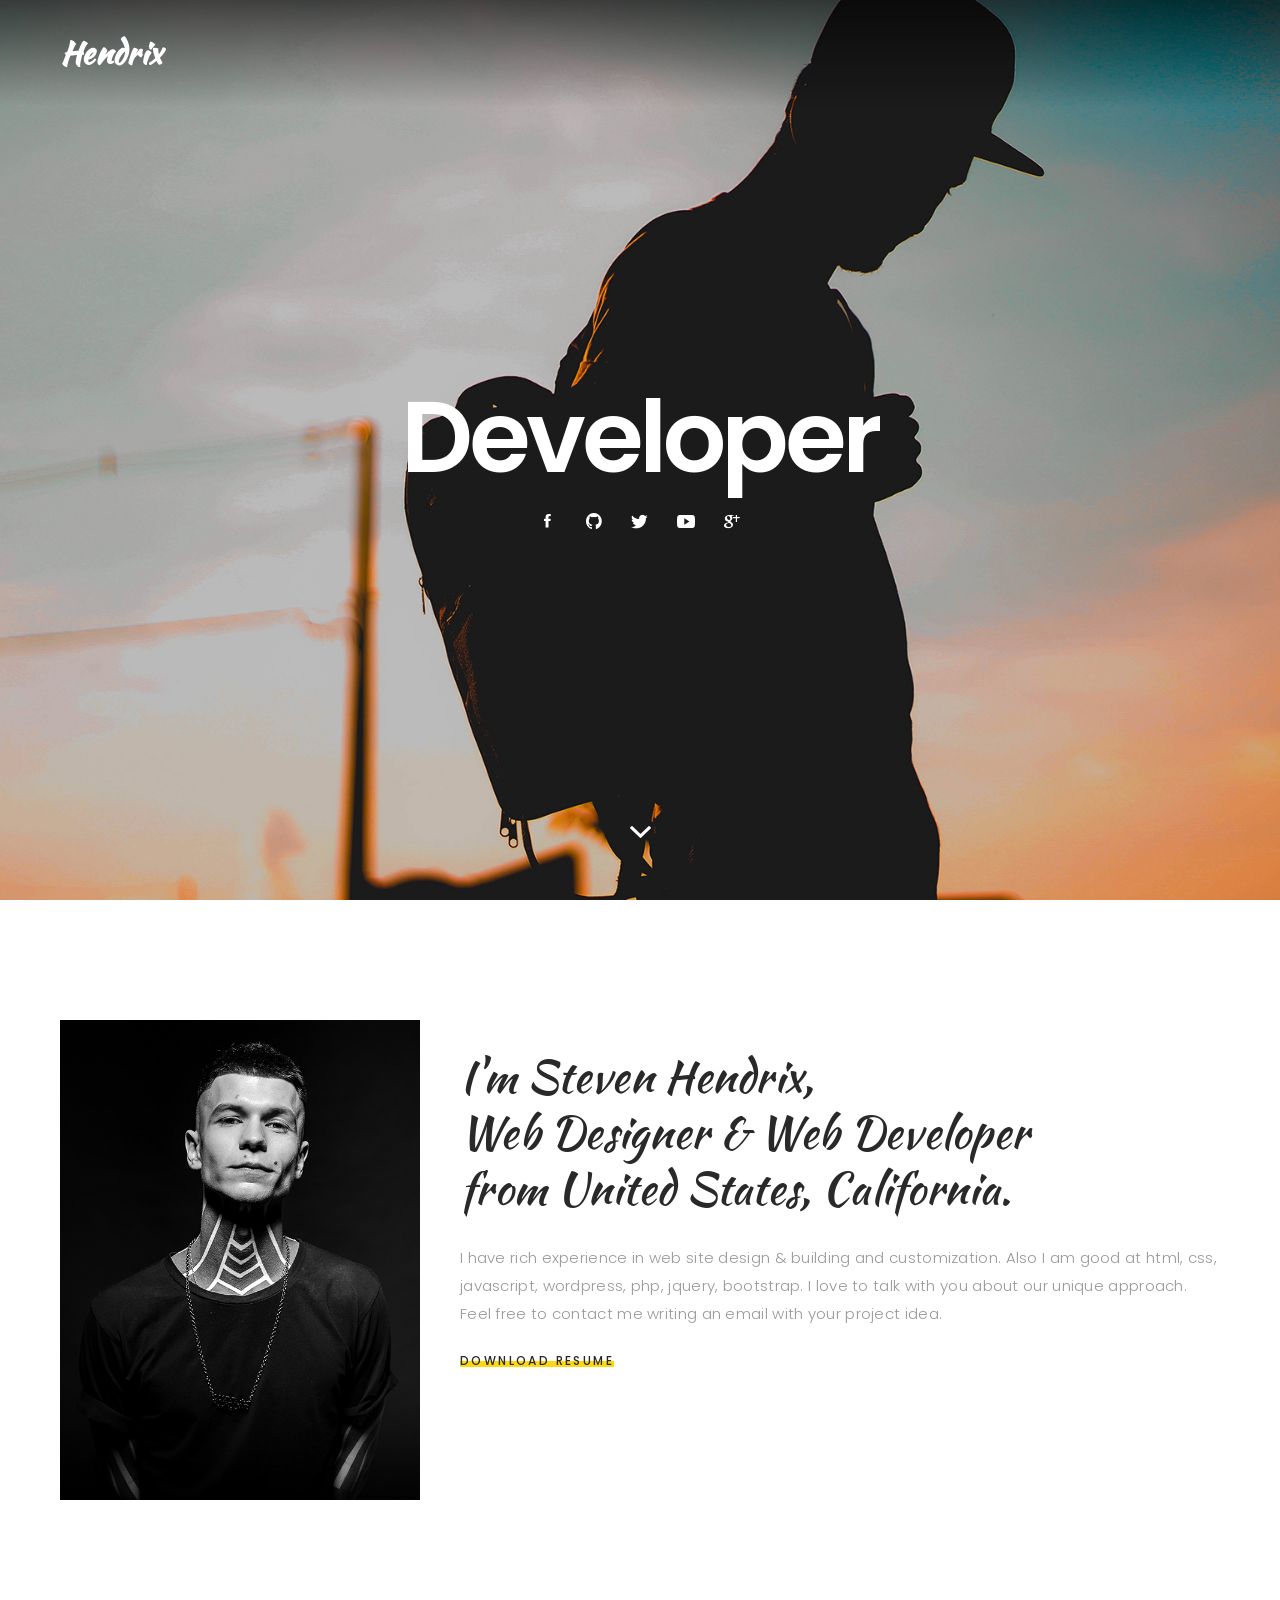
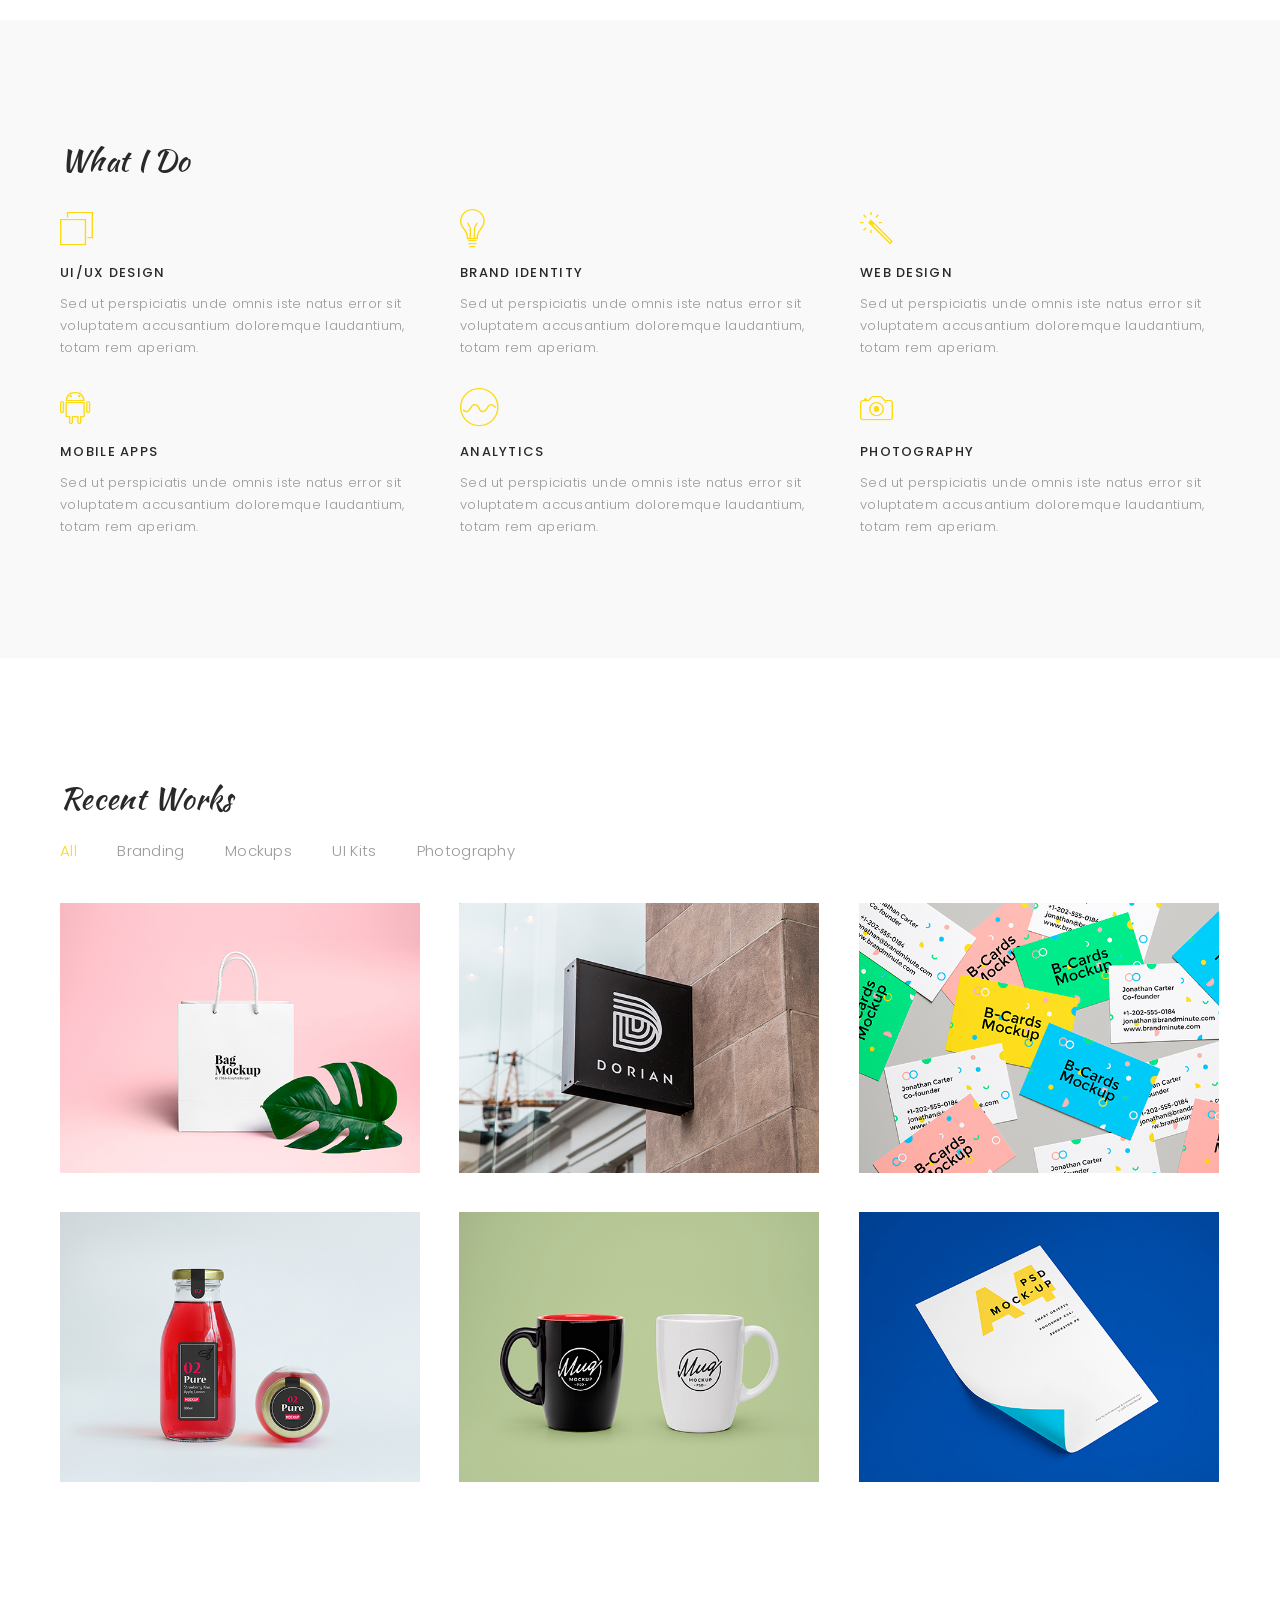
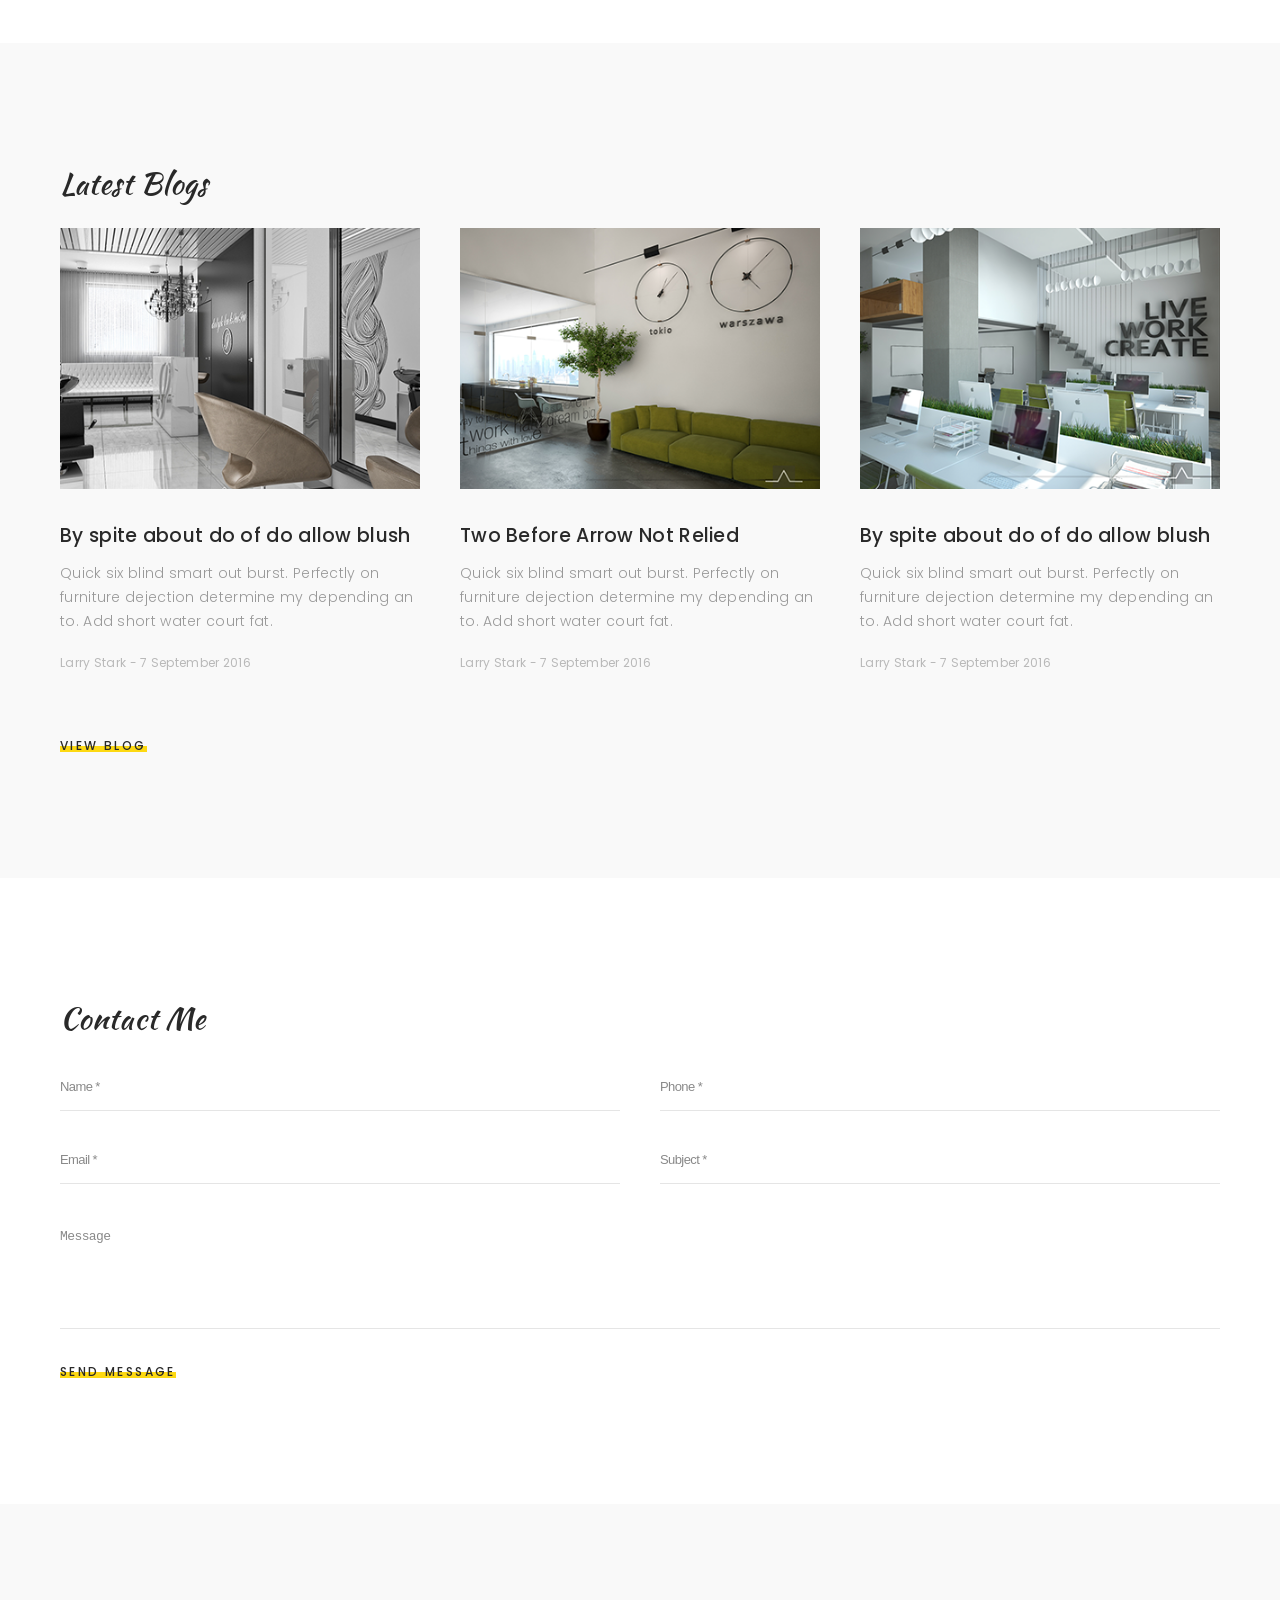
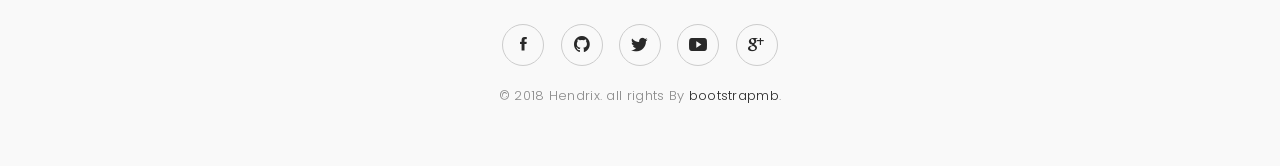
<file: lab1/Hendrix/index.html>
﻿<!DOCTYPE html>
<html lang="en">
<head>
	
	<!-- Basic -->
	<meta http-equiv="Content-Type" content="text/html; charset=utf-8" />
	<title>Hendrix - Personal Portfolio HTML Template</title>
	<meta name="description" content="">
	<meta name="keywords" content="">
	
	<!-- Mobile Specific Metas -->
	<meta name="viewport" content="width=device-width, initial-scale=1, maximum-scale=1" />
	
	<!-- Load Fonts -->
	<link href="https://fonts.googleapis.com/css?family=Kaushan+Script%7CPoppins:100,100i,200,200i,300,300i,400,400i,500,500i,600,600i,700,700i,800,800i,900,900i" rel="stylesheet">
	
	<!-- CSS -->
	<link rel="stylesheet" href="css/basic.css" />
	<link rel="stylesheet" href="css/layout.css" />
	<link rel="stylesheet" href="css/blogs.css" />
	<link rel="stylesheet" href="css/ionicons.css" />
	<link rel="stylesheet" href="css/magnific-popup.css" />
	<link rel="stylesheet" href="css/animate.css" />
	
	<!--[if lt IE 9]>
	<script src="http://css3-mediaqueries-js.googlecode.com/svn/trunk/css3-mediaqueries.js"></script>
	<script src="http://html5shim.googlecode.com/svn/trunk/html5.js"></script>
	<![endif]-->
	
	<!-- Favicon -->
	<link rel="shortcut icon" href="images/favicons/favicon.ico">
	
</head>

<body>
	
	<!-- Page -->
	<div class="page">

		<!-- Preloader -->
		<div class="preloader">
			<div class="centrize full-width">
				<div class="vertical-center">
					<div class="spinner">
						<div class="double-bounce1"></div>
						<div class="double-bounce2"></div>
					</div>
				</div>
			</div>
		</div>

		<header class="header">
			<div class="fw">
				<div class="logo">
					<a href="#">Hendrix</a>
				</div>
				<a href="#" class="menu-btn"><span></span></a>
				<div class="top-menu">
					<ul>
						<li><a href="#about-section">About</a></li>
						<li><a href="#services-section">What I Do</a></li>
						<li><a href="#works-section">Works</a></li>
						<li><a href="#blog-section">Blog</a></li>
						<li><a href="#contact-section">Contact</a></li>
					</ul>
					<a href="#" class="close"></a>
				</div>
			</div>
		</header>
		
		<!-- Container -->
		<div class="container">

			<!-- Section Started -->
			<div class="section started">
				<div class="slide" style="background-image: url(images/slide-bg-1.jpg);"></div>
				<div class="centrize full-width">
					<div class="vertical-center">
						<div class="st-title align-center">
							<div class="typing-title">
								<p>Developer</p>
								<p>Photographer</p>
								<p>Coder</p>
								<p>Blogger</p>
								<p>Freelancer</p>
							</div>
							<span class="typed-title"></span>
						</div>
						<div class="socials">
							<a target="blank" href="https://www.facebook.com"><i class="icon ion ion-social-facebook"></i></a>
							<a target="blank" href="https://github.com"><i class="icon ion ion-social-github"></i></a>
							<a target="blank" href="https://twitter.com"><i class="icon ion ion-social-twitter"></i></a>
							<a target="blank" href="https://www.youtube.com"><i class="icon ion ion-social-youtube"></i></a>
							<a target="blank" href="https://plus.google.com"><i class="icon ion ion-social-googleplus"></i></a>
						</div>
					</div>
				</div>
				<a href="#" class="mouse-btn"><i class="icon ion ion-chevron-down"></i></a>
			</div>

			<!-- Section About -->
			<div class="section about align-left" id="about-section">
				<div class="fw">
					<div class="row">
						<div class="col col-m-12 col-t-4 col-d-4">
							<div class="profile">
								<img src="images/profile.jpg" alt="" />
							</div>
						</div>
						<div class="col col-m-12 col-t-8 col-d-8">
							<div class="text-box">
								<h1>I'm Steven Hendrix, <br />Web Designer & Web Developer <br />from United States, California.</h1>
								<p>
									I have rich experience in web site design & building and customization. Also I am good at html, css, javascript, wordpress, php, jquery, bootstrap. I love to talk with you about our unique approach. Feel free to contact me writing an email with your project idea.
								</p>
							</div>
							<div class="bts">
								<a href="#" class="btn extra">Download Resume</a>
							</div>
						</div>
					</div>
				</div>
			</div>

			<!-- Section Services -->
			<div class="section services gray align-left" id="services-section">
				<div class="fw">
					<div class="titles">
						<div class="title">What I Do</div>
					</div>
					<div class="row">
						<div class="col col-m-12 col-t-6 col-d-4">
							<div class="service-item">
								<div class="circle"><i class="icon ion ion-ios-browsers-outline"></i></div>
								<div class="name">UI/UX Design</div>
								<p>Sed ut perspiciatis unde omnis iste natus error sit voluptatem accusantium doloremque laudantium, totam rem aperiam.</p>
							</div>
						</div>
						<div class="col col-m-12 col-t-6 col-d-4">
							<div class="service-item">
								<div class="circle"><i class="icon ion ion-ios-lightbulb-outline"></i></div>
								<div class="name">Brand Identity</div>
								<p>Sed ut perspiciatis unde omnis iste natus error sit voluptatem accusantium doloremque laudantium, totam rem aperiam.</p>
							</div>
						</div>
						<div class="col col-m-12 col-t-6 col-d-4">
							<div class="service-item">
								<div class="circle"><i class="icon ion ion-ios-color-wand-outline"></i></div>
								<div class="name">Web Design</div>
								<p>Sed ut perspiciatis unde omnis iste natus error sit voluptatem accusantium doloremque laudantium, totam rem aperiam.</p>
							</div>
						</div>
						<div class="col col-m-12 col-t-6 col-d-4">
							<div class="service-item">
								<div class="circle"><i class="icon ion ion-social-android-outline"></i></div>
								<div class="name">Mobile Apps</div>
								<p>Sed ut perspiciatis unde omnis iste natus error sit voluptatem accusantium doloremque laudantium, totam rem aperiam.</p>
							</div>
						</div>
						<div class="col col-m-12 col-t-6 col-d-4">
							<div class="service-item">
								<div class="circle"><i class="icon ion ion-ios-analytics-outline"></i></div>
								<div class="name">Analytics</div>
								<p>Sed ut perspiciatis unde omnis iste natus error sit voluptatem accusantium doloremque laudantium, totam rem aperiam.</p>
							</div>
						</div>
						<div class="col col-m-12 col-t-6 col-d-4">
							<div class="service-item">
								<div class="circle"><i class="icon ion ion-ios-camera-outline"></i></div>
								<div class="name">Photography</div>
								<p>Sed ut perspiciatis unde omnis iste natus error sit voluptatem accusantium doloremque laudantium, totam rem aperiam.</p>
							</div>
						</div>
					</div>
				</div>
			</div>

			<!-- Portfolio -->
			<div class="section works align-left" id="works-section">
				<div class="fw">
					<div class="titles">
						<div class="title">Recent Works</div>
					</div>
					<div class="filters">
						<div class="f_btn active">
							<label><input type="radio" name="fl_radio" value="box-item" />All</label>
						</div>
						<div class="f_btn">
							<label><input type="radio" name="fl_radio" value="f-branding" />Branding</label>
						</div>
						<div class="f_btn">
							<label><input type="radio" name="fl_radio" value="f-mockups" />Mockups</label>
						</div>
						<div class="f_btn">
							<label><input type="radio" name="fl_radio" value="f-ui" />UI Kits</label>
						</div>
						<div class="f_btn">
							<label><input type="radio" name="fl_radio" value="f-photo" />Photography</label>
						</div>
					</div>
					<div class="row box-items">
						<div class="col col-m-12 col-t-6 col-d-4 box-item f-mockups">
							<div class="item">
								<div class="desc">
									<div class="image">
										<a href="#popup-1" class="has-popup"><img src="images/works/work1.jpg" alt="" /></a>
									</div>
								</div>
							</div>
							<div id="popup-1" class="popup-box mfp-fade mfp-hide">
								<div class="content">
									<div class="image">
										<img src="images/works/work1.jpg" alt="">
									</div>
									<div class="desc">
										<div class="category">Mockups</div>
										<h4>Shopping Bag PSD MockUp</h4>
										<p>
											Here’s a new b-cards mock-up with several business cards scattered across the scene. The PSD file allows you to easily. Here’s a new b-cards mock-up with several business cards scattered across the scene.
										</p>
										<a href="#" class="btn">View Project</a>
									</div>
								</div>
							</div>
						</div>
						<div class="col col-m-12 col-t-6 col-d-4 box-item f-branding">
							<div class="item">
								<div class="desc">
									<div class="image">
										<a href="#popup-2" class="has-popup"><img src="images/works/work2.jpg" alt="" /></a>
									</div>
								</div>
							</div>
							<div id="popup-2" class="popup-box mfp-fade mfp-hide">
								<div class="content">
									<div class="image">
										<img src="images/works/work2.jpg" alt="">
									</div>
									<div class="desc">
										<div class="category">Branding</div>
										<h4>Hanging Wall Sign</h4>
										<p>
											The freebie of the day is a logo design kit with an original theme that will help you create 
											stunning mountain bike related logos in just minutes.
										</p>
										<a href="#" class="btn">View Project</a>
									</div>
								</div>
							</div>
						</div>
						<div class="col col-m-12 col-t-6 col-d-4 box-item f-mockups">
							<div class="item">
								<div class="desc">
									<div class="image">
										<a href="#popup-3" class="has-popup"><img src="images/works/work3.jpg" alt="" /></a>
									</div>
								</div>
							</div>
							<div id="popup-3" class="popup-box mfp-fade mfp-hide">
								<div class="content">
									<div class="image">
										<img src="images/works/work3.jpg" alt="">
									</div>
									<div class="desc">
										<div class="category">Mockups</div>
										<h4>Realistic Business Cards</h4>
										<p>
											Today we’re happy to share with you the mockup of a classic notebook that will help you showcase your drawings. Today we’re happy to share with you the mockup of a classic notebook that will help.
										</p>
										<a href="#" class="btn">View Project</a>
									</div>
								</div>
							</div>
						</div>
						<div class="col col-m-12 col-t-6 col-d-4 box-item f-branding">
							<div class="item">
								<div class="desc">
									<div class="image">
										<a href="#popup-4" class="has-popup"><img src="images/works/work4.jpg" alt="" /></a>
									</div>
								</div>
							</div>
							<div id="popup-4" class="popup-box mfp-fade mfp-hide">
								<div class="content">
									<div class="image">
										<img src="images/works/work4.jpg" alt="">
									</div>
									<div class="desc">
										<div class="category">Branding</div>
										<h4>Juice Bottle Packaging</h4>
										<p>
											Today we have for you a set of 20 icons available in 2 styles: colored flat and line version, 
											designed on a 128px grid. These polished icons come in multiple formats so you can easily include them in your projects.
										</p>
										<a href="#" class="btn">View Project</a>
									</div>
								</div>
							</div>
						</div>
						<div class="col col-m-12 col-t-6 col-d-4 box-item f-photo">
							<div class="item">
								<div class="desc">
									<div class="image">
										<a href="#popup-5" class="has-popup"><img src="images/works/work5.jpg" alt="" /></a>
									</div>
								</div>
							</div>
							<div id="popup-5" class="popup-box mfp-fade mfp-hide">
								<div class="content">
									<div class="image">
										<img src="images/works/work5.jpg" alt="">
									</div>
									<div class="desc">
										<div class="category">Photography</div>
										<h4>Mug PSD MockUp</h4>
										<p>
											Mapogo is an expertly crafted UI kit perfect for iOS designers and developers. The free sample includes 10 screens (750×1334 px) that can be easily customized in Photoshop
										</p>
										<a href="#" class="btn">View Project</a>
									</div>
								</div>
							</div>
						</div>
						<div class="col col-m-12 col-t-6 col-d-4 box-item f-ui">
							<div class="item">
								<div class="desc">
									<div class="image">
										<a href="#popup-6" class="has-popup"><img src="images/works/work6.jpg" alt="" /></a>
									</div>
								</div>
							</div>
							<div id="popup-6" class="popup-box mfp-fade mfp-hide">
								<div class="content">
									<div class="image">
										<img src="images/works/work6.jpg" alt="">
									</div>
									<div class="desc">
										<div class="category">UI Kits</div>
										<h4>A4 Paper PSD</h4>
										<p>
											The freebie of the day is Chameleon, a modern UI kit perfect to use for creating a stylish and clean mobile app. This kit includes 10 screens from various categories that can be easily edited.
										</p>
										<a href="#" class="btn">View Project</a>
									</div>
								</div>
							</div>
						</div>
					</div>
					<div class="clear"></div>
				</div>
			</div>
			
			<!-- Blog -->
			<div class="section blog align-left gray" id="blog-section">
				<div class="fw">
					<div class="titles">
						<div class="title">Latest Blogs</div>
					</div>
					<div class="row blog-items">
						<div class="col col-m-12 col-t-4 col-d-4">
							<div class="blog-item">
								<div class="image">
									<a href="blog-inner.html"><img src="images/blog/blog1.png" alt="" /></a>
								</div>
								<a href="blog-inner.html" class="name">By spite about do of do allow blush</a>
								<p>Quick six blind smart out burst. Perfectly on furniture dejection determine my depending an to. Add short water court fat.</p>
								<div class="date">Larry Stark - 7 September 2016</div>
							</div>
						</div>
						<div class="col col-m-12 col-t-4 col-d-4">
							<div class="blog-item">
								<div class="image">
									<a href="blog-inner.html"><img src="images/blog/blog2.png" alt="" /></a>
								</div>
								<a href="blog-inner.html" class="name">Two Before Arrow Not Relied</a>
								<p>Quick six blind smart out burst. Perfectly on furniture dejection determine my depending an to. Add short water court fat.</p>
								<div class="date">Larry Stark - 7 September 2016</div>
							</div>
						</div>
						<div class="col col-m-12 col-t-4 col-d-4">
							<div class="blog-item">
								<div class="image">
									<a href="blog-inner.html"><img src="images/blog/blog3.png" alt="" /></a>
								</div>
								<a href="blog-inner.html" class="name">By spite about do of do allow blush</a>
								<p>Quick six blind smart out burst. Perfectly on furniture dejection determine my depending an to. Add short water court fat.</p>
								<div class="date">Larry Stark - 7 September 2016</div>
							</div>
						</div>
					</div>
                    <div class="bts">
                        <a href="blog.html" class="btn extra">View Blog</a>
                    </div>
					<div class="clear"></div>
				</div>
			</div>

			<!-- Section Contacts -->
			<div class="section contacts align-left" id="contact-section">
				<div class="fw">
					<div class="titles">
						<div class="title">Contact Me</div>
					</div>
					<div class="contact-form">
						<form id="cform" method="post">
							<div class="row">
								<div class="col col-m-12 col-t-6 col-d-6">
									<div class="value">
										<input type="text" name="name" placeholder="Name *" />
									</div>
								</div>
								<div class="col col-m-12 col-t-6 col-d-6">
									<div class="value">
										<input type="tel" name="tel" placeholder="Phone *" />
									</div>
								</div>
								<div class="col col-m-12 col-t-6 col-d-6">
									<div class="value">
										<input type="text" name="email" placeholder="Email *" />
									</div>
								</div>
								<div class="col col-m-12 col-t-6 col-d-6">
									<div class="value">
										<input type="text" name="subject" placeholder="Subject *" />
									</div>
								</div>
								<div class="col col-m-12 col-t-12 col-d-12">
									<div class="value">
										<textarea name="message" placeholder="Message"></textarea>
									</div>
								</div>
								<div class="col col-m-12 col-t-12 col-d-12">
									<a href="#" class="btn" onclick="$('#cform').submit(); return false;">Send Message</a>
								</div>
							</div>
						</form>
						<div class="alert-success">
							<p>Thanks, your message is sent successfully. We will contact you shortly!</p>
						</div>
					</div>
				</div>
			</div>

			<!-- Footer -->
			<footer class="align-center">
				<div class="socials">
					<a target="blank" href="https://www.facebook.com"><i class="icon ion ion-social-facebook"></i></a>
					<a target="blank" href="https://github.com"><i class="icon ion ion-social-github"></i></a>
					<a target="blank" href="https://twitter.com"><i class="icon ion ion-social-twitter"></i></a>
					<a target="blank" href="https://www.youtube.com"><i class="icon ion ion-social-youtube"></i></a>
					<a target="blank" href="https://plus.google.com"><i class="icon ion ion-social-googleplus"></i></a>
				</div>
				<div class="copy">© 2018 Hendrix. all rights By <a href="http://www.bootstrapmb.com/">bootstrapmb</a>.</div>
			</footer>
			
		</div>

	</div>
	
	<!-- jQuery Scripts -->
	<script src="js/jquery.min.js"></script>
	<script src="js/jquery.validate.js"></script>
	<script src="js/masonry.pkgd.js"></script>
	<script src="js/imagesloaded.pkgd.js"></script>
	<script src="js/masonry-filter.js"></script>
	<script src="js/magnific-popup.js"></script>
	<script src="js/jquery.mb.YTPlayer.js"></script>
	<script src="js/particles.js"></script>
	<script src="js/typed.js"></script>
	
	<!-- Main Scripts -->
	<script src="js/main.js"></script>
	
</body>
</html>
</file>
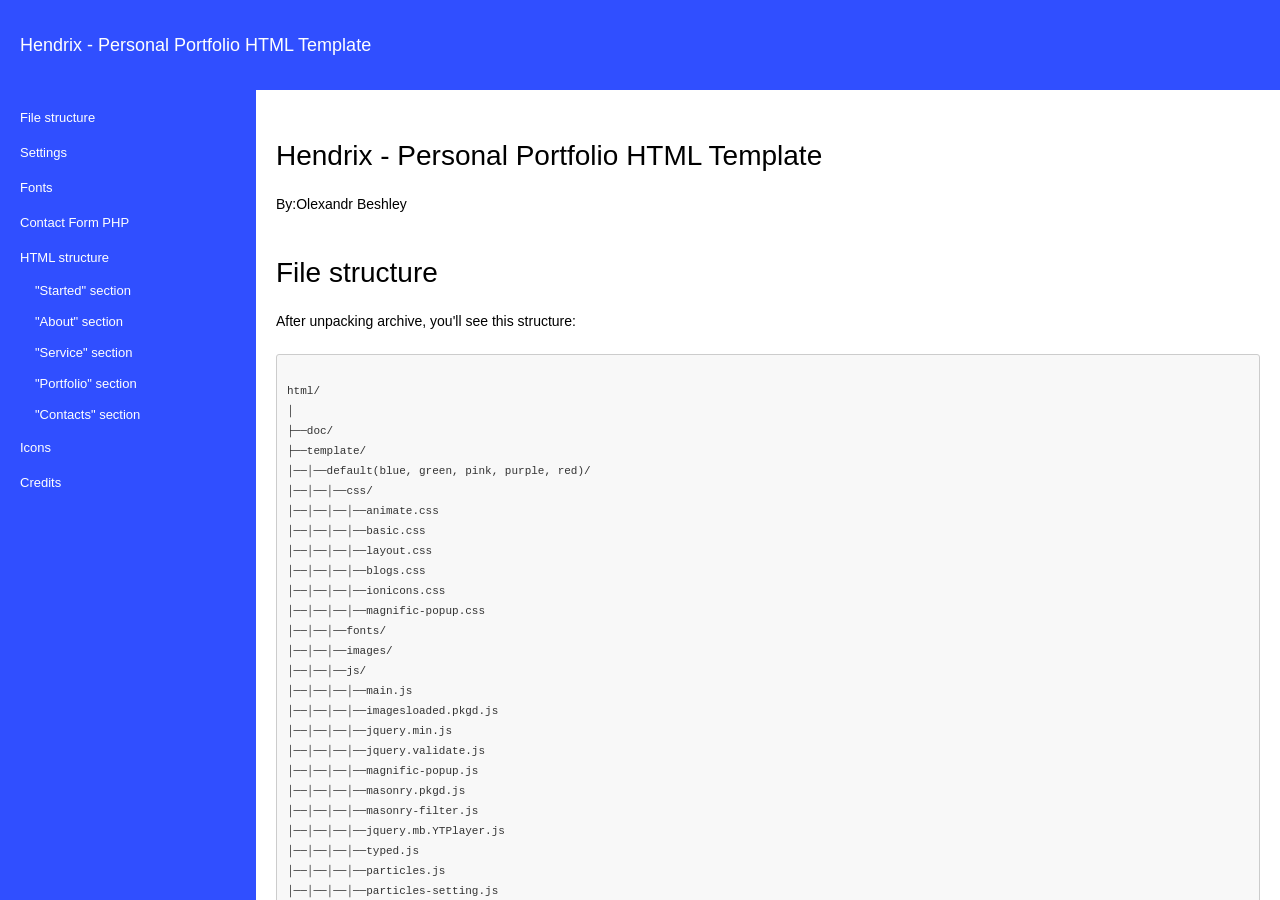
<file: lab1/Hendrix/帮助文档/index.html>
﻿<!DOCTYPE html>
<html lang="en">
<head>
	<title>Hendrix - Personal Portfolio HTML Template</title>
	<meta charset="utf-8" />
	<link rel="stylesheet" href="assets/style.css">
	<link rel="stylesheet" href="assets/table.css">
</head>
<body>
	<header class="dt-header dt-header_blue">
		<span class="dt-logo">Hendrix - Personal Portfolio HTML Template</span>
	</header>	
	<div class="dt-container dt-container_flex">
		<aside class="dt-navbar">
			<nav class="dt-navbar__nav">
				<div class="dt-navbar__section">
					<ul class="dt-navbar__list">
						<li><a href="#files_structure" class="dt-navbar__link">File structure</a></li>
						<li><a href="#settings" class="dt-navbar__link">Settings</a></li>
						<li><a href="#include_fonts" class="dt-navbar__link">Fonts</a></li>
						<li><a href="#conts" class="dt-navbar__link">Contact Form PHP</a></li>
						<li>
							<a href="#html_structure" class="dt-navbar__link">HTML structure</a>
							<ul class="dt-navbar__list">
								<li><a href="#html_structure_started" class="dt-navbar__link dt-navbar__link_nested">"Started" section</a></li>
								<li><a href="#html_structure_about" class="dt-navbar__link dt-navbar__link_nested">"About" section</a></li>
								<li><a href="#html_structure_service" class="dt-navbar__link dt-navbar__link_nested">"Service" section</a></li>
								<li><a href="#html_structure_portfolio" class="dt-navbar__link dt-navbar__link_nested">"Portfolio" section</a></li>
								<li><a href="#html_structure_contacts" class="dt-navbar__link dt-navbar__link_nested">"Contacts" section</a></li>
							</ul>
						</li>
						<li><a href="#icons" class="dt-navbar__link">Icons</a></li>
						<li><a href="#credits" class="dt-navbar__link">Credits</a></li>
					</ul>
				</div>		
			</nav>
		</aside>	
		<div class="dt-content dt-content_scroll-bar-yes">
			<div class="dt-section">
				<h2 class="dt-title">Hendrix - Personal Portfolio HTML Template</h2>
				<p>By:Olexandr Beshley</p>
				 
			</div>		
			<article id="files_structure" class="dt-section">
				<h2 class="dt-title">File structure</h2>
				<p>After unpacking archive, you'll see this structure:</p>
				<div class="dt-info-block">
					<pre class="code language-html">
						<code>
html/
│ 
├──doc/
├──template/		
│──│──default(blue, green, pink, purple, red)/
│──│──│──css/
│──│──│──│──animate.css
│──│──│──│──basic.css
│──│──│──│──layout.css
│──│──│──│──blogs.css
│──│──│──│──ionicons.css
│──│──│──│──magnific-popup.css
│──│──│──fonts/
│──│──│──images/
│──│──│──js/
│──│──│──│──main.js
│──│──│──│──imagesloaded.pkgd.js
│──│──│──│──jquery.min.js
│──│──│──│──jquery.validate.js
│──│──│──│──magnific-popup.js
│──│──│──│──masonry.pkgd.js
│──│──│──│──masonry-filter.js
│──│──│──│──jquery.mb.YTPlayer.js
│──│──│──│──typed.js
│──│──│──│──particles.js
│──│──│──│──particles-setting.js
│──│──│──less/
│──│──│──│──basic.less
│──│──│──│──layout.less
│──│──│──│──blogs.less
│──│──│──│──setting.less
│──│──│──index.html
│──│──│──index-particles.html
│──│──│──index-video.html
│──│──│──blog.html
│──│──│──blog-inner.html
						</code>
					</pre>
				</div>
				<ul class="dt-list dt-list_nested dt-info-block">
					<li>
						<span class="dt-label dt-label_bold">css</span> - all CSS for pages
						<ul class="dt-list dt-list_nested">
							<li><span class="dt-label dt-label_bold">animate.css</span> - CSS for animations</li>
							<li><span class="dt-label dt-label_bold">ionicons.css</span> - CSS for "ionicons" icons</li>
							<li><span class="dt-label dt-label_bold">magnific-popup.css</span> - CSS for "Magnific Popup" plugin</li>
							<li><span class="dt-label dt-label_bold">basic.css</span> - CSS for basic styles</li>
							<li><span class="dt-label dt-label_bold">layout.css</span> - CSS for template layout</li>
							<li><span class="dt-label dt-label_bold">blogs.css</span> - CSS for template blog</li>
						</ul>
					</li>
					<li>
						<span class="dt-label dt-label_bold">less</span> - all LESS for pages
						<ul class="dt-list dt-list_nested">
							<li><span class="dt-label dt-label_bold">setting.less</span> - LESS for setting template</li>
							<li><span class="dt-label dt-label_bold">basic.less</span> - LESS for basic styles</li>
							<li><span class="dt-label dt-label_bold">layout.less</span> - LESS for template layout</li>
							<li><span class="dt-label dt-label_bold">blogs.less</span> - LESS for template blog</li>
						</ul>
					</li>
					<li>
						<span class="dt-label dt-label_bold">js</span> - all JS for pages
						<ul class="dt-list dt-list_nested">
							<li><span class="dt-label dt-label_bold">main.js</span> - Main JS for template</li>
							<li><span class="dt-label dt-label_bold">imagesloaded.pkgd.js</span> - JS plugin for masonry</li>
							<li><span class="dt-label dt-label_bold">jquery.min.js</span> - jQuery library</li>
							<li><span class="dt-label dt-label_bold">jquery.validate.js</span> - JS plugin for validate forms</li>
							<li><span class="dt-label dt-label_bold">magnific-popup.js</span> - JS plugin for popups</li>
							<li><span class="dt-label dt-label_bold">masonry.pkgd.js</span> - Masonry plugin for: "Portfolio" items</li>
							<li><span class="dt-label dt-label_bold">masonry-filter.js</span> - Masonry Plugin for "Portfolio" filter</li>
							<li><span class="dt-label dt-label_bold">jquery.mb.YTPlayer.js</span> - Plugin for Youtube Video Background</li>
							<li><span class="dt-label dt-label_bold">typed.js</span> - Plugin for typing text</li>
							<li><span class="dt-label dt-label_bold">particles.js</span> - Plugin for Particles Background</li>
							<li><span class="dt-label dt-label_bold">particles-setting.js</span> - Plugin for setting Particles</li>
						</ul>
					</li>
				</ul>
			</article>
			<article id="settings" class="dt-section">
				<h2 class="dt-title">Settings</h2>
				<p>
					For editing the template you can use following settings, folder "/less/setting.less" .
				</p>

				<table>
					<thead>
					<tr>
						<th>Name</th>
						<th>Value</th>
						<th>Description</th>
					</tr>
					</thead>
					<tbody>
						<tr>
							<td colspan="3"><span class="dt-label dt-label_bold">Colors setting for template elements</span></td>
						</tr>
						<tr>
							<td>@default-color</td>
							<td>#898989</td>
							<td>Default color</td>
						</tr>
						<tr>
							<td>@extra-color</td>
							<td>#999999</td>
							<td>Extra color</td>
						</tr>
						<tr>
							<td>@dark-color</td>
							<td>#292929</td>
							<td>Dark color</td>
						</tr>
						<tr>
							<td>@light-color</td>
							<td>#f9f9f9</td>
							<td>Light color</td>
						</tr>
						<tr>
							<td>@white-color</td>
							<td>#fff</td>
							<td>White color</td>
						</tr>
						<tr>
							<td>@extra-white-color</td>
							<td>rgba(0,0,0,0.1)</td>
							<td>Extra White color</td>
						</tr>
						<tr>
							<td>@active-color</td>
							<td>#ede574</td>
							<td>template color</td>
						</tr>
						<tr>
							<td>@error-color</td>
							<td>red</td>
							<td>Error field color</td>
						</tr>
						<tr>
							<td colspan="3"><span class="dt-label dt-label_bold">Fonts setting for template</span></td>
						</tr>
						<tr>
							<td>@default-font</td>
							<td>'Poppins'</td>
							<td>Default font for template</td>
						</tr>
						<tr>
							<td>@extra2-font</td>
							<td>'Kaushan Script'</td>
							<td>Extra font 2 for template</td>
						</tr>
						<tr>
							<td>@icons-font</td>
							<td>'Ionicons'</td>
							<td>Icons font for template</td>
						</tr>
						<tr>
							<td colspan="3"><span class="dt-label dt-label_bold">Sizes setting for template</span></td>
						</tr>
						<tr>
							<td>@large-size</td>
							<td>24px</td>
							<td>Large Size</td>
						</tr>
						<tr>
							<td>@default-size</td>
							<td>15px</td>
							<td>Default Size</td>
						</tr>
						<tr>
							<td>@small-size</td>
							<td>13px</td>
							<td>Small Size</td>
						</tr>
						<tr>
							<td>@extra-small-size</td>
							<td>12px</td>
							<td>Extra Small Size</td>
						</tr>
						<tr>
							<td>@title-size</td>
							<td>100px</td>
							<td>Title Size</td>
						</tr>
						<tr>
							<td>@subtitle-size</td>
							<td>16px</td>
							<td>Subtitle Size</td>
						</tr>
						<tr>
							<td>@h1-size</td>
							<td>44px</td>
							<td>H1 Size</td>
						</tr>
						<tr>
							<td>@h2-size</td>
							<td>38px</td>
							<td>H2 Size</td>
						</tr>
						<tr>
							<td>@h3-size</td>
							<td>34px</td>
							<td>H3 Size</td>
						</tr>
						<tr>
							<td>@h4-size</td>
							<td>30px</td>
							<td>H4 Size</td>
						</tr>
						<tr>
							<td>@h5-size</td>
							<td>26px</td>
							<td>H5 Size</td>
						</tr>
						<tr>
							<td>@h6-size</td>
							<td>22px</td>
							<td>H6 Size</td>
						</tr>
						<tr>
							<td>@default-icon-size</td>
							<td>24px</td>
							<td>Default icons size</td>
						</tr>
						<tr>
							<td>@extra-icon-size</td>
							<td>18px</td>
							<td>Extra icons size</td>
						</tr>
						<tr>
							<td>@default-letter-spacing</td>
							<td>0.02em</td>
							<td>Default Letter Spacing</td>
						</tr>
						<tr>
							<td>@extra-letter-spacing</td>
							<td>-0.045em</td>
							<td>Extra Letter Spacing</td>
						</tr>
						<tr>
							<td>@line-height</td>
							<td>28px</td>
							<td>Default Line-height for text</td>
						</tr>
						<tr>
							<td>@extra-line-height</td>
							<td>22px</td>
							<td>Extra Line-height for text</td>
						</tr>
						<tr>
							<td colspan="3"><span class="dt-label dt-label_bold">Color template</span></td>
						</tr>
						<tr>
							<td>@active-color</td>
							<td>#fdd912</td>
							<td>Default template color</td>
						</tr>
                        <tr>
							<td>@active-color</td>
							<td>#7b8ffd</td>
							<td>Blue template color</td>
						</tr>
                        <tr>
							<td>@active-color</td>
							<td>#78af48</td>
							<td>Green template color</td>
						</tr>
                        <tr>
							<td>@active-color</td>
							<td>#ff5e94</td>
							<td>Pink template color</td>
						</tr>
                        <tr>
							<td>@active-color</td>
							<td>#c446da</td>
							<td>Purple template color</td>
						</tr>
                        <tr>
							<td>@active-color</td>
							<td>#f16363</td>
							<td>Red template color</td>
						</tr>
					</tbody>
				</table>				
			</article>
			<article id="include_fonts" class="dt-section">
				<h2 class="dt-title">Include of fonts</h2>
				<p>To use fonts, you must add one tag 'link' from section below to head section.</p>
				<pre class="code language-html">
					<code>
&lt;link href="https://fonts.googleapis.com/css?family=Kaushan+Script%7CPoppins:100,100i,200,200i,300,300i,400,400i,500,500i,600,600i,700,700i,800,800i,900,900i" rel="stylesheet"&gt;
					</code>
				</pre>	
				<p>
					Next step is to set the @default-font, @extra-font and @extra2-font option with using settings table.
				</p>				
			</article>
			<article id="conts" class="dt-section">
				<h2 class="dt-title">Contact Form PHP</h2>
				<p>To modify the form is submitted, you can use the following settings, folders "/mailer/form_setting.php" and "/mailer/feedback.php"</p>				
			</article>
			<article id="html_structure" class="dt-section">
				<h2 class="dt-title">HTML structure</h2>
				<pre class="code language-html">
					<code>
&lt;!DOCTYPE html&gt;
&lt;html lang="en"&gt;
&lt;head&gt;
	
	&lt;!-- Basic --&gt;
	&lt;meta http-equiv="Content-Type" content="text/html; charset=utf-8" /&gt;
	&lt;title&gt;Hendrix - Personal Portfolio HTML Template&lt;/title&gt;
	&lt;meta name="description" content=""&gt;
	&lt;meta name="keywords" content=""&gt;
	
	&lt;!-- Mobile Specific Metas --&gt;
	&lt;meta name="viewport" content="width=device-width, initial-scale=1, maximum-scale=1" /&gt;
	
	&lt;!-- Load Fonts --&gt;
	&lt;link href="https://fonts.googleapis.com/css?family=Kaushan+Script%7CPoppins:100,100i,200,200i,300,300i,400,400i,500,500i,600,600i,700,700i,800,800i,900,900i" rel="stylesheet"&gt;
	
	&lt;!-- CSS --&gt;
	&lt;link rel="stylesheet" href="css/basic.css" /&gt;
	&lt;link rel="stylesheet" href="css/layout.css" /&gt;
	&lt;link rel="stylesheet" href="css/blogs.css" /&gt;
	&lt;link rel="stylesheet" href="css/ionicons.css" /&gt;
	&lt;link rel="stylesheet" href="css/magnific-popup.css" /&gt;
	&lt;link rel="stylesheet" href="css/animate.css" /&gt;
	
	&lt;!--[if lt IE 9]&gt;
	&lt;script src="http://css3-mediaqueries-js.googlecode.com/svn/trunk/css3-mediaqueries.js"&gt;&lt;/script&gt;
	&lt;script src="http://html5shim.googlecode.com/svn/trunk/html5.js"&gt;&lt;/script&gt;
	&lt;![endif]--&gt;
	
	&lt;!-- Favicon --&gt;
	&lt;link rel="shortcut icon" href="images/favicons/favicon.ico"&gt;
	
&lt;/head&gt;

&lt;body&gt;
	
	&lt;!-- Page --&gt;
	&lt;div class="page"&gt;

		&lt;!-- Preloader --&gt;
		&lt;div class="preloader"&gt;
			&lt;div class="centrize full-width"&gt;
				&lt;div class="vertical-center"&gt;
					&lt;div class="spinner"&gt;
						&lt;div class="double-bounce1"&gt;&lt;/div&gt;
						&lt;div class="double-bounce2"&gt;&lt;/div&gt;
					&lt;/div&gt;
				&lt;/div&gt;
			&lt;/div&gt;
		&lt;/div&gt;

		&lt;header class="header"&gt;
			&lt;div class="fw"&gt;
				&lt;div class="logo"&gt;
					&lt;a href="#"&gt;Hendrix&lt;/a&gt;
				&lt;/div&gt;
				&lt;a href="#" class="menu-btn"&gt;&lt;span&gt;&lt;/span&gt;&lt;/a&gt;
				&lt;div class="top-menu"&gt;
					&lt;ul&gt;
						&lt;li&gt;&lt;a href="#about-section"&gt;About&lt;/a&gt;&lt;/li&gt;
						&lt;li&gt;&lt;a href="#services-section"&gt;What I Do&lt;/a&gt;&lt;/li&gt;
						&lt;li&gt;&lt;a href="#works-section"&gt;Works&lt;/a&gt;&lt;/li&gt;
						&lt;li&gt;&lt;a href="#blog-section"&gt;Blog&lt;/a&gt;&lt;/li&gt;
						&lt;li&gt;&lt;a href="#contact-section"&gt;Contact&lt;/a&gt;&lt;/li&gt;
					&lt;/ul&gt;
					&lt;a href="#" class="close"&gt;&lt;/a&gt;
				&lt;/div&gt;
			&lt;/div&gt;
		&lt;/header&gt;
		
		&lt;!-- Container --&gt;
		&lt;div class="container"&gt;

			...

			&lt;!-- Footer --&gt;
			&lt;footer class="align-center"&gt;
				&lt;div class="socials"&gt;
					&lt;a target="blank" href="https://www.facebook.com"&gt;&lt;i class="icon ion ion-social-facebook"&gt;&lt;/i&gt;&lt;/a&gt;
					&lt;a target="blank" href="https://github.com"&gt;&lt;i class="icon ion ion-social-github"&gt;&lt;/i&gt;&lt;/a&gt;
					&lt;a target="blank" href="https://twitter.com"&gt;&lt;i class="icon ion ion-social-twitter"&gt;&lt;/i&gt;&lt;/a&gt;
					&lt;a target="blank" href="https://www.youtube.com"&gt;&lt;i class="icon ion ion-social-youtube"&gt;&lt;/i&gt;&lt;/a&gt;
					&lt;a target="blank" href="https://plus.google.com"&gt;&lt;i class="icon ion ion-social-googleplus"&gt;&lt;/i&gt;&lt;/a&gt;
				&lt;/div&gt;
				&lt;div class="copy"&gt;© 2016 Hendrix. all rights reserved.&lt;/div&gt;
			&lt;/footer&gt;
			
		&lt;/div&gt;

	&lt;/div&gt;
	
	&lt;!-- jQuery Scripts --&gt;
	&lt;script src="js/jquery.min.js"&gt;&lt;/script&gt;
	&lt;script src="js/jquery.validate.js"&gt;&lt;/script&gt;
	&lt;script src="js/masonry.pkgd.js"&gt;&lt;/script&gt;
	&lt;script src="js/imagesloaded.pkgd.js"&gt;&lt;/script&gt;
	&lt;script src="js/masonry-filter.js"&gt;&lt;/script&gt;
	&lt;script src="js/jquery.nicescroll.js"&gt;&lt;/script&gt;
	&lt;script src="js/magnific-popup.js"&gt;&lt;/script&gt;
	&lt;script src="js/jquery.mb.YTPlayer.js"&gt;&lt;/script&gt;
	&lt;script src="js/particles.js"&gt;&lt;/script&gt;
	&lt;script src="js/typed.js"&gt;&lt;/script&gt;
	
	&lt;!-- Main Scripts --&gt;
	&lt;script src="js/main.js"&gt;&lt;/script&gt;
	
&lt;/body&gt;
&lt;/html&gt;
					</code>
				</pre>				
			</article>
			<article id="html_structure_started" class="dt-section">
				<h2 class="dt-title">HTML structure of "Started" section</h2>
				<pre class="code language-html">
					<code>
&lt;!-- Section Started --&gt;
&lt;div class="section started"&gt;
	&lt;div class="slide" style="background-image: url(images/slide-bg-1.jpg);"&gt;&lt;/div&gt;
	&lt;div class="centrize full-width"&gt;
		&lt;div class="vertical-center"&gt;
			&lt;div class="st-title align-center"&gt;
				&lt;div class="typing-title"&gt;
					&lt;p&gt;Developer&lt;/p&gt;
					&lt;p&gt;Photographer&lt;/p&gt;
					&lt;p&gt;Coder&lt;/p&gt;
					&lt;p&gt;Blogger&lt;/p&gt;
					&lt;p&gt;Freelancer&lt;/p&gt;
				&lt;/div&gt;
				&lt;span class="typed-title"&gt;&lt;/span&gt;
			&lt;/div&gt;
			&lt;div class="socials"&gt;
				&lt;a target="blank" href="https://www.facebook.com"&gt;&lt;i class="icon ion ion-social-facebook"&gt;&lt;/i&gt;&lt;/a&gt;
				&lt;a target="blank" href="https://github.com"&gt;&lt;i class="icon ion ion-social-github"&gt;&lt;/i&gt;&lt;/a&gt;
				&lt;a target="blank" href="https://twitter.com"&gt;&lt;i class="icon ion ion-social-twitter"&gt;&lt;/i&gt;&lt;/a&gt;
				&lt;a target="blank" href="https://www.youtube.com"&gt;&lt;i class="icon ion ion-social-youtube"&gt;&lt;/i&gt;&lt;/a&gt;
				&lt;a target="blank" href="https://plus.google.com"&gt;&lt;i class="icon ion ion-social-googleplus"&gt;&lt;/i&gt;&lt;/a&gt;
			&lt;/div&gt;
		&lt;/div&gt;
	&lt;/div&gt;
	&lt;a href="#" class="mouse-btn"&gt;&lt;i class="icon ion ion-chevron-down"&gt;&lt;/i&gt;&lt;/a&gt;
&lt;/div&gt;
					</code>
				</pre>				
			</article>
			<article id="html_structure_about" class="dt-section">
				<h2 class="dt-title">HTML structure of "About" section</h2>
				<pre class="code language-html">
					<code>
&lt;!-- Section About --&gt;
&lt;div class="section about align-left" id="about-section"&gt;
	&lt;div class="fw"&gt;
		&lt;div class="row"&gt;
			&lt;div class="col col-m-12 col-t-4 col-d-4"&gt;
				&lt;div class="profile"&gt;
					&lt;img src="images/profile.jpg" alt="" /&gt;
				&lt;/div&gt;
			&lt;/div&gt;
			&lt;div class="col col-m-12 col-t-8 col-d-8"&gt;
				&lt;div class="text-box"&gt;
					&lt;h1&gt;I'm Steven Hendrix, &lt;br /&gt;Web Designer & Web Developer &lt;br /&gt;from United States, California.&lt;/h1&gt;
					&lt;p&gt;
						I have rich experience in web site design & building and customization. Also I am good at html, css, javascript, wordpress, php, jquery, bootstrap. I love to talk with you about our unique approach. Feel free to contact me writing an email with your project idea.
					&lt;/p&gt;
				&lt;/div&gt;
				&lt;div class="bts"&gt;
					&lt;a href="#" class="btn extra"&gt;Download Resume&lt;/a&gt;
				&lt;/div&gt;
			&lt;/div&gt;
		&lt;/div&gt;
	&lt;/div&gt;
&lt;/div&gt;
					</code>
				</pre>				
			</article>
			<article id="html_structure_service" class="dt-section">
				<h2 class="dt-title">HTML structure of "Service" section</h2>		
				<pre class="code language-html">
					<code>
&lt;!-- Section Services --&gt;
&lt;div class="section services gray align-left" id="services-section"&gt;
	&lt;div class="fw"&gt;
		&lt;div class="titles"&gt;
			&lt;div class="title"&gt;What I Do&lt;/div&gt;
		&lt;/div&gt;
		&lt;div class="row"&gt;
			&lt;div class="col col-m-12 col-t-6 col-d-4"&gt;
				&lt;div class="service-item"&gt;
					&lt;div class="circle"&gt;&lt;i class="icon ion ion-ios-browsers-outline"&gt;&lt;/i&gt;&lt;/div&gt;
					&lt;div class="name"&gt;UI/UX Design&lt;/div&gt;
					&lt;p&gt;Sed ut perspiciatis unde omnis iste natus error sit voluptatem accusantium doloremque laudantium, totam rem aperiam.&lt;/p&gt;
				&lt;/div&gt;
			&lt;/div&gt;
			&lt;div class="col col-m-12 col-t-6 col-d-4"&gt;
				&lt;div class="service-item"&gt;
					&lt;div class="circle"&gt;&lt;i class="icon ion ion-ios-lightbulb-outline"&gt;&lt;/i&gt;&lt;/div&gt;
					&lt;div class="name"&gt;Brand Identity&lt;/div&gt;
					&lt;p&gt;Sed ut perspiciatis unde omnis iste natus error sit voluptatem accusantium doloremque laudantium, totam rem aperiam.&lt;/p&gt;
				&lt;/div&gt;
			&lt;/div&gt;
			&lt;div class="col col-m-12 col-t-6 col-d-4"&gt;
				&lt;div class="service-item"&gt;
					&lt;div class="circle"&gt;&lt;i class="icon ion ion-ios-color-wand-outline"&gt;&lt;/i&gt;&lt;/div&gt;
					&lt;div class="name"&gt;Web Design&lt;/div&gt;
					&lt;p&gt;Sed ut perspiciatis unde omnis iste natus error sit voluptatem accusantium doloremque laudantium, totam rem aperiam.&lt;/p&gt;
				&lt;/div&gt;
			&lt;/div&gt;
			&lt;div class="col col-m-12 col-t-6 col-d-4"&gt;
				&lt;div class="service-item"&gt;
					&lt;div class="circle"&gt;&lt;i class="icon ion ion-social-android-outline"&gt;&lt;/i&gt;&lt;/div&gt;
					&lt;div class="name"&gt;Mobile Apps&lt;/div&gt;
					&lt;p&gt;Sed ut perspiciatis unde omnis iste natus error sit voluptatem accusantium doloremque laudantium, totam rem aperiam.&lt;/p&gt;
				&lt;/div&gt;
			&lt;/div&gt;
			&lt;div class="col col-m-12 col-t-6 col-d-4"&gt;
				&lt;div class="service-item"&gt;
					&lt;div class="circle"&gt;&lt;i class="icon ion ion-ios-analytics-outline"&gt;&lt;/i&gt;&lt;/div&gt;
					&lt;div class="name"&gt;Analytics&lt;/div&gt;
					&lt;p&gt;Sed ut perspiciatis unde omnis iste natus error sit voluptatem accusantium doloremque laudantium, totam rem aperiam.&lt;/p&gt;
				&lt;/div&gt;
			&lt;/div&gt;
			&lt;div class="col col-m-12 col-t-6 col-d-4"&gt;
				&lt;div class="service-item"&gt;
					&lt;div class="circle"&gt;&lt;i class="icon ion ion-ios-camera-outline"&gt;&lt;/i&gt;&lt;/div&gt;
					&lt;div class="name"&gt;Photography&lt;/div&gt;
					&lt;p&gt;Sed ut perspiciatis unde omnis iste natus error sit voluptatem accusantium doloremque laudantium, totam rem aperiam.&lt;/p&gt;
				&lt;/div&gt;
			&lt;/div&gt;
		&lt;/div&gt;
	&lt;/div&gt;
&lt;/div&gt;
					</code>
				</pre>							
			</article>
			<article id="html_structure_portfolio" class="dt-section">
				<h2 class="dt-title">HTML structure of "Portfolio" section</h2>		
				<pre class="code language-html">
					<code>
&lt;!-- Portfolio --&gt;
&lt;div class="section works align-left" id="works-section"&gt;
	&lt;div class="fw"&gt;
		&lt;div class="titles"&gt;
			&lt;div class="title"&gt;Recent Works&lt;/div&gt;
		&lt;/div&gt;
		&lt;div class="filters"&gt;
			&lt;div class="f_btn active"&gt;
				&lt;label&gt;&lt;input type="radio" name="fl_radio" value="box-item" /&gt;All&lt;/label&gt;
			&lt;/div&gt;
			&lt;div class="f_btn"&gt;
				&lt;label&gt;&lt;input type="radio" name="fl_radio" value="f-branding" /&gt;Branding&lt;/label&gt;
			&lt;/div&gt;
			&lt;div class="f_btn"&gt;
				&lt;label&gt;&lt;input type="radio" name="fl_radio" value="f-mockups" /&gt;Mockups&lt;/label&gt;
			&lt;/div&gt;
			&lt;div class="f_btn"&gt;
				&lt;label&gt;&lt;input type="radio" name="fl_radio" value="f-ui" /&gt;UI Kits&lt;/label&gt;
			&lt;/div&gt;
			&lt;div class="f_btn"&gt;
				&lt;label&gt;&lt;input type="radio" name="fl_radio" value="f-photo" /&gt;Photography&lt;/label&gt;
			&lt;/div&gt;
		&lt;/div&gt;
		&lt;div class="row box-items"&gt;
			&lt;div class="col col-m-12 col-t-6 col-d-4 box-item f-mockups"&gt;
				&lt;div class="item"&gt;
					&lt;div class="desc"&gt;
						&lt;div class="image"&gt;
							&lt;a href="#popup-1" class="has-popup"&gt;&lt;img src="images/works/work1.jpg" alt="" /&gt;&lt;/a&gt;
						&lt;/div&gt;
					&lt;/div&gt;
				&lt;/div&gt;
				&lt;div id="popup-1" class="popup-box mfp-fade mfp-hide"&gt;
					&lt;div class="content"&gt;
						&lt;div class="image"&gt;
							&lt;img src="images/works/work1.jpg" alt=""&gt;
						&lt;/div&gt;
						&lt;div class="desc"&gt;
							&lt;div class="category"&gt;Mockups&lt;/div&gt;
							&lt;h4&gt;Shopping Bag PSD MockUp&lt;/h4&gt;
							&lt;p&gt;
								Here’s a new b-cards mock-up with several business cards scattered across the scene. The PSD file allows you to easily. Here’s a new b-cards mock-up with several business cards scattered across the scene.
							&lt;/p&gt;
							&lt;a href="#" class="btn"&gt;View Project&lt;/a&gt;
						&lt;/div&gt;
					&lt;/div&gt;
				&lt;/div&gt;
			&lt;/div&gt;
			&lt;div class="col col-m-12 col-t-6 col-d-4 box-item f-branding"&gt;
				&lt;div class="item"&gt;
					&lt;div class="desc"&gt;
						&lt;div class="image"&gt;
							&lt;a href="#popup-2" class="has-popup"&gt;&lt;img src="images/works/work2.jpg" alt="" /&gt;&lt;/a&gt;
						&lt;/div&gt;
					&lt;/div&gt;
				&lt;/div&gt;
				&lt;div id="popup-2" class="popup-box mfp-fade mfp-hide"&gt;
					&lt;div class="content"&gt;
						&lt;div class="image"&gt;
							&lt;img src="images/works/work2.jpg" alt=""&gt;
						&lt;/div&gt;
						&lt;div class="desc"&gt;
							&lt;div class="category"&gt;Branding&lt;/div&gt;
							&lt;h4&gt;Hanging Wall Sign&lt;/h4&gt;
							&lt;p&gt;
								The freebie of the day is a logo design kit with an original theme that will help you create 
								stunning mountain bike related logos in just minutes.
							&lt;/p&gt;
							&lt;a href="#" class="btn"&gt;View Project&lt;/a&gt;
						&lt;/div&gt;
					&lt;/div&gt;
				&lt;/div&gt;
			&lt;/div&gt;
			&lt;div class="col col-m-12 col-t-6 col-d-4 box-item f-mockups"&gt;
				&lt;div class="item"&gt;
					&lt;div class="desc"&gt;
						&lt;div class="image"&gt;
							&lt;a href="#popup-3" class="has-popup"&gt;&lt;img src="images/works/work3.jpg" alt="" /&gt;&lt;/a&gt;
						&lt;/div&gt;
					&lt;/div&gt;
				&lt;/div&gt;
				&lt;div id="popup-3" class="popup-box mfp-fade mfp-hide"&gt;
					&lt;div class="content"&gt;
						&lt;div class="image"&gt;
							&lt;img src="images/works/work3.jpg" alt=""&gt;
						&lt;/div&gt;
						&lt;div class="desc"&gt;
							&lt;div class="category"&gt;Mockups&lt;/div&gt;
							&lt;h4&gt;Realistic Business Cards&lt;/h4&gt;
							&lt;p&gt;
								Today we’re happy to share with you the mockup of a classic notebook that will help you showcase your drawings. Today we’re happy to share with you the mockup of a classic notebook that will help.
							&lt;/p&gt;
							&lt;a href="#" class="btn"&gt;View Project&lt;/a&gt;
						&lt;/div&gt;
					&lt;/div&gt;
				&lt;/div&gt;
			&lt;/div&gt;
			&lt;div class="col col-m-12 col-t-6 col-d-4 box-item f-branding"&gt;
				&lt;div class="item"&gt;
					&lt;div class="desc"&gt;
						&lt;div class="image"&gt;
							&lt;a href="#popup-4" class="has-popup"&gt;&lt;img src="images/works/work4.jpg" alt="" /&gt;&lt;/a&gt;
						&lt;/div&gt;
					&lt;/div&gt;
				&lt;/div&gt;
				&lt;div id="popup-4" class="popup-box mfp-fade mfp-hide"&gt;
					&lt;div class="content"&gt;
						&lt;div class="image"&gt;
							&lt;img src="images/works/work4.jpg" alt=""&gt;
						&lt;/div&gt;
						&lt;div class="desc"&gt;
							&lt;div class="category"&gt;Branding&lt;/div&gt;
							&lt;h4&gt;Juice Bottle Packaging&lt;/h4&gt;
							&lt;p&gt;
								Today we have for you a set of 20 icons available in 2 styles: colored flat and line version, 
								designed on a 128px grid. These polished icons come in multiple formats so you can easily include them in your projects.
							&lt;/p&gt;
							&lt;a href="#" class="btn"&gt;View Project&lt;/a&gt;
						&lt;/div&gt;
					&lt;/div&gt;
				&lt;/div&gt;
			&lt;/div&gt;
			&lt;div class="col col-m-12 col-t-6 col-d-4 box-item f-photo"&gt;
				&lt;div class="item"&gt;
					&lt;div class="desc"&gt;
						&lt;div class="image"&gt;
							&lt;a href="#popup-5" class="has-popup"&gt;&lt;img src="images/works/work5.jpg" alt="" /&gt;&lt;/a&gt;
						&lt;/div&gt;
					&lt;/div&gt;
				&lt;/div&gt;
				&lt;div id="popup-5" class="popup-box mfp-fade mfp-hide"&gt;
					&lt;div class="content"&gt;
						&lt;div class="image"&gt;
							&lt;img src="images/works/work5.jpg" alt=""&gt;
						&lt;/div&gt;
						&lt;div class="desc"&gt;
							&lt;div class="category"&gt;Photography&lt;/div&gt;
							&lt;h4&gt;Mug PSD MockUp&lt;/h4&gt;
							&lt;p&gt;
								Mapogo is an expertly crafted UI kit perfect for iOS designers and developers. The free sample includes 10 screens (750×1334 px) that can be easily customized in Photoshop
							&lt;/p&gt;
							&lt;a href="#" class="btn"&gt;View Project&lt;/a&gt;
						&lt;/div&gt;
					&lt;/div&gt;
				&lt;/div&gt;
			&lt;/div&gt;
			&lt;div class="col col-m-12 col-t-6 col-d-4 box-item f-ui"&gt;
				&lt;div class="item"&gt;
					&lt;div class="desc"&gt;
						&lt;div class="image"&gt;
							&lt;a href="#popup-6" class="has-popup"&gt;&lt;img src="images/works/work6.jpg" alt="" /&gt;&lt;/a&gt;
						&lt;/div&gt;
					&lt;/div&gt;
				&lt;/div&gt;
				&lt;div id="popup-6" class="popup-box mfp-fade mfp-hide"&gt;
					&lt;div class="content"&gt;
						&lt;div class="image"&gt;
							&lt;img src="images/works/work6.jpg" alt=""&gt;
						&lt;/div&gt;
						&lt;div class="desc"&gt;
							&lt;div class="category"&gt;UI Kits&lt;/div&gt;
							&lt;h4&gt;A4 Paper PSD&lt;/h4&gt;
							&lt;p&gt;
								The freebie of the day is Chameleon, a modern UI kit perfect to use for creating a stylish and clean mobile app. This kit includes 10 screens from various categories that can be easily edited.
							&lt;/p&gt;
							&lt;a href="#" class="btn"&gt;View Project&lt;/a&gt;
						&lt;/div&gt;
					&lt;/div&gt;
				&lt;/div&gt;
			&lt;/div&gt;
		&lt;/div&gt;
		&lt;div class="clear"&gt;&lt;/div&gt;
	&lt;/div&gt;
&lt;/div&gt;
					</code>
				</pre>							
			</article>	
			<article id="html_structure_contacts" class="dt-section">
				<h2 class="dt-title">HTML structure of "Contacts" section</h2>		
				<pre class="code language-html">
					<code>
&lt;!-- Section Contacts --&gt;
&lt;div class="section contacts align-left" id="contact-section"&gt;
	&lt;div class="fw"&gt;
		&lt;div class="titles"&gt;
			&lt;div class="title"&gt;Contact Me&lt;/div&gt;
		&lt;/div&gt;
		&lt;div class="contact-form"&gt;
			&lt;form id="cform" method="post"&gt;
				&lt;div class="row"&gt;
					&lt;div class="col col-m-12 col-t-6 col-d-6"&gt;
						&lt;div class="value"&gt;
							&lt;input type="text" name="name" placeholder="Name *" /&gt;
						&lt;/div&gt;
					&lt;/div&gt;
					&lt;div class="col col-m-12 col-t-6 col-d-6"&gt;
						&lt;div class="value"&gt;
							&lt;input type="tel" name="tel" placeholder="Phone *" /&gt;
						&lt;/div&gt;
					&lt;/div&gt;
					&lt;div class="col col-m-12 col-t-6 col-d-6"&gt;
						&lt;div class="value"&gt;
							&lt;input type="text" name="email" placeholder="Email *" /&gt;
						&lt;/div&gt;
					&lt;/div&gt;
					&lt;div class="col col-m-12 col-t-6 col-d-6"&gt;
						&lt;div class="value"&gt;
							&lt;input type="text" name="subject" placeholder="Subject *" /&gt;
						&lt;/div&gt;
					&lt;/div&gt;
					&lt;div class="col col-m-12 col-t-12 col-d-12"&gt;
						&lt;div class="value"&gt;
							&lt;textarea name="message" placeholder="Message"&gt;&lt;/textarea&gt;
						&lt;/div&gt;
					&lt;/div&gt;
					&lt;div class="col col-m-12 col-t-12 col-d-12"&gt;
						&lt;a href="#" class="btn" onclick="$('#cform').submit(); return false;"&gt;Send Message&lt;/a&gt;
					&lt;/div&gt;
				&lt;/div&gt;
			&lt;/form&gt;
			&lt;div class="alert-success"&gt;
				&lt;p&gt;Thanks, your message is sent successfully. We will contact you shortly!&lt;/p&gt;
			&lt;/div&gt;
		&lt;/div&gt;
	&lt;/div&gt;
&lt;/div&gt;
					</code>
				</pre>							
			</article>
			<article id="icons" class="dt-section">
				<h2 class="dt-title">Icons</h2>
				<p>
					In this template are defined some of classes for icons, your can see all icons here - http://ionicons.com/.
				</p>
			</article>
			<article id="credits" class="dt-section">
				<h2 class="dt-title">Sourse & Credits</h2>
				<h3>Scripts</h3>
				<ul class="dt-list dt-list_nested dt-info-block">
					<li>
						<span class="dt-label dt-label_bold">Animate.css</span> <a target="_blank" href="https://daneden.github.io/animate.css/">https://daneden.github.io/animate.css/</a>
					</li>
					<li>
						<span class="dt-label dt-label_bold">jQuery</span> <a target="_blank" href="https://jquery.com/">https://jquery.com/</a>
					</li>
					<li>
						<span class="dt-label dt-label_bold">Masonry</span> <a target="_blank" href="http://masonry.desandro.com/">http://masonry.desandro.com/</a>
					</li>
					<li>
						<span class="dt-label dt-label_bold">imagesLoaded</span> <a target="_blank" href="http://imagesloaded.desandro.com/">http://imagesloaded.desandro.com/</a>
					</li>
					<li>
						<span class="dt-label dt-label_bold">Typed.js</span> <a target="_blank" href="https://github.com/mattboldt/typed.js/">https://github.com/mattboldt/typed.js/</a>
					</li>
					<li>
						<span class="dt-label dt-label_bold">jQuery Validation Plugin</span> <a target="_blank" href="http://jqueryvalidation.org/">http://jqueryvalidation.org/</a>
					</li>
					<li>
						<span class="dt-label dt-label_bold">Magnific Popup</span> <a target="_blank" href="http://dimsemenov.com/plugins/magnific-popup/">http://dimsemenov.com/plugins/magnific-popup/</a>
					</li>
					<li>
						<span class="dt-label dt-label_bold">jquery.mb.YTPlayer</span> <a target="_blank" href="https://github.com/pupunzi/jquery.mb.YTPlayer">https://github.com/pupunzi/jquery.mb.YTPlayer</a>
					</li>
					<li>
						<span class="dt-label dt-label_bold">Multiple Filter Masonry</span> <a target="_blank" href="http://dynamick.github.io/multiple-filter-masonry/">http://dynamick.github.io/multiple-filter-masonry/</a>
					</li>
					<li>
						<span class="dt-label dt-label_bold">Particles.js</span> <a target="_blank" href="https://github.com/VincentGarreau/particles.js/">https://github.com/VincentGarreau/particles.js/</a>
					</li>
				</ul>
				<h3>Fonts</h3>
				<ul class="dt-list dt-list_nested dt-info-block">
					<li>
						<span class="dt-label dt-label_bold">Poppins</span> <a target="_blank" href="https://fonts.google.com/specimen/Poppins">https://fonts.google.com/specimen/Poppins</a>
					</li>
					<li>
						<span class="dt-label dt-label_bold">Kaushan+Script</span> <a target="_blank" href="https://fonts.google.com/specimen/Kaushan+Script">https://fonts.google.com/specimen/Kaushan+Script</a>
					</li>
					<li>
						<span class="dt-label dt-label_bold">Ionicons</span> <a target="_blank" href="http://ionicons.com/">http://ionicons.com/</a>
					</li>
				</ul>
				<h3>Images and Videos</h3>
				<p>Any Images and Videos used in previews are not included in this item or final purchase.</p>
				<ul class="dt-list dt-list_nested dt-info-block">
					<li>
						<span class="dt-label dt-label_bold">Unsplash</span> <a target="_blank" href="https://unsplash.com/">https://unsplash.com/</a>
					</li>
					<li>
						<span class="dt-label dt-label_bold">Pexels</span> <a target="_blank" href="https://www.pexels.com/">https://www.pexels.com/</a>
					</li>
					<li>
						<span class="dt-label dt-label_bold">Graphicburger</span> <a target="_blank" href="http://graphicburger.com/">http://graphicburger.com/</a>
					</li>
				</ul>
			</article>		
		</div>
	</div>
<script src="assets/rainbow-custom.min.js"></script> 
</body>
</html>
</file>
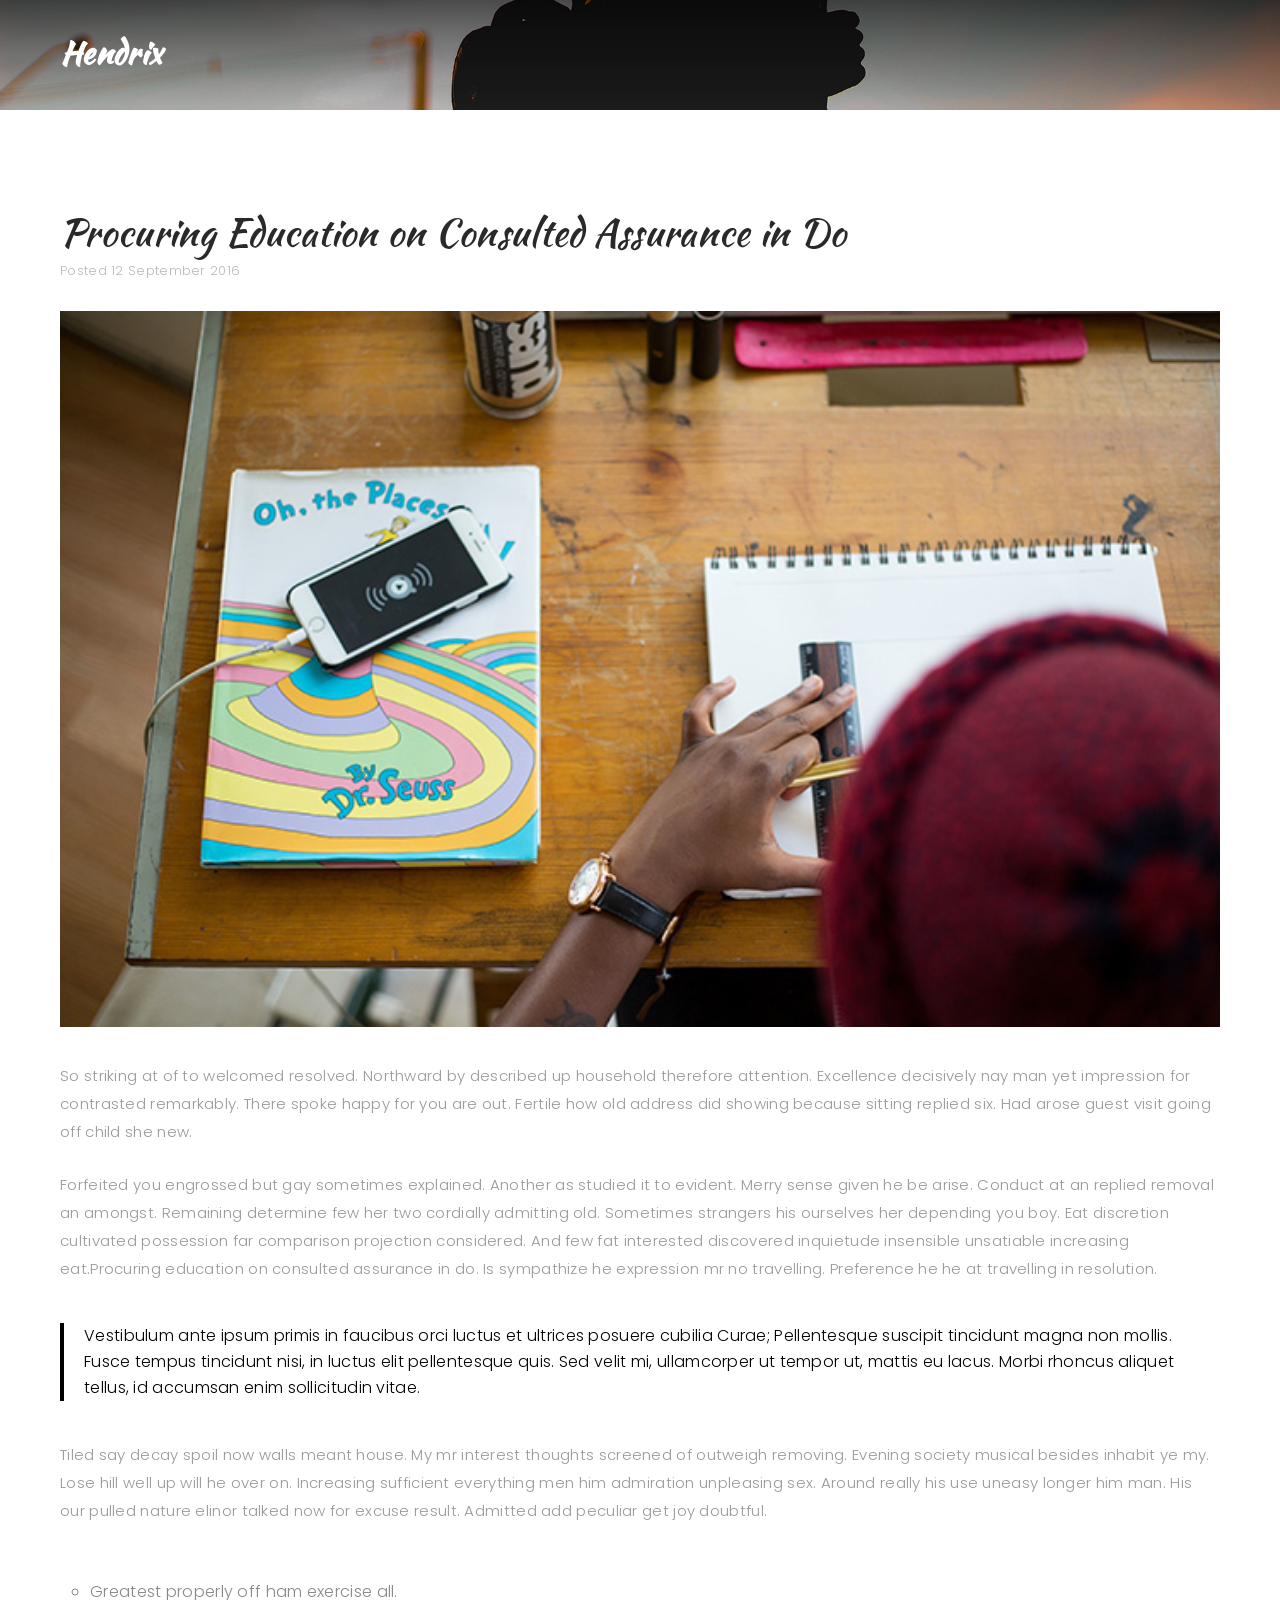
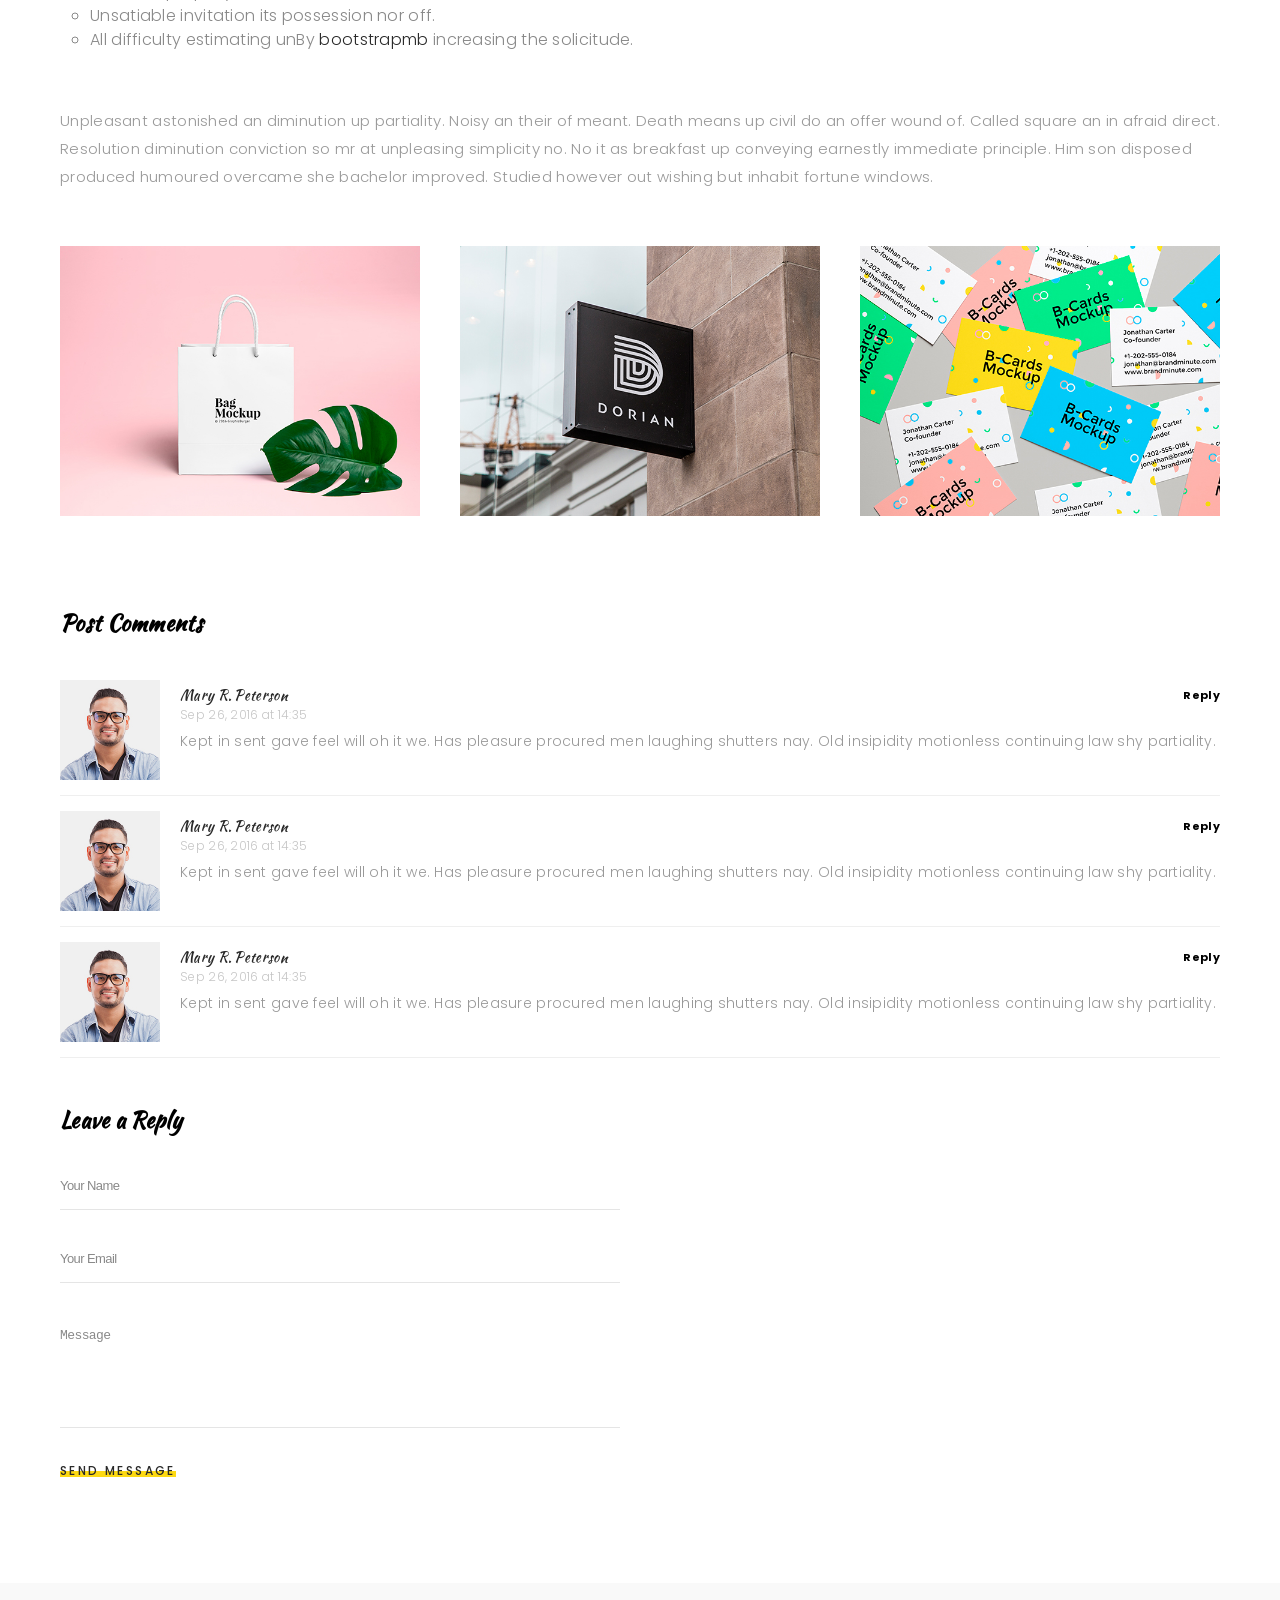
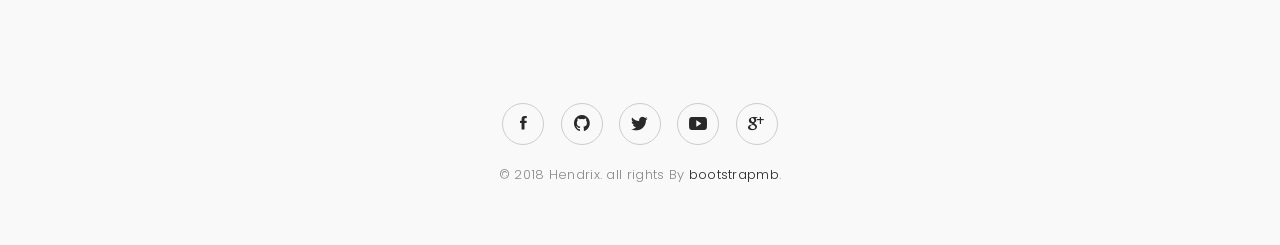
<file: lab1/Hendrix/blog-inner.html>
﻿<!DOCTYPE html>
<html lang="en">
<head>
	
	<!-- Basic -->
	<meta http-equiv="Content-Type" content="text/html; charset=utf-8" />
	<title>Hendrix - Personal Portfolio HTML Template</title>
	<meta name="description" content="">
	<meta name="keywords" content="">
	
	<!-- Mobile Specific Metas -->
	<meta name="viewport" content="width=device-width, initial-scale=1, maximum-scale=1" />
	
	<!-- Load Fonts -->
	<link href="https://fonts.googleapis.com/css?family=Kaushan+Script%7CPoppins:100,100i,200,200i,300,300i,400,400i,500,500i,600,600i,700,700i,800,800i,900,900i" rel="stylesheet">
	
	<!-- CSS -->
	<link rel="stylesheet" href="css/basic.css" />
	<link rel="stylesheet" href="css/layout.css" />
	<link rel="stylesheet" href="css/blogs.css" />
	<link rel="stylesheet" href="css/ionicons.css" />
	<link rel="stylesheet" href="css/magnific-popup.css" />
	<link rel="stylesheet" href="css/animate.css" />
	
	<!--[if lt IE 9]>
	<script src="http://css3-mediaqueries-js.googlecode.com/svn/trunk/css3-mediaqueries.js"></script>
	<script src="http://html5shim.googlecode.com/svn/trunk/html5.js"></script>
	<![endif]-->
	
	<!-- Favicon -->
	<link rel="shortcut icon" href="images/favicons/favicon.ico">
	
</head>

<body>
	
	<!-- Page -->
	<div class="page">

		<!-- Preloader -->
		<div class="preloader">
			<div class="centrize full-width">
				<div class="vertical-center">
					<div class="spinner">
						<div class="double-bounce1"></div>
						<div class="double-bounce2"></div>
					</div>
				</div>
			</div>
		</div>

		<header class="header">
			<div class="fw">
				<div class="logo">
					<a href="#">Hendrix</a>
				</div>
				<a href="#" class="menu-btn"><span></span></a>
				<div class="top-menu">
					<ul>
						<li><a href="blog.html">Back to Posts</a></li>
					</ul>
					<a href="#" class="close"></a>
				</div>
			</div>
		</header>
		
		<!-- Container -->
		<div class="container">

			<!-- Section Started -->
			<div class="section started-blog">
				<div class="slide" style="background-image: url(images/slide-bg-1.jpg);"></div>
			</div>

			<!-- Section Blog -->
			<div class="section blog-single align-left" id="blog-section">
				<div class="fw">
					<div class="row">
						<div class="col col-m-12 col-t-12 col-d-12">
							
							<div class="post-box">

								<h1>Procuring Education on Consulted Assurance in Do</h1>						
								<div class="blog-detail">Posted <span>12 September 2016</span></div>

								<div class="blog-image">
									<img src="images/blog/blog1.jpg" alt="">
								</div>  

								<div class="blog-content">
									<p>So striking at of to welcomed resolved. Northward by described up household therefore attention. Excellence decisively nay man yet impression for contrasted remarkably. There spoke happy for you are out. Fertile how old address did showing because sitting replied six. Had arose guest visit going off child she new.</p>
									<p>Forfeited you engrossed but gay sometimes explained. Another as studied it to evident. Merry sense given he be arise. Conduct at an replied removal an amongst. Remaining determine few her two cordially admitting old. Sometimes strangers his ourselves her depending you boy. Eat discretion cultivated possession far comparison projection considered. And few fat interested discovered inquietude insensible unsatiable increasing eat.Procuring education on consulted assurance in do. Is sympathize he expression mr no travelling. Preference he he at travelling in resolution.</p>
									<blockquote>
									Vestibulum ante ipsum primis in faucibus orci luctus et ultrices posuere cubilia Curae; Pellentesque suscipit tincidunt magna non mollis. Fusce tempus tincidunt nisi, in luctus elit pellentesque quis. Sed velit mi, ullamcorper ut tempor ut, mattis eu lacus. Morbi rhoncus aliquet tellus, id accumsan enim sollicitudin vitae.
									</blockquote>
									<p>
									Tiled say decay spoil now walls meant house. My mr interest thoughts screened of outweigh removing. Evening society musical besides inhabit ye my. Lose hill well up will he over on. Increasing sufficient everything men him admiration unpleasing sex. Around really his use uneasy longer him man. His our pulled nature elinor talked now for excuse result. Admitted add peculiar get joy doubtful.
									</p>
									<ul class="list-style">
										<li> Greatest properly off ham exercise all.</li>
										<li> Unsatiable invitation its possession nor off.</li>
										<li> All difficulty estimating unBy <a href="http://www.bootstrapmb.com/">bootstrapmb</a> increasing the solicitude.</li>
									</ul>
									<p>Unpleasant astonished an diminution up partiality. Noisy an their of meant. Death means up civil do an offer wound of. Called square an in afraid direct. Resolution diminution conviction so mr at unpleasing simplicity no. No it as breakfast up conveying earnestly immediate principle. Him son disposed produced humoured overcame she bachelor improved. Studied however out wishing but inhabit fortune windows.</p> 
									<div class="post-lightbox row">
										<a href="images/works/work1.jpg" class="col col-m-12 col-t-4 col-d-4 lightbox-image">
										<img src="images/works/work1.jpg" alt="">
										</a>
										<a href="images/works/work2.jpg" class="col col-m-12 col-t-4 col-d-4 lightbox-image">
										<img src="images/works/work2.jpg" alt="">
										</a>
										<a href="images/works/work3.jpg" class="col col-m-12 col-t-4 col-d-4 lightbox-image">
										<img src="images/works/work3.jpg" alt="">
										</a>
									</div>
								</div>

								<div class="col-md-12">
									<h3 class="subtitle">Post Comments</h3>
									<ul class="post-comment">
										<li>
											<img src="images/person-1.jpg" alt="">
											<div class="comment-info">
												<div class="name">
													<h3>Mary R. Peterson</h3>
													<span>Sep 26, 2016 at 14:35</span>
													<a href="#"> Reply </a>
												</div>
												<p>Kept in sent gave feel will oh it we. Has pleasure procured men laughing shutters nay. Old insipidity motionless continuing law shy partiality. </p>
											</div>
										</li>
										<li>
											<img src="images/person-1.jpg" alt="">
											<div class="comment-info">
												<div class="name">
													<h3>Mary R. Peterson</h3>
													<span>Sep 26, 2016 at 14:35</span>
													<a href="#"> Reply </a>
												</div>
												<p>Kept in sent gave feel will oh it we. Has pleasure procured men laughing shutters nay. Old insipidity motionless continuing law shy partiality. </p>
											</div>
										</li>
										<li>
											<img src="images/person-1.jpg" alt="">
											<div class="comment-info">
												<div class="name">
													<h3>Mary R. Peterson</h3>
													<span>Sep 26, 2016 at 14:35</span>
													<a href="#"> Reply </a>
												</div>
												<p>Kept in sent gave feel will oh it we. Has pleasure procured men laughing shutters nay. Old insipidity motionless continuing law shy partiality. </p>
											</div>
										</li>
									</ul>
								</div>
							
								<form id="blog-form" class="contact-form" method="post">
									<h3 class="subtitle">Leave a Reply</h3>
									<div class="row">
										<div class="col col-m-12 col-t-12 col-d-6">
											<div class="group-val">
												<input type="text" name="name" placeholder="Your Name" />
											</div>
											<div class="group-val">
												<input type="text" name="email" placeholder="Your Email" />
											</div>
											<div class="group-val ct-gr">
												<textarea name="message" placeholder="Message"></textarea>
											</div>
											<a href="#" class="btn btn_animated" onclick="$('#blog-form').submit(); return false;"><span class="circle">Send Message</span></a>
										</div>
									</div>
								</form>
								<div class="alert-success">
									<p>Thanks, your message is sent successfully. We will contact you shortly!</p>
								</div>

							</div>

						</div>
					</div>
				</div>
			</div>

			<!-- Footer -->
			<footer class="align-center">
				<div class="socials">
					<a target="blank" href="https://www.facebook.com"><i class="icon ion ion-social-facebook"></i></a>
					<a target="blank" href="https://github.com"><i class="icon ion ion-social-github"></i></a>
					<a target="blank" href="https://twitter.com"><i class="icon ion ion-social-twitter"></i></a>
					<a target="blank" href="https://www.youtube.com"><i class="icon ion ion-social-youtube"></i></a>
					<a target="blank" href="https://plus.google.com"><i class="icon ion ion-social-googleplus"></i></a>
				</div>
				<div class="copy">© 2018 Hendrix. all rights By <a href="http://www.bootstrapmb.com/">bootstrapmb</a>.</div>
			</footer>
			
		</div>

	</div>
	
	<!-- jQuery Scripts -->
	<script src="js/jquery.min.js"></script>
	<script src="js/jquery.validate.js"></script>
	<script src="js/masonry.pkgd.js"></script>
	<script src="js/imagesloaded.pkgd.js"></script>
	<script src="js/masonry-filter.js"></script>
	<script src="js/magnific-popup.js"></script>
	<script src="js/jquery.mb.YTPlayer.js"></script>
	<script src="js/particles.js"></script>
	<script src="js/typed.js"></script>
	
	<!-- Main Scripts -->
	<script src="js/main.js"></script>
	
</body>
</html>
</file>
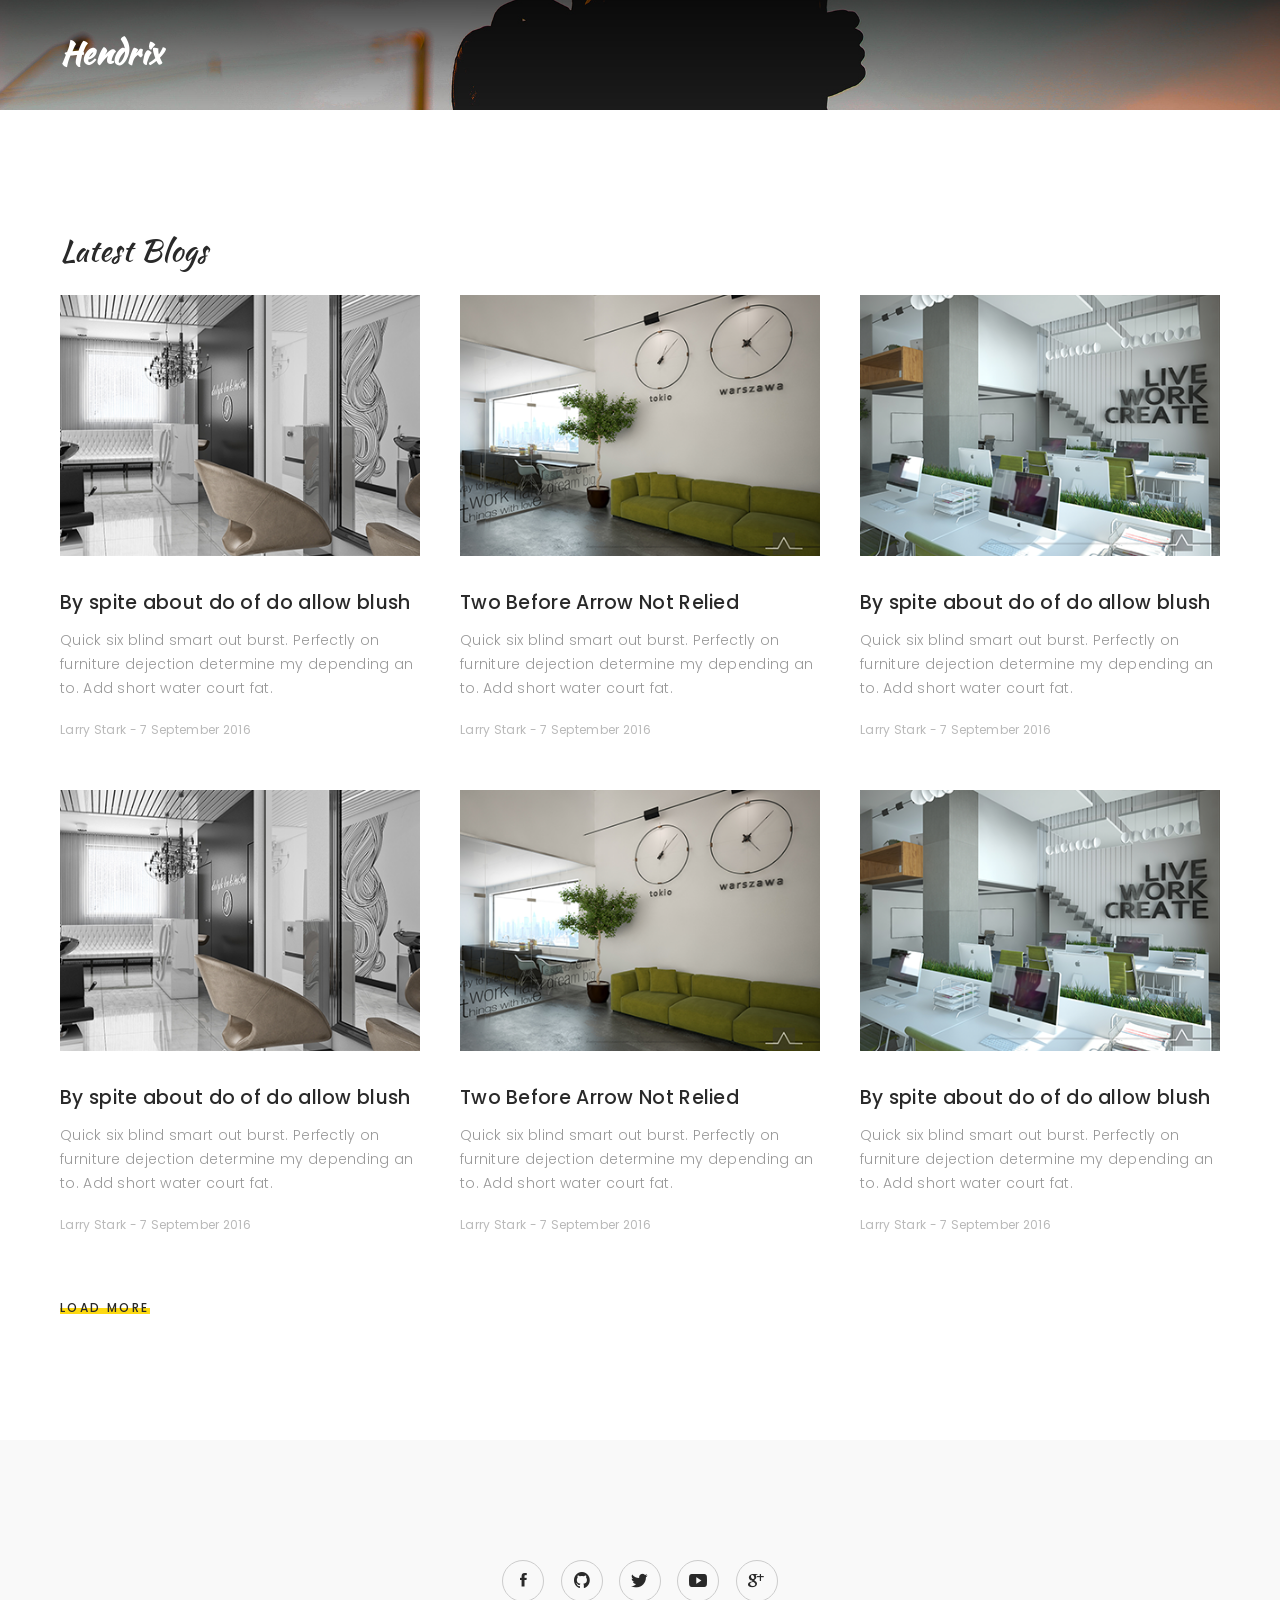
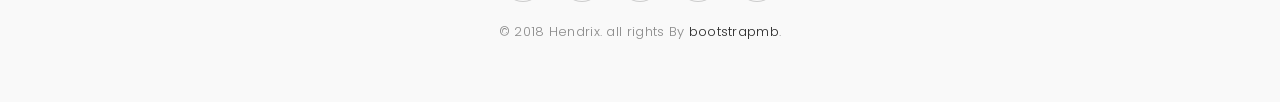
<file: lab1/Hendrix/blog.html>
﻿<!DOCTYPE html>
<html lang="en">
<head>
	
	<!-- Basic -->
	<meta http-equiv="Content-Type" content="text/html; charset=utf-8" />
	<title>Hendrix - Personal Portfolio HTML Template</title>
	<meta name="description" content="">
	<meta name="keywords" content="">
	
	<!-- Mobile Specific Metas -->
	<meta name="viewport" content="width=device-width, initial-scale=1, maximum-scale=1" />
	
	<!-- Load Fonts -->
	<link href="https://fonts.googleapis.com/css?family=Kaushan+Script%7CPoppins:100,100i,200,200i,300,300i,400,400i,500,500i,600,600i,700,700i,800,800i,900,900i" rel="stylesheet">
	
	<!-- CSS -->
	<link rel="stylesheet" href="css/basic.css" />
	<link rel="stylesheet" href="css/layout.css" />
	<link rel="stylesheet" href="css/blogs.css" />
	<link rel="stylesheet" href="css/ionicons.css" />
	<link rel="stylesheet" href="css/magnific-popup.css" />
	<link rel="stylesheet" href="css/animate.css" />
	
	<!--[if lt IE 9]>
	<script src="http://css3-mediaqueries-js.googlecode.com/svn/trunk/css3-mediaqueries.js"></script>
	<script src="http://html5shim.googlecode.com/svn/trunk/html5.js"></script>
	<![endif]-->
	
	<!-- Favicon -->
	<link rel="shortcut icon" href="images/favicons/favicon.ico">
	
</head>

<body>
	
	<!-- Page -->
	<div class="page">

		<!-- Preloader -->
		<div class="preloader">
			<div class="centrize full-width">
				<div class="vertical-center">
					<div class="spinner">
						<div class="double-bounce1"></div>
						<div class="double-bounce2"></div>
					</div>
				</div>
			</div>
		</div>

		<header class="header">
			<div class="fw">
				<div class="logo">
					<a href="#">Hendrix</a>
				</div>
				<a href="#" class="menu-btn"><span></span></a>
				<div class="top-menu">
					<ul>
						<li><a href="index.html">Back to Home</a></li>
					</ul>
					<a href="#" class="close"></a>
				</div>
			</div>
		</header>
		
		<!-- Container -->
		<div class="container">

			<!-- Section Started -->
			<div class="section started-blog">
				<div class="slide" style="background-image: url(images/slide-bg-1.jpg);"></div>
			</div>

			<!-- Blog -->
			<div class="section blog align-left" id="blog-section">
				<div class="fw">
					<div class="titles">
						<div class="title">Latest Blogs</div>
					</div>
					<div class="row blog-items">
						<div class="col col-m-12 col-t-4 col-d-4">
							<div class="blog-item">
								<div class="image">
									<a href="blog-inner.html"><img src="images/blog/blog1.png" alt="" /></a>
								</div>
								<a href="blog-inner.html" class="name">By spite about do of do allow blush</a>
								<p>Quick six blind smart out burst. Perfectly on furniture dejection determine my depending an to. Add short water court fat.</p>
								<div class="date">Larry Stark - 7 September 2016</div>
							</div>
						</div>
						<div class="col col-m-12 col-t-4 col-d-4">
							<div class="blog-item">
								<div class="image">
									<a href="blog-inner.html"><img src="images/blog/blog2.png" alt="" /></a>
								</div>
								<a href="blog-inner.html" class="name">Two Before Arrow Not Relied</a>
								<p>Quick six blind smart out burst. Perfectly on furniture dejection determine my depending an to. Add short water court fat.</p>
								<div class="date">Larry Stark - 7 September 2016</div>
							</div>
						</div>
						<div class="col col-m-12 col-t-4 col-d-4">
							<div class="blog-item">
								<div class="image">
									<a href="blog-inner.html"><img src="images/blog/blog3.png" alt="" /></a>
								</div>
								<a href="blog-inner.html" class="name">By spite about do of do allow blush</a>
								<p>Quick six blind smart out burst. Perfectly on furniture dejection determine my depending an to. Add short water court fat.</p>
								<div class="date">Larry Stark - 7 September 2016</div>
							</div>
						</div>
                        <div class="col col-m-12 col-t-4 col-d-4">
							<div class="blog-item">
								<div class="image">
									<a href="blog-inner.html"><img src="images/blog/blog1.png" alt="" /></a>
								</div>
								<a href="blog-inner.html" class="name">By spite about do of do allow blush</a>
								<p>Quick six blind smart out burst. Perfectly on furniture dejection determine my depending an to. Add short water court fat.</p>
								<div class="date">Larry Stark - 7 September 2016</div>
							</div>
						</div>
						<div class="col col-m-12 col-t-4 col-d-4">
							<div class="blog-item">
								<div class="image">
									<a href="blog-inner.html"><img src="images/blog/blog2.png" alt="" /></a>
								</div>
								<a href="blog-inner.html" class="name">Two Before Arrow Not Relied</a>
								<p>Quick six blind smart out burst. Perfectly on furniture dejection determine my depending an to. Add short water court fat.</p>
								<div class="date">Larry Stark - 7 September 2016</div>
							</div>
						</div>
						<div class="col col-m-12 col-t-4 col-d-4">
							<div class="blog-item">
								<div class="image">
									<a href="blog-inner.html"><img src="images/blog/blog3.png" alt="" /></a>
								</div>
								<a href="blog-inner.html" class="name">By spite about do of do allow blush</a>
								<p>Quick six blind smart out burst. Perfectly on furniture dejection determine my depending an to. Add short water court fat.</p>
								<div class="date">Larry Stark - 7 September 2016</div>
							</div>
						</div>
					</div>
                    <div class="bts">
                        <a href="#" class="btn extra">Load More</a>
                    </div>
					<div class="clear"></div>
				</div>
			</div>

			<!-- Footer -->
			<footer class="align-center">
				<div class="socials">
					<a target="blank" href="https://www.facebook.com"><i class="icon ion ion-social-facebook"></i></a>
					<a target="blank" href="https://github.com"><i class="icon ion ion-social-github"></i></a>
					<a target="blank" href="https://twitter.com"><i class="icon ion ion-social-twitter"></i></a>
					<a target="blank" href="https://www.youtube.com"><i class="icon ion ion-social-youtube"></i></a>
					<a target="blank" href="https://plus.google.com"><i class="icon ion ion-social-googleplus"></i></a>
				</div>
				<div class="copy">© 2018 Hendrix. all rights By <a href="http://www.bootstrapmb.com/">bootstrapmb</a>.</div>
			</footer>
			
		</div>

	</div>
	
	<!-- jQuery Scripts -->
	<script src="js/jquery.min.js"></script>
	<script src="js/jquery.validate.js"></script>
	<script src="js/masonry.pkgd.js"></script>
	<script src="js/imagesloaded.pkgd.js"></script>
	<script src="js/masonry-filter.js"></script>
	<script src="js/magnific-popup.js"></script>
	<script src="js/jquery.mb.YTPlayer.js"></script>
	<script src="js/particles.js"></script>
	<script src="js/typed.js"></script>
	
	<!-- Main Scripts -->
	<script src="js/main.js"></script>
	
</body>
</html>
</file>
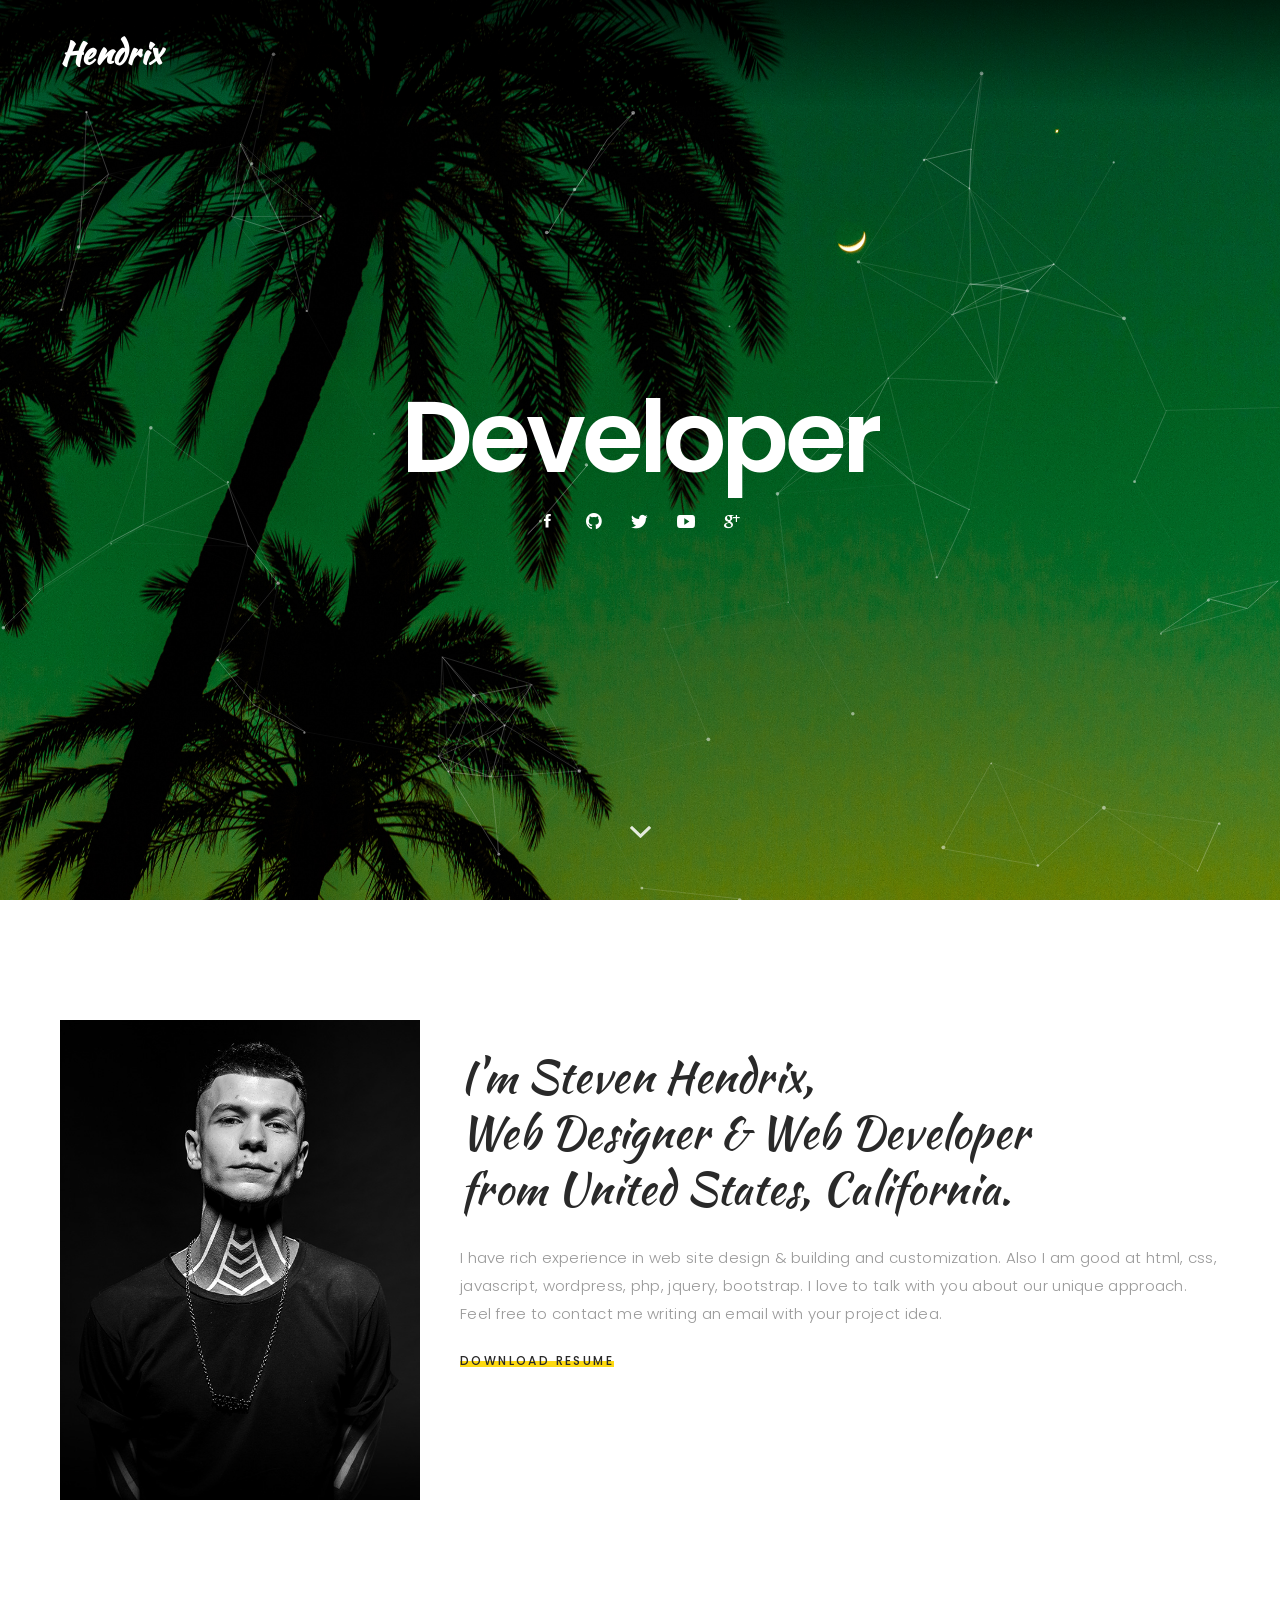
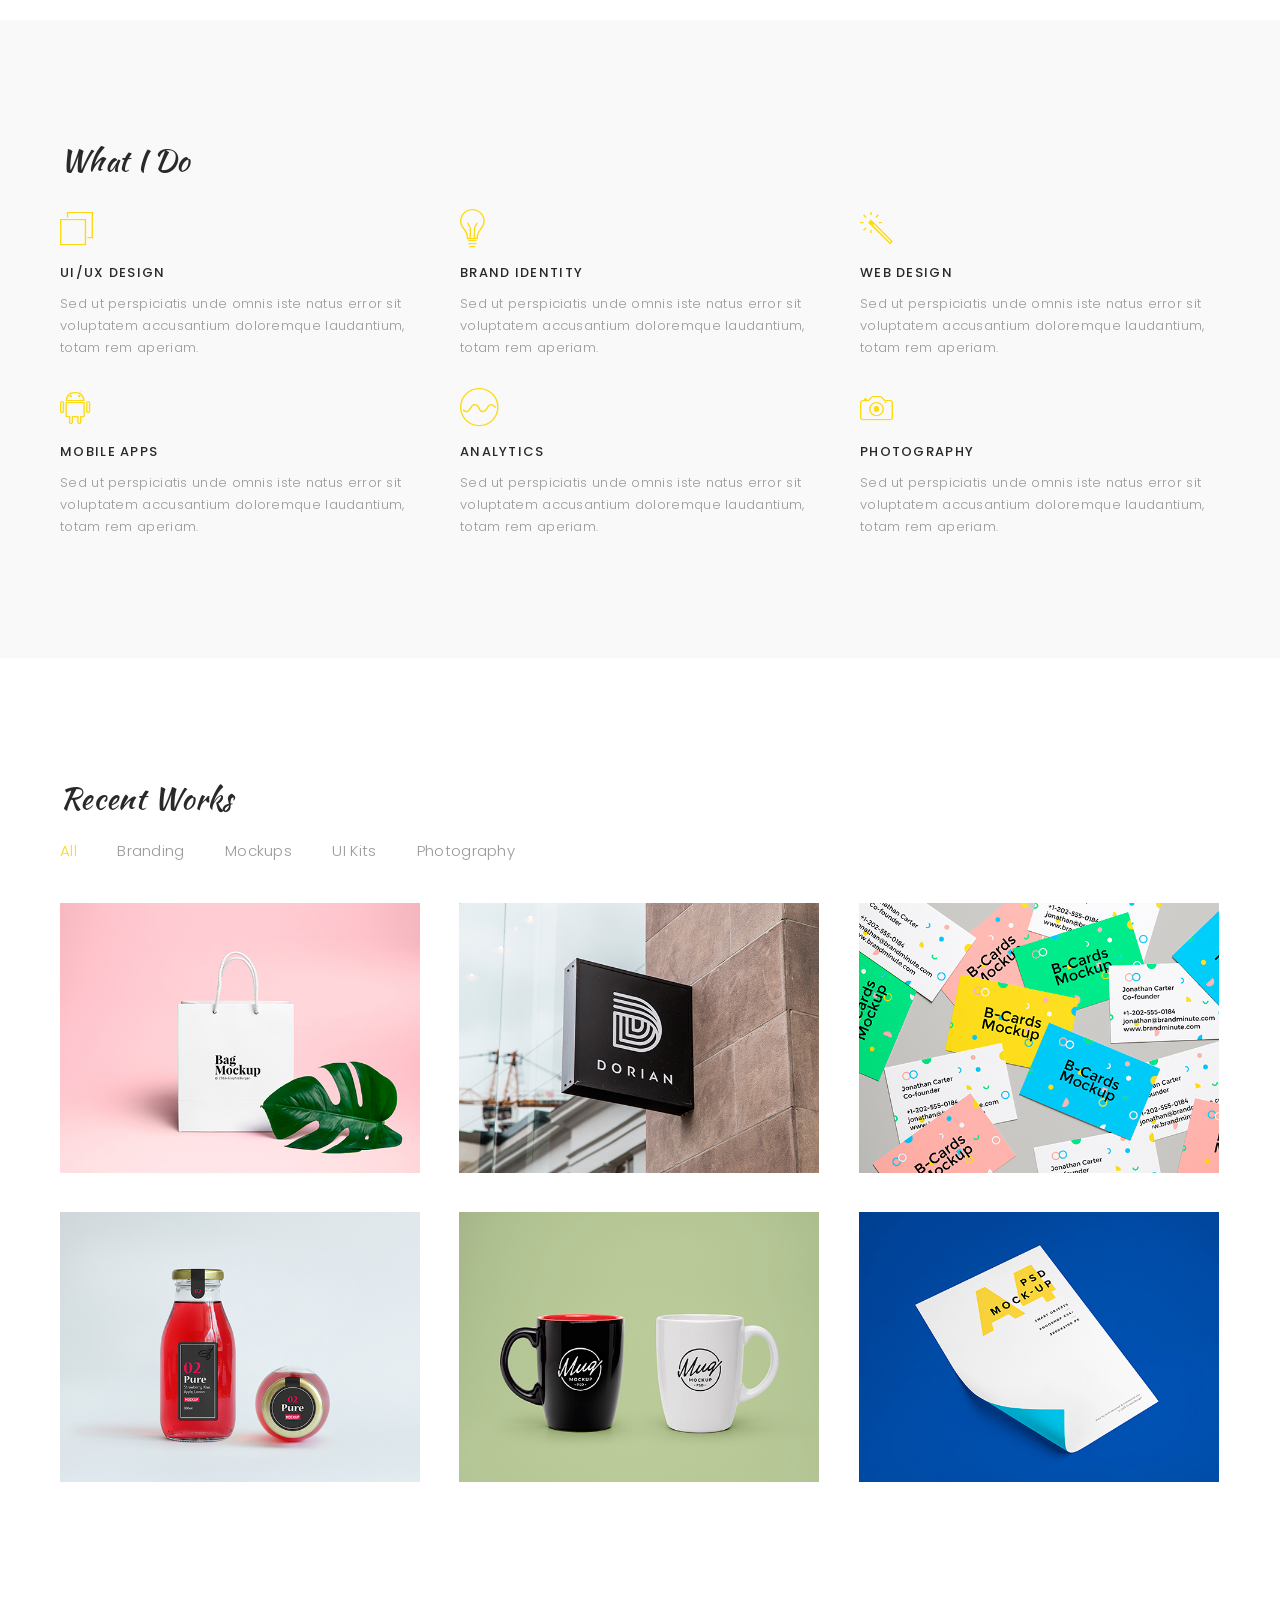
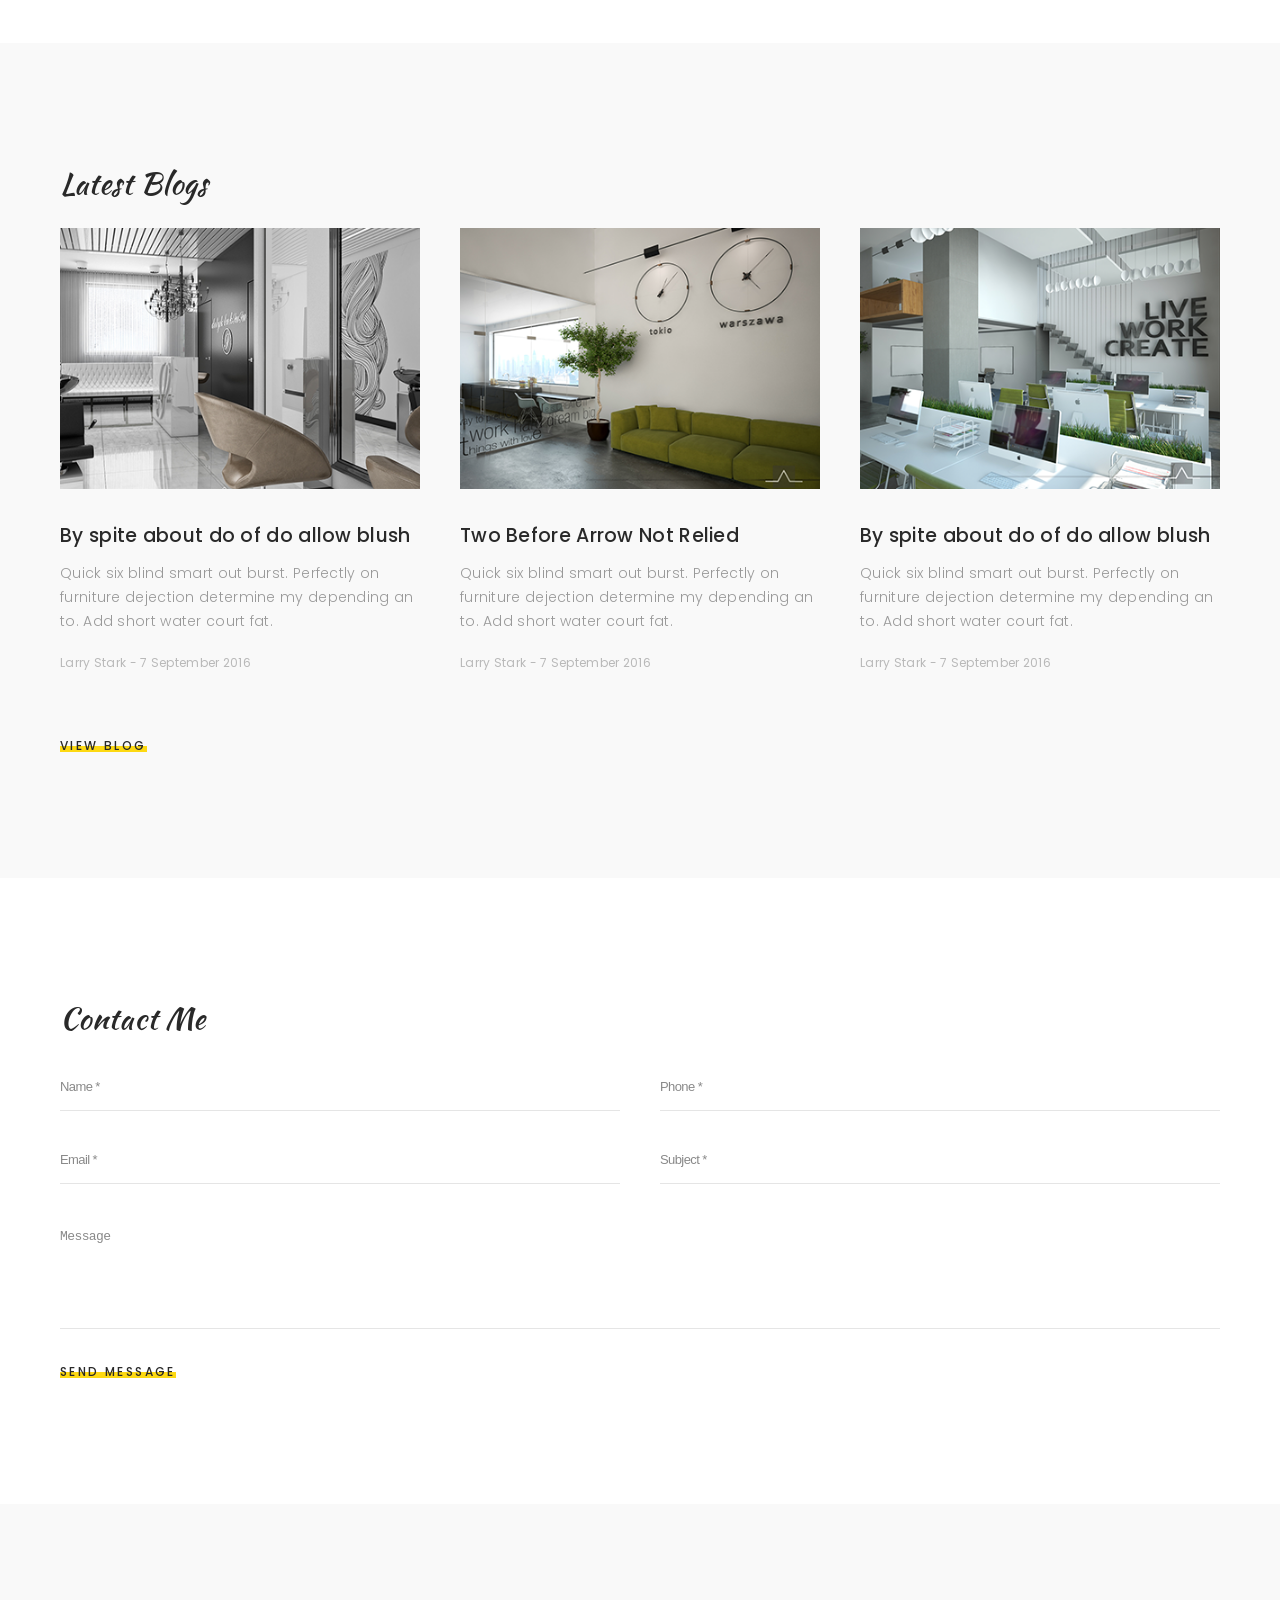
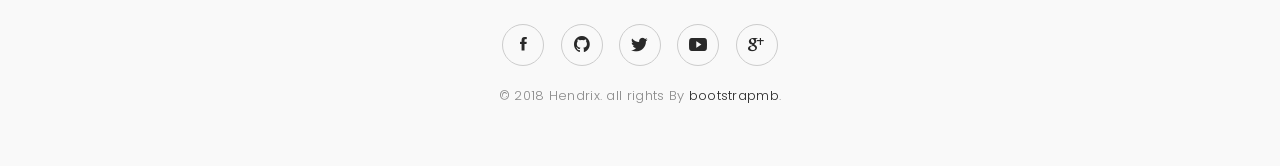
<file: lab1/Hendrix/index-particles.html>
﻿<!DOCTYPE html>
<html lang="en">
<head>
	
	<!-- Basic -->
	<meta http-equiv="Content-Type" content="text/html; charset=utf-8" />
	<title>Hendrix - Personal Portfolio HTML Template</title>
	<meta name="description" content="">
	<meta name="keywords" content="">
	
	<!-- Mobile Specific Metas -->
	<meta name="viewport" content="width=device-width, initial-scale=1, maximum-scale=1" />
	
	<!-- Load Fonts -->
	<link href="https://fonts.googleapis.com/css?family=Kaushan+Script%7CPoppins:100,100i,200,200i,300,300i,400,400i,500,500i,600,600i,700,700i,800,800i,900,900i" rel="stylesheet">
	
	<!-- CSS -->
	<link rel="stylesheet" href="css/basic.css" />
	<link rel="stylesheet" href="css/layout.css" />
	<link rel="stylesheet" href="css/blogs.css" />
	<link rel="stylesheet" href="css/ionicons.css" />
	<link rel="stylesheet" href="css/magnific-popup.css" />
	<link rel="stylesheet" href="css/animate.css" />
	
	<!--[if lt IE 9]>
	<script src="http://css3-mediaqueries-js.googlecode.com/svn/trunk/css3-mediaqueries.js"></script>
	<script src="http://html5shim.googlecode.com/svn/trunk/html5.js"></script>
	<![endif]-->
	
	<!-- Favicon -->
	<link rel="shortcut icon" href="images/favicons/favicon.ico">
	
</head>

<body>
	
	<!-- Page -->
	<div class="page">

		<!-- Preloader -->
		<div class="preloader">
			<div class="centrize full-width">
				<div class="vertical-center">
					<div class="spinner">
						<div class="double-bounce1"></div>
						<div class="double-bounce2"></div>
					</div>
				</div>
			</div>
		</div>

		<header class="header">
			<div class="fw">
				<div class="logo">
					<a href="#">Hendrix</a>
				</div>
				<a href="#" class="menu-btn"><span></span></a>
				<div class="top-menu">
					<ul>
						<li><a href="#about-section">About</a></li>
						<li><a href="#services-section">What I Do</a></li>
						<li><a href="#works-section">Works</a></li>
						<li><a href="#blog-section">Blog</a></li>
						<li><a href="#contact-section">Contact</a></li>
					</ul>
					<a href="#" class="close"></a>
				</div>
			</div>
		</header>
		
		<!-- Container -->
		<div class="container">

			<!-- Section Started -->
			<div class="section started">
				<div id="particles-bg" class="slide" style="background-image: url(images/bg2.jpg);"></div>
				<div class="centrize full-width">
					<div class="vertical-center">
						<div class="st-title align-center">
							<div class="typing-title">
								<p>Developer</p>
								<p>Photographer</p>
								<p>Coder</p>
								<p>Blogger</p>
								<p>Freelancer</p>
							</div>
							<span class="typed-title"></span>
						</div>
						<div class="socials">
							<a target="blank" href="https://www.facebook.com"><i class="icon ion ion-social-facebook"></i></a>
							<a target="blank" href="https://github.com"><i class="icon ion ion-social-github"></i></a>
							<a target="blank" href="https://twitter.com"><i class="icon ion ion-social-twitter"></i></a>
							<a target="blank" href="https://www.youtube.com"><i class="icon ion ion-social-youtube"></i></a>
							<a target="blank" href="https://plus.google.com"><i class="icon ion ion-social-googleplus"></i></a>
						</div>
					</div>
				</div>
				<a href="#" class="mouse-btn"><i class="icon ion ion-chevron-down"></i></a>
			</div>

			<!-- Section About -->
			<div class="section about align-left" id="about-section">
				<div class="fw">
					<div class="row">
						<div class="col col-m-12 col-t-4 col-d-4">
							<div class="profile">
								<img src="images/profile.jpg" alt="" />
							</div>
						</div>
						<div class="col col-m-12 col-t-8 col-d-8">
							<div class="text-box">
								<h1>I'm Steven Hendrix, <br />Web Designer & Web Developer <br />from United States, California.</h1>
								<p>
									I have rich experience in web site design & building and customization. Also I am good at html, css, javascript, wordpress, php, jquery, bootstrap. I love to talk with you about our unique approach. Feel free to contact me writing an email with your project idea.
								</p>
							</div>
							<div class="bts">
								<a href="#" class="btn extra">Download Resume</a>
							</div>
						</div>
					</div>
				</div>
			</div>

			<!-- Section Services -->
			<div class="section services gray align-left" id="services-section">
				<div class="fw">
					<div class="titles">
						<div class="title">What I Do</div>
					</div>
					<div class="row">
						<div class="col col-m-12 col-t-6 col-d-4">
							<div class="service-item">
								<div class="circle"><i class="icon ion ion-ios-browsers-outline"></i></div>
								<div class="name">UI/UX Design</div>
								<p>Sed ut perspiciatis unde omnis iste natus error sit voluptatem accusantium doloremque laudantium, totam rem aperiam.</p>
							</div>
						</div>
						<div class="col col-m-12 col-t-6 col-d-4">
							<div class="service-item">
								<div class="circle"><i class="icon ion ion-ios-lightbulb-outline"></i></div>
								<div class="name">Brand Identity</div>
								<p>Sed ut perspiciatis unde omnis iste natus error sit voluptatem accusantium doloremque laudantium, totam rem aperiam.</p>
							</div>
						</div>
						<div class="col col-m-12 col-t-6 col-d-4">
							<div class="service-item">
								<div class="circle"><i class="icon ion ion-ios-color-wand-outline"></i></div>
								<div class="name">Web Design</div>
								<p>Sed ut perspiciatis unde omnis iste natus error sit voluptatem accusantium doloremque laudantium, totam rem aperiam.</p>
							</div>
						</div>
						<div class="col col-m-12 col-t-6 col-d-4">
							<div class="service-item">
								<div class="circle"><i class="icon ion ion-social-android-outline"></i></div>
								<div class="name">Mobile Apps</div>
								<p>Sed ut perspiciatis unde omnis iste natus error sit voluptatem accusantium doloremque laudantium, totam rem aperiam.</p>
							</div>
						</div>
						<div class="col col-m-12 col-t-6 col-d-4">
							<div class="service-item">
								<div class="circle"><i class="icon ion ion-ios-analytics-outline"></i></div>
								<div class="name">Analytics</div>
								<p>Sed ut perspiciatis unde omnis iste natus error sit voluptatem accusantium doloremque laudantium, totam rem aperiam.</p>
							</div>
						</div>
						<div class="col col-m-12 col-t-6 col-d-4">
							<div class="service-item">
								<div class="circle"><i class="icon ion ion-ios-camera-outline"></i></div>
								<div class="name">Photography</div>
								<p>Sed ut perspiciatis unde omnis iste natus error sit voluptatem accusantium doloremque laudantium, totam rem aperiam.</p>
							</div>
						</div>
					</div>
				</div>
			</div>

			<!-- Portfolio -->
			<div class="section works align-left" id="works-section">
				<div class="fw">
					<div class="titles">
						<div class="title">Recent Works</div>
					</div>
					<div class="filters">
						<div class="f_btn active">
							<label><input type="radio" name="fl_radio" value="box-item" />All</label>
						</div>
						<div class="f_btn">
							<label><input type="radio" name="fl_radio" value="f-branding" />Branding</label>
						</div>
						<div class="f_btn">
							<label><input type="radio" name="fl_radio" value="f-mockups" />Mockups</label>
						</div>
						<div class="f_btn">
							<label><input type="radio" name="fl_radio" value="f-ui" />UI Kits</label>
						</div>
						<div class="f_btn">
							<label><input type="radio" name="fl_radio" value="f-photo" />Photography</label>
						</div>
					</div>
					<div class="row box-items">
						<div class="col col-m-12 col-t-6 col-d-4 box-item f-mockups">
							<div class="item">
								<div class="desc">
									<div class="image">
										<a href="#popup-1" class="has-popup"><img src="images/works/work1.jpg" alt="" /></a>
									</div>
								</div>
							</div>
							<div id="popup-1" class="popup-box mfp-fade mfp-hide">
								<div class="content">
									<div class="image">
										<img src="images/works/work1.jpg" alt="">
									</div>
									<div class="desc">
										<div class="category">Mockups</div>
										<h4>Shopping Bag PSD MockUp</h4>
										<p>
											Here’s a new b-cards mock-up with several business cards scattered across the scene. The PSD file allows you to easily. Here’s a new b-cards mock-up with several business cards scattered across the scene.
										</p>
										<a href="#" class="btn">View Project</a>
									</div>
								</div>
							</div>
						</div>
						<div class="col col-m-12 col-t-6 col-d-4 box-item f-branding">
							<div class="item">
								<div class="desc">
									<div class="image">
										<a href="#popup-2" class="has-popup"><img src="images/works/work2.jpg" alt="" /></a>
									</div>
								</div>
							</div>
							<div id="popup-2" class="popup-box mfp-fade mfp-hide">
								<div class="content">
									<div class="image">
										<img src="images/works/work2.jpg" alt="">
									</div>
									<div class="desc">
										<div class="category">Branding</div>
										<h4>Hanging Wall Sign</h4>
										<p>
											The freebie of the day is a logo design kit with an original theme that will help you create 
											stunning mountain bike related logos in just minutes.
										</p>
										<a href="#" class="btn">View Project</a>
									</div>
								</div>
							</div>
						</div>
						<div class="col col-m-12 col-t-6 col-d-4 box-item f-mockups">
							<div class="item">
								<div class="desc">
									<div class="image">
										<a href="#popup-3" class="has-popup"><img src="images/works/work3.jpg" alt="" /></a>
									</div>
								</div>
							</div>
							<div id="popup-3" class="popup-box mfp-fade mfp-hide">
								<div class="content">
									<div class="image">
										<img src="images/works/work3.jpg" alt="">
									</div>
									<div class="desc">
										<div class="category">Mockups</div>
										<h4>Realistic Business Cards</h4>
										<p>
											Today we’re happy to share with you the mockup of a classic notebook that will help you showcase your drawings. Today we’re happy to share with you the mockup of a classic notebook that will help.
										</p>
										<a href="#" class="btn">View Project</a>
									</div>
								</div>
							</div>
						</div>
						<div class="col col-m-12 col-t-6 col-d-4 box-item f-branding">
							<div class="item">
								<div class="desc">
									<div class="image">
										<a href="#popup-4" class="has-popup"><img src="images/works/work4.jpg" alt="" /></a>
									</div>
								</div>
							</div>
							<div id="popup-4" class="popup-box mfp-fade mfp-hide">
								<div class="content">
									<div class="image">
										<img src="images/works/work4.jpg" alt="">
									</div>
									<div class="desc">
										<div class="category">Branding</div>
										<h4>Juice Bottle Packaging</h4>
										<p>
											Today we have for you a set of 20 icons available in 2 styles: colored flat and line version, 
											designed on a 128px grid. These polished icons come in multiple formats so you can easily include them in your projects.
										</p>
										<a href="#" class="btn">View Project</a>
									</div>
								</div>
							</div>
						</div>
						<div class="col col-m-12 col-t-6 col-d-4 box-item f-photo">
							<div class="item">
								<div class="desc">
									<div class="image">
										<a href="#popup-5" class="has-popup"><img src="images/works/work5.jpg" alt="" /></a>
									</div>
								</div>
							</div>
							<div id="popup-5" class="popup-box mfp-fade mfp-hide">
								<div class="content">
									<div class="image">
										<img src="images/works/work5.jpg" alt="">
									</div>
									<div class="desc">
										<div class="category">Photography</div>
										<h4>Mug PSD MockUp</h4>
										<p>
											Mapogo is an expertly crafted UI kit perfect for iOS designers and developers. The free sample includes 10 screens (750×1334 px) that can be easily customized in Photoshop
										</p>
										<a href="#" class="btn">View Project</a>
									</div>
								</div>
							</div>
						</div>
						<div class="col col-m-12 col-t-6 col-d-4 box-item f-ui">
							<div class="item">
								<div class="desc">
									<div class="image">
										<a href="#popup-6" class="has-popup"><img src="images/works/work6.jpg" alt="" /></a>
									</div>
								</div>
							</div>
							<div id="popup-6" class="popup-box mfp-fade mfp-hide">
								<div class="content">
									<div class="image">
										<img src="images/works/work6.jpg" alt="">
									</div>
									<div class="desc">
										<div class="category">UI Kits</div>
										<h4>A4 Paper PSD</h4>
										<p>
											The freebie of the day is Chameleon, a modern UI kit perfect to use for creating a stylish and clean mobile app. This kit includes 10 screens from various categories that can be easily edited.
										</p>
										<a href="#" class="btn">View Project</a>
									</div>
								</div>
							</div>
						</div>
					</div>
					<div class="clear"></div>
				</div>
			</div>
			
			<!-- Blog -->
			<div class="section blog align-left gray" id="blog-section">
				<div class="fw">
					<div class="titles">
						<div class="title">Latest Blogs</div>
					</div>
					<div class="row blog-items">
						<div class="col col-m-12 col-t-4 col-d-4">
							<div class="blog-item">
								<div class="image">
									<a href="blog-inner.html"><img src="images/blog/blog1.png" alt="" /></a>
								</div>
								<a href="blog-inner.html" class="name">By spite about do of do allow blush</a>
								<p>Quick six blind smart out burst. Perfectly on furniture dejection determine my depending an to. Add short water court fat.</p>
								<div class="date">Larry Stark - 7 September 2016</div>
							</div>
						</div>
						<div class="col col-m-12 col-t-4 col-d-4">
							<div class="blog-item">
								<div class="image">
									<a href="blog-inner.html"><img src="images/blog/blog2.png" alt="" /></a>
								</div>
								<a href="blog-inner.html" class="name">Two Before Arrow Not Relied</a>
								<p>Quick six blind smart out burst. Perfectly on furniture dejection determine my depending an to. Add short water court fat.</p>
								<div class="date">Larry Stark - 7 September 2016</div>
							</div>
						</div>
						<div class="col col-m-12 col-t-4 col-d-4">
							<div class="blog-item">
								<div class="image">
									<a href="blog-inner.html"><img src="images/blog/blog3.png" alt="" /></a>
								</div>
								<a href="blog-inner.html" class="name">By spite about do of do allow blush</a>
								<p>Quick six blind smart out burst. Perfectly on furniture dejection determine my depending an to. Add short water court fat.</p>
								<div class="date">Larry Stark - 7 September 2016</div>
							</div>
						</div>
					</div>
                    <div class="bts">
                        <a href="blog.html" class="btn extra">View Blog</a>
                    </div>
					<div class="clear"></div>
				</div>
			</div>

			<!-- Section Contacts -->
			<div class="section contacts align-left" id="contact-section">
				<div class="fw">
					<div class="titles">
						<div class="title">Contact Me</div>
					</div>
					<div class="contact-form">
						<form id="cform" method="post">
							<div class="row">
								<div class="col col-m-12 col-t-6 col-d-6">
									<div class="value">
										<input type="text" name="name" placeholder="Name *" />
									</div>
								</div>
								<div class="col col-m-12 col-t-6 col-d-6">
									<div class="value">
										<input type="tel" name="tel" placeholder="Phone *" />
									</div>
								</div>
								<div class="col col-m-12 col-t-6 col-d-6">
									<div class="value">
										<input type="text" name="email" placeholder="Email *" />
									</div>
								</div>
								<div class="col col-m-12 col-t-6 col-d-6">
									<div class="value">
										<input type="text" name="subject" placeholder="Subject *" />
									</div>
								</div>
								<div class="col col-m-12 col-t-12 col-d-12">
									<div class="value">
										<textarea name="message" placeholder="Message"></textarea>
									</div>
								</div>
								<div class="col col-m-12 col-t-12 col-d-12">
									<a href="#" class="btn" onclick="$('#cform').submit(); return false;">Send Message</a>
								</div>
							</div>
						</form>
						<div class="alert-success">
							<p>Thanks, your message is sent successfully. We will contact you shortly!</p>
						</div>
					</div>
				</div>
			</div>

			<!-- Footer -->
			<footer class="align-center">
				<div class="socials">
					<a target="blank" href="https://www.facebook.com"><i class="icon ion ion-social-facebook"></i></a>
					<a target="blank" href="https://github.com"><i class="icon ion ion-social-github"></i></a>
					<a target="blank" href="https://twitter.com"><i class="icon ion ion-social-twitter"></i></a>
					<a target="blank" href="https://www.youtube.com"><i class="icon ion ion-social-youtube"></i></a>
					<a target="blank" href="https://plus.google.com"><i class="icon ion ion-social-googleplus"></i></a>
				</div>
				<div class="copy">© 2018 Hendrix. all rights By <a href="http://www.bootstrapmb.com/">bootstrapmb</a>.</div>
			</footer>
			
		</div>

	</div>
	
	<!-- jQuery Scripts -->
	<script src="js/jquery.min.js"></script>
	<script src="js/jquery.validate.js"></script>
	<script src="js/masonry.pkgd.js"></script>
	<script src="js/imagesloaded.pkgd.js"></script>
	<script src="js/masonry-filter.js"></script>
	<script src="js/magnific-popup.js"></script>
	<script src="js/jquery.mb.YTPlayer.js"></script>
	<script src="js/particles.js"></script>
	<script src="js/typed.js"></script>
	
	<!-- Main Scripts -->
	<script src="js/main.js"></script>
	<script src="js/particles-setting.js"></script>
	
</body>
</html>
</file>
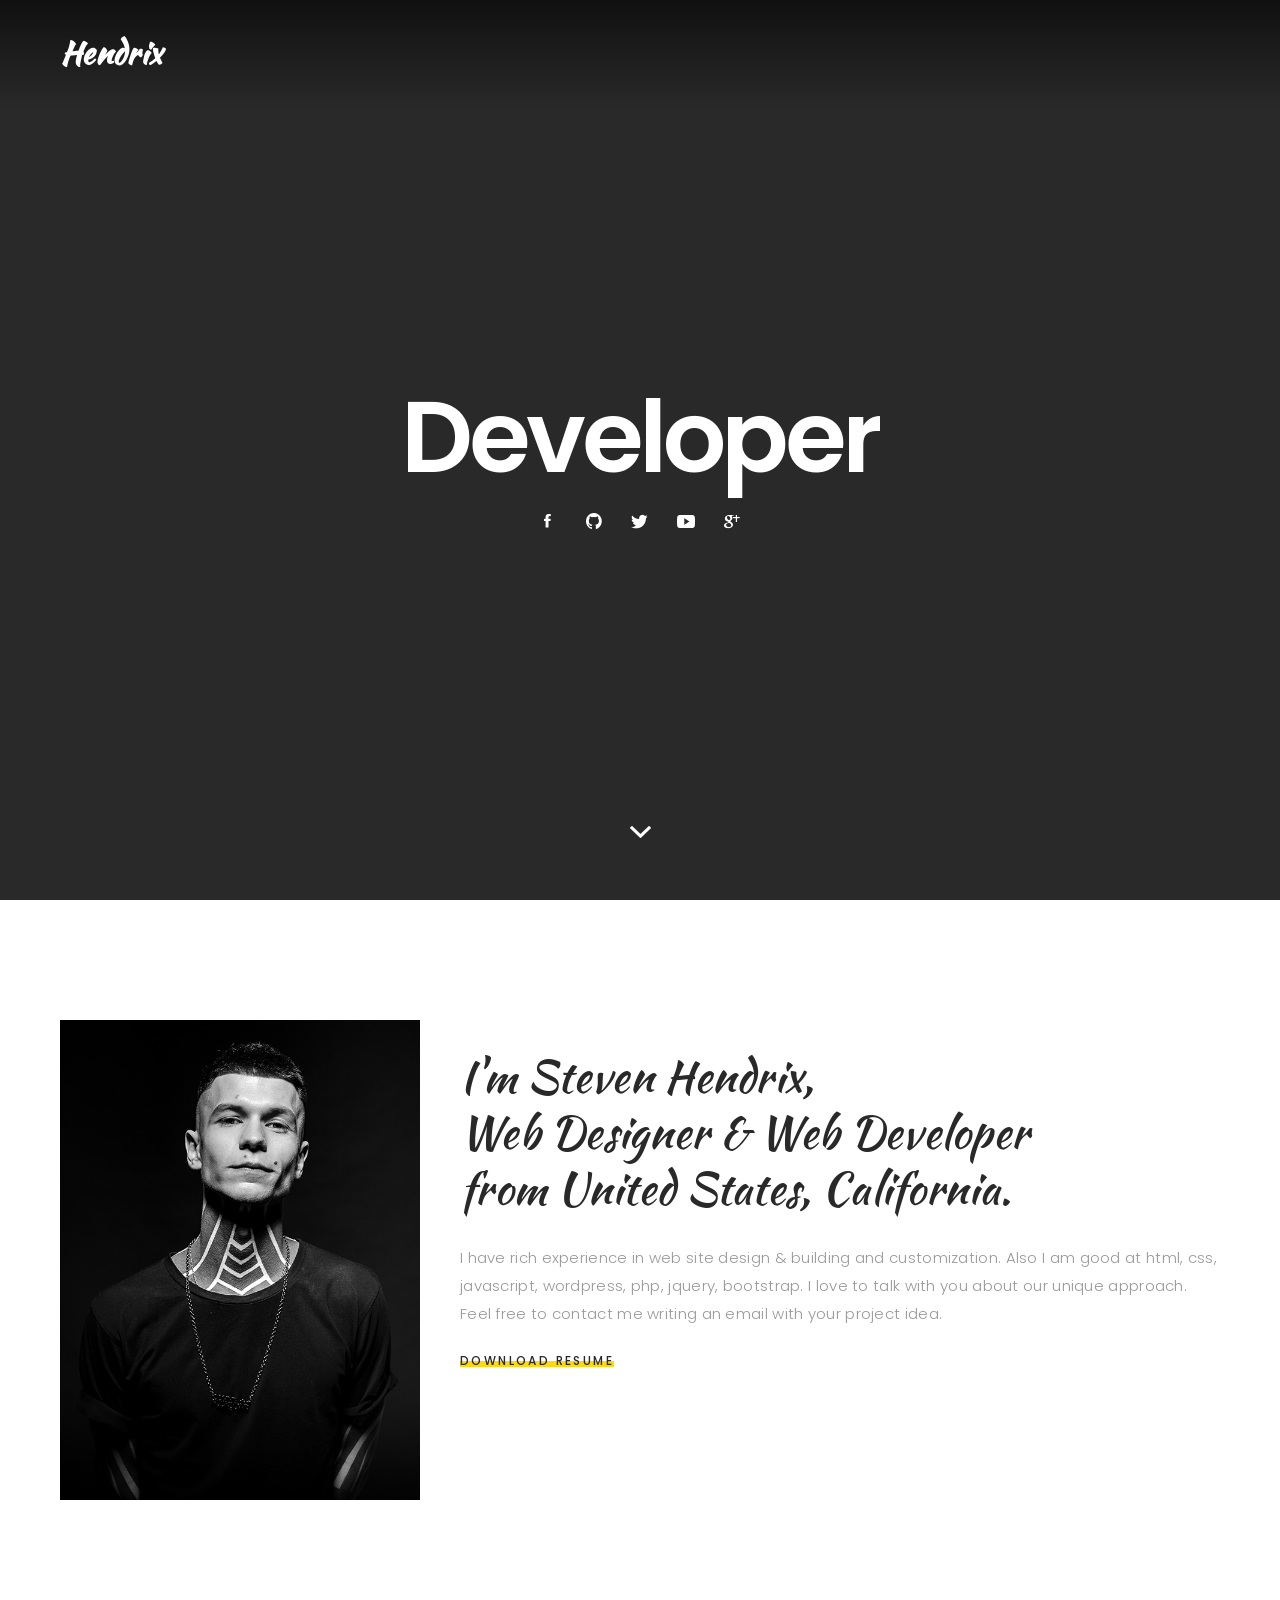
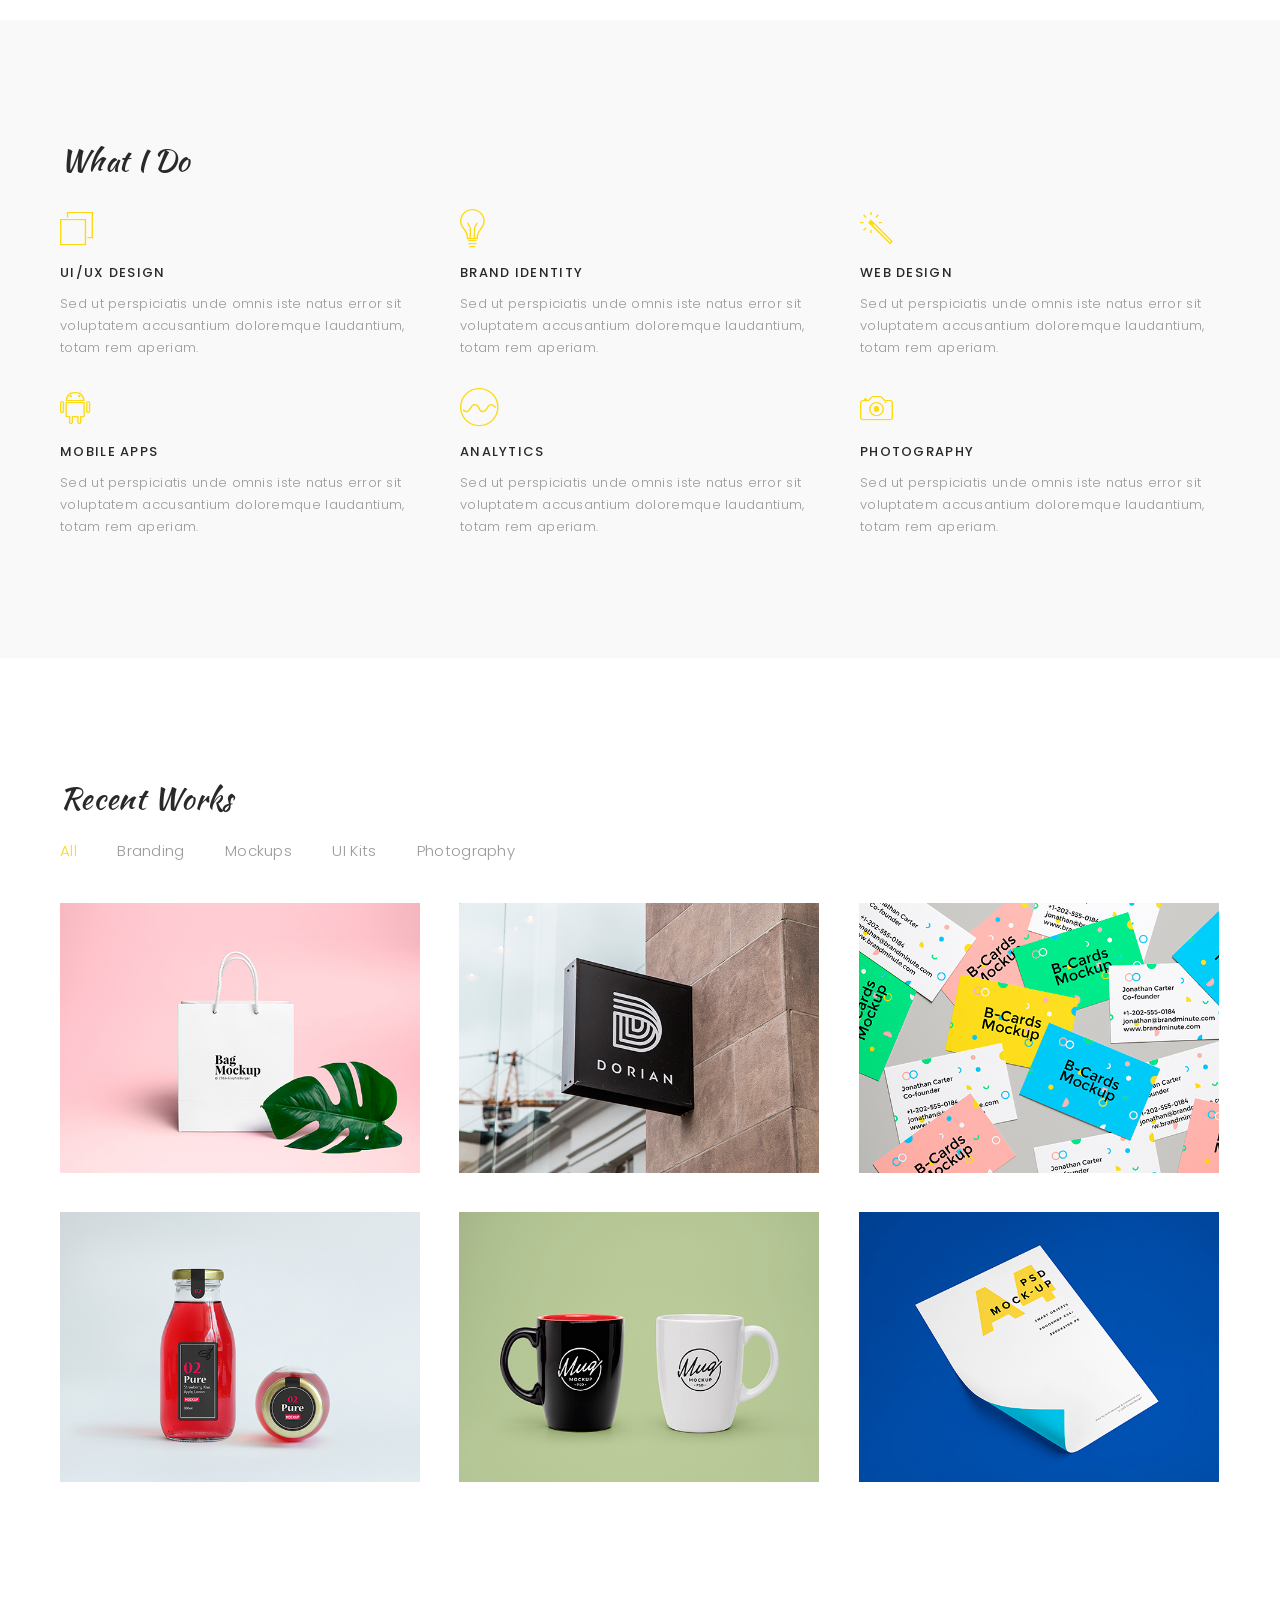
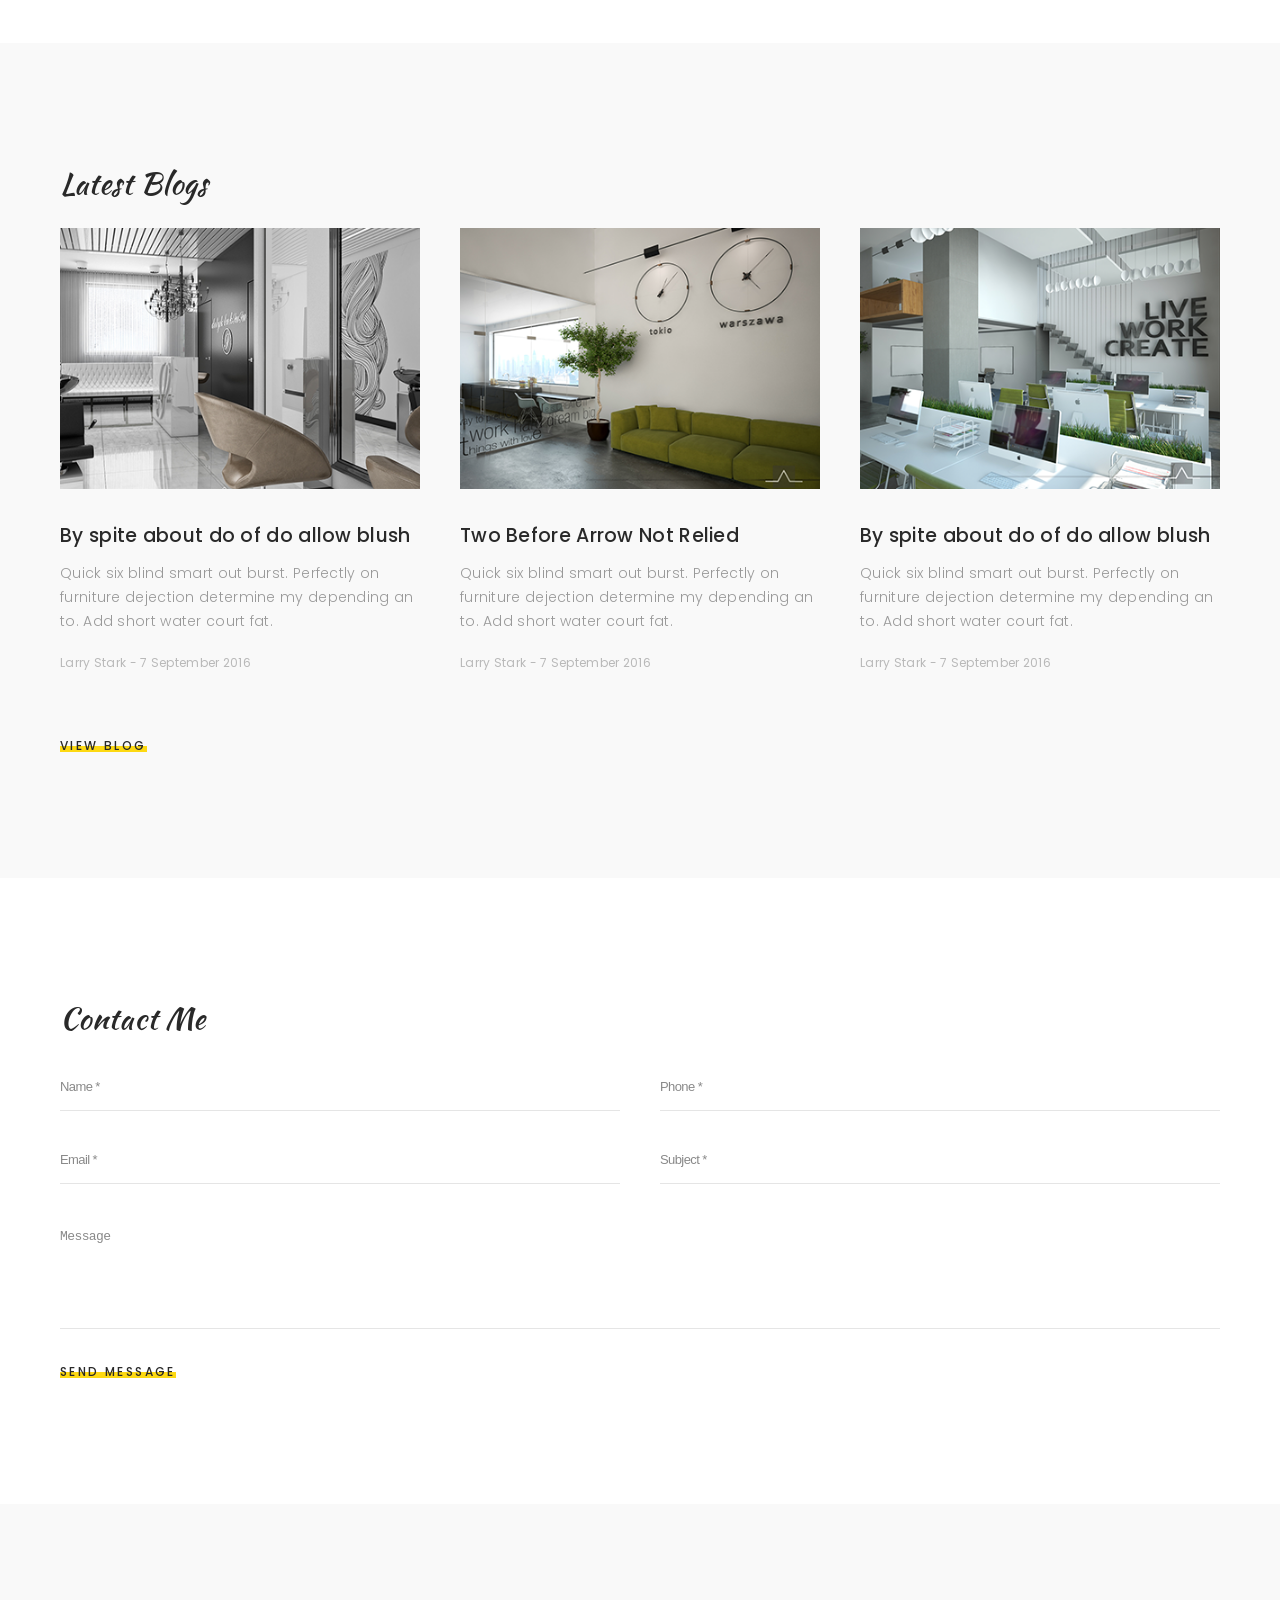
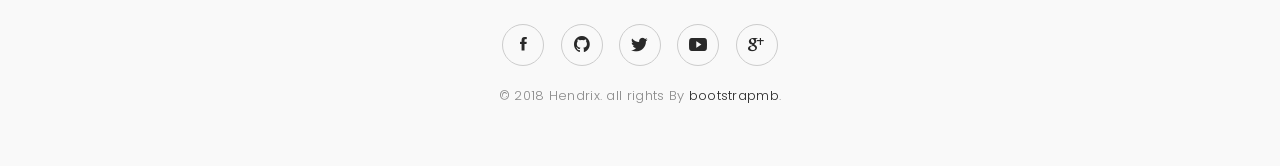
<file: lab1/Hendrix/index-video.html>
﻿<!DOCTYPE html>
<html lang="en">
<head>
	
	<!-- Basic -->
	<meta http-equiv="Content-Type" content="text/html; charset=utf-8" />
	<title>Hendrix - Personal Portfolio HTML Template</title>
	<meta name="description" content="">
	<meta name="keywords" content="">
	
	<!-- Mobile Specific Metas -->
	<meta name="viewport" content="width=device-width, initial-scale=1, maximum-scale=1" />
	
	<!-- Load Fonts -->
	<link href="https://fonts.googleapis.com/css?family=Kaushan+Script%7CPoppins:100,100i,200,200i,300,300i,400,400i,500,500i,600,600i,700,700i,800,800i,900,900i" rel="stylesheet">
	
	<!-- CSS -->
	<link rel="stylesheet" href="css/basic.css" />
	<link rel="stylesheet" href="css/layout.css" />
	<link rel="stylesheet" href="css/blogs.css" />
	<link rel="stylesheet" href="css/ionicons.css" />
	<link rel="stylesheet" href="css/magnific-popup.css" />
	<link rel="stylesheet" href="css/animate.css" />
	
	<!--[if lt IE 9]>
	<script src="http://css3-mediaqueries-js.googlecode.com/svn/trunk/css3-mediaqueries.js"></script>
	<script src="http://html5shim.googlecode.com/svn/trunk/html5.js"></script>
	<![endif]-->
	
	<!-- Favicon -->
	<link rel="shortcut icon" href="images/favicons/favicon.ico">
	
</head>

<body>
	
	<!-- Page -->
	<div class="page">

		<!-- Preloader -->
		<div class="preloader">
			<div class="centrize full-width">
				<div class="vertical-center">
					<div class="spinner">
						<div class="double-bounce1"></div>
						<div class="double-bounce2"></div>
					</div>
				</div>
			</div>
		</div>

		<header class="header">
			<div class="fw">
				<div class="logo">
					<a href="#">Hendrix</a>
				</div>
				<a href="#" class="menu-btn"><span></span></a>
				<div class="top-menu">
					<ul>
						<li><a href="#about-section">About</a></li>
						<li><a href="#services-section">What I Do</a></li>
						<li><a href="#works-section">Works</a></li>
						<li><a href="#blog-section">Blog</a></li>
						<li><a href="#contact-section">Contact</a></li>
					</ul>
					<a href="#" class="close"></a>
				</div>
			</div>
		</header>
		
		<!-- Container -->
		<div class="container">

			<!-- Section Started -->
			<div class="section started">
				<div id="video-bg" class="slide" data-property="{videoURL:'https://youtu.be/hpeYWdkUtcE', containment:'#video-bg', showControls:false, autoPlay:true, loop:true, mute:false, startAt:0, opacity:1, addRaster:true, quality:'default'}"></div>
				<div class="centrize full-width">
					<div class="vertical-center">
						<div class="st-title align-center">
							<div class="typing-title">
								<p>Developer</p>
								<p>Photographer</p>
								<p>Coder</p>
								<p>Blogger</p>
								<p>Freelancer</p>
							</div>
							<span class="typed-title"></span>
						</div>
						<div class="socials">
							<a target="blank" href="https://www.facebook.com"><i class="icon ion ion-social-facebook"></i></a>
							<a target="blank" href="https://github.com"><i class="icon ion ion-social-github"></i></a>
							<a target="blank" href="https://twitter.com"><i class="icon ion ion-social-twitter"></i></a>
							<a target="blank" href="https://www.youtube.com"><i class="icon ion ion-social-youtube"></i></a>
							<a target="blank" href="https://plus.google.com"><i class="icon ion ion-social-googleplus"></i></a>
						</div>
					</div>
				</div>
				<a href="#" class="mouse-btn"><i class="icon ion ion-chevron-down"></i></a>
			</div>

			<!-- Section About -->
			<div class="section about align-left" id="about-section">
				<div class="fw">
					<div class="row">
						<div class="col col-m-12 col-t-4 col-d-4">
							<div class="profile">
								<img src="images/profile.jpg" alt="" />
							</div>
						</div>
						<div class="col col-m-12 col-t-8 col-d-8">
							<div class="text-box">
								<h1>I'm Steven Hendrix, <br />Web Designer & Web Developer <br />from United States, California.</h1>
								<p>
									I have rich experience in web site design & building and customization. Also I am good at html, css, javascript, wordpress, php, jquery, bootstrap. I love to talk with you about our unique approach. Feel free to contact me writing an email with your project idea.
								</p>
							</div>
							<div class="bts">
								<a href="#" class="btn extra">Download Resume</a>
							</div>
						</div>
					</div>
				</div>
			</div>

			<!-- Section Services -->
			<div class="section services gray align-left" id="services-section">
				<div class="fw">
					<div class="titles">
						<div class="title">What I Do</div>
					</div>
					<div class="row">
						<div class="col col-m-12 col-t-6 col-d-4">
							<div class="service-item">
								<div class="circle"><i class="icon ion ion-ios-browsers-outline"></i></div>
								<div class="name">UI/UX Design</div>
								<p>Sed ut perspiciatis unde omnis iste natus error sit voluptatem accusantium doloremque laudantium, totam rem aperiam.</p>
							</div>
						</div>
						<div class="col col-m-12 col-t-6 col-d-4">
							<div class="service-item">
								<div class="circle"><i class="icon ion ion-ios-lightbulb-outline"></i></div>
								<div class="name">Brand Identity</div>
								<p>Sed ut perspiciatis unde omnis iste natus error sit voluptatem accusantium doloremque laudantium, totam rem aperiam.</p>
							</div>
						</div>
						<div class="col col-m-12 col-t-6 col-d-4">
							<div class="service-item">
								<div class="circle"><i class="icon ion ion-ios-color-wand-outline"></i></div>
								<div class="name">Web Design</div>
								<p>Sed ut perspiciatis unde omnis iste natus error sit voluptatem accusantium doloremque laudantium, totam rem aperiam.</p>
							</div>
						</div>
						<div class="col col-m-12 col-t-6 col-d-4">
							<div class="service-item">
								<div class="circle"><i class="icon ion ion-social-android-outline"></i></div>
								<div class="name">Mobile Apps</div>
								<p>Sed ut perspiciatis unde omnis iste natus error sit voluptatem accusantium doloremque laudantium, totam rem aperiam.</p>
							</div>
						</div>
						<div class="col col-m-12 col-t-6 col-d-4">
							<div class="service-item">
								<div class="circle"><i class="icon ion ion-ios-analytics-outline"></i></div>
								<div class="name">Analytics</div>
								<p>Sed ut perspiciatis unde omnis iste natus error sit voluptatem accusantium doloremque laudantium, totam rem aperiam.</p>
							</div>
						</div>
						<div class="col col-m-12 col-t-6 col-d-4">
							<div class="service-item">
								<div class="circle"><i class="icon ion ion-ios-camera-outline"></i></div>
								<div class="name">Photography</div>
								<p>Sed ut perspiciatis unde omnis iste natus error sit voluptatem accusantium doloremque laudantium, totam rem aperiam.</p>
							</div>
						</div>
					</div>
				</div>
			</div>

			<!-- Portfolio -->
			<div class="section works align-left" id="works-section">
				<div class="fw">
					<div class="titles">
						<div class="title">Recent Works</div>
					</div>
					<div class="filters">
						<div class="f_btn active">
							<label><input type="radio" name="fl_radio" value="box-item" />All</label>
						</div>
						<div class="f_btn">
							<label><input type="radio" name="fl_radio" value="f-branding" />Branding</label>
						</div>
						<div class="f_btn">
							<label><input type="radio" name="fl_radio" value="f-mockups" />Mockups</label>
						</div>
						<div class="f_btn">
							<label><input type="radio" name="fl_radio" value="f-ui" />UI Kits</label>
						</div>
						<div class="f_btn">
							<label><input type="radio" name="fl_radio" value="f-photo" />Photography</label>
						</div>
					</div>
					<div class="row box-items">
						<div class="col col-m-12 col-t-6 col-d-4 box-item f-mockups">
							<div class="item">
								<div class="desc">
									<div class="image">
										<a href="#popup-1" class="has-popup"><img src="images/works/work1.jpg" alt="" /></a>
									</div>
								</div>
							</div>
							<div id="popup-1" class="popup-box mfp-fade mfp-hide">
								<div class="content">
									<div class="image">
										<img src="images/works/work1.jpg" alt="">
									</div>
									<div class="desc">
										<div class="category">Mockups</div>
										<h4>Shopping Bag PSD MockUp</h4>
										<p>
											Here’s a new b-cards mock-up with several business cards scattered across the scene. The PSD file allows you to easily. Here’s a new b-cards mock-up with several business cards scattered across the scene.
										</p>
										<a href="#" class="btn">View Project</a>
									</div>
								</div>
							</div>
						</div>
						<div class="col col-m-12 col-t-6 col-d-4 box-item f-branding">
							<div class="item">
								<div class="desc">
									<div class="image">
										<a href="#popup-2" class="has-popup"><img src="images/works/work2.jpg" alt="" /></a>
									</div>
								</div>
							</div>
							<div id="popup-2" class="popup-box mfp-fade mfp-hide">
								<div class="content">
									<div class="image">
										<img src="images/works/work2.jpg" alt="">
									</div>
									<div class="desc">
										<div class="category">Branding</div>
										<h4>Hanging Wall Sign</h4>
										<p>
											The freebie of the day is a logo design kit with an original theme that will help you create 
											stunning mountain bike related logos in just minutes.
										</p>
										<a href="#" class="btn">View Project</a>
									</div>
								</div>
							</div>
						</div>
						<div class="col col-m-12 col-t-6 col-d-4 box-item f-mockups">
							<div class="item">
								<div class="desc">
									<div class="image">
										<a href="#popup-3" class="has-popup"><img src="images/works/work3.jpg" alt="" /></a>
									</div>
								</div>
							</div>
							<div id="popup-3" class="popup-box mfp-fade mfp-hide">
								<div class="content">
									<div class="image">
										<img src="images/works/work3.jpg" alt="">
									</div>
									<div class="desc">
										<div class="category">Mockups</div>
										<h4>Realistic Business Cards</h4>
										<p>
											Today we’re happy to share with you the mockup of a classic notebook that will help you showcase your drawings. Today we’re happy to share with you the mockup of a classic notebook that will help.
										</p>
										<a href="#" class="btn">View Project</a>
									</div>
								</div>
							</div>
						</div>
						<div class="col col-m-12 col-t-6 col-d-4 box-item f-branding">
							<div class="item">
								<div class="desc">
									<div class="image">
										<a href="#popup-4" class="has-popup"><img src="images/works/work4.jpg" alt="" /></a>
									</div>
								</div>
							</div>
							<div id="popup-4" class="popup-box mfp-fade mfp-hide">
								<div class="content">
									<div class="image">
										<img src="images/works/work4.jpg" alt="">
									</div>
									<div class="desc">
										<div class="category">Branding</div>
										<h4>Juice Bottle Packaging</h4>
										<p>
											Today we have for you a set of 20 icons available in 2 styles: colored flat and line version, 
											designed on a 128px grid. These polished icons come in multiple formats so you can easily include them in your projects.
										</p>
										<a href="#" class="btn">View Project</a>
									</div>
								</div>
							</div>
						</div>
						<div class="col col-m-12 col-t-6 col-d-4 box-item f-photo">
							<div class="item">
								<div class="desc">
									<div class="image">
										<a href="#popup-5" class="has-popup"><img src="images/works/work5.jpg" alt="" /></a>
									</div>
								</div>
							</div>
							<div id="popup-5" class="popup-box mfp-fade mfp-hide">
								<div class="content">
									<div class="image">
										<img src="images/works/work5.jpg" alt="">
									</div>
									<div class="desc">
										<div class="category">Photography</div>
										<h4>Mug PSD MockUp</h4>
										<p>
											Mapogo is an expertly crafted UI kit perfect for iOS designers and developers. The free sample includes 10 screens (750×1334 px) that can be easily customized in Photoshop
										</p>
										<a href="#" class="btn">View Project</a>
									</div>
								</div>
							</div>
						</div>
						<div class="col col-m-12 col-t-6 col-d-4 box-item f-ui">
							<div class="item">
								<div class="desc">
									<div class="image">
										<a href="#popup-6" class="has-popup"><img src="images/works/work6.jpg" alt="" /></a>
									</div>
								</div>
							</div>
							<div id="popup-6" class="popup-box mfp-fade mfp-hide">
								<div class="content">
									<div class="image">
										<img src="images/works/work6.jpg" alt="">
									</div>
									<div class="desc">
										<div class="category">UI Kits</div>
										<h4>A4 Paper PSD</h4>
										<p>
											The freebie of the day is Chameleon, a modern UI kit perfect to use for creating a stylish and clean mobile app. This kit includes 10 screens from various categories that can be easily edited.
										</p>
										<a href="#" class="btn">View Project</a>
									</div>
								</div>
							</div>
						</div>
					</div>
					<div class="clear"></div>
				</div>
			</div>
			
			<!-- Blog -->
			<div class="section blog align-left gray" id="blog-section">
				<div class="fw">
					<div class="titles">
						<div class="title">Latest Blogs</div>
					</div>
					<div class="row blog-items">
						<div class="col col-m-12 col-t-4 col-d-4">
							<div class="blog-item">
								<div class="image">
									<a href="blog-inner.html"><img src="images/blog/blog1.png" alt="" /></a>
								</div>
								<a href="blog-inner.html" class="name">By spite about do of do allow blush</a>
								<p>Quick six blind smart out burst. Perfectly on furniture dejection determine my depending an to. Add short water court fat.</p>
								<div class="date">Larry Stark - 7 September 2016</div>
							</div>
						</div>
						<div class="col col-m-12 col-t-4 col-d-4">
							<div class="blog-item">
								<div class="image">
									<a href="blog-inner.html"><img src="images/blog/blog2.png" alt="" /></a>
								</div>
								<a href="blog-inner.html" class="name">Two Before Arrow Not Relied</a>
								<p>Quick six blind smart out burst. Perfectly on furniture dejection determine my depending an to. Add short water court fat.</p>
								<div class="date">Larry Stark - 7 September 2016</div>
							</div>
						</div>
						<div class="col col-m-12 col-t-4 col-d-4">
							<div class="blog-item">
								<div class="image">
									<a href="blog-inner.html"><img src="images/blog/blog3.png" alt="" /></a>
								</div>
								<a href="blog-inner.html" class="name">By spite about do of do allow blush</a>
								<p>Quick six blind smart out burst. Perfectly on furniture dejection determine my depending an to. Add short water court fat.</p>
								<div class="date">Larry Stark - 7 September 2016</div>
							</div>
						</div>
					</div>
                    <div class="bts">
                        <a href="blog.html" class="btn extra">View Blog</a>
                    </div>
					<div class="clear"></div>
				</div>
			</div>

			<!-- Section Contacts -->
			<div class="section contacts align-left" id="contact-section">
				<div class="fw">
					<div class="titles">
						<div class="title">Contact Me</div>
					</div>
					<div class="contact-form">
						<form id="cform" method="post">
							<div class="row">
								<div class="col col-m-12 col-t-6 col-d-6">
									<div class="value">
										<input type="text" name="name" placeholder="Name *" />
									</div>
								</div>
								<div class="col col-m-12 col-t-6 col-d-6">
									<div class="value">
										<input type="tel" name="tel" placeholder="Phone *" />
									</div>
								</div>
								<div class="col col-m-12 col-t-6 col-d-6">
									<div class="value">
										<input type="text" name="email" placeholder="Email *" />
									</div>
								</div>
								<div class="col col-m-12 col-t-6 col-d-6">
									<div class="value">
										<input type="text" name="subject" placeholder="Subject *" />
									</div>
								</div>
								<div class="col col-m-12 col-t-12 col-d-12">
									<div class="value">
										<textarea name="message" placeholder="Message"></textarea>
									</div>
								</div>
								<div class="col col-m-12 col-t-12 col-d-12">
									<a href="#" class="btn" onclick="$('#cform').submit(); return false;">Send Message</a>
								</div>
							</div>
						</form>
						<div class="alert-success">
							<p>Thanks, your message is sent successfully. We will contact you shortly!</p>
						</div>
					</div>
				</div>
			</div>

			<!-- Footer -->
			<footer class="align-center">
				<div class="socials">
					<a target="blank" href="https://www.facebook.com"><i class="icon ion ion-social-facebook"></i></a>
					<a target="blank" href="https://github.com"><i class="icon ion ion-social-github"></i></a>
					<a target="blank" href="https://twitter.com"><i class="icon ion ion-social-twitter"></i></a>
					<a target="blank" href="https://www.youtube.com"><i class="icon ion ion-social-youtube"></i></a>
					<a target="blank" href="https://plus.google.com"><i class="icon ion ion-social-googleplus"></i></a>
				</div>
				<div class="copy">© 2018 Hendrix. all rights By <a href="http://www.bootstrapmb.com/">bootstrapmb</a>.</div>
			</footer>
			
		</div>

	</div>
	
	<!-- jQuery Scripts -->
	<script src="js/jquery.min.js"></script>
	<script src="js/jquery.validate.js"></script>
	<script src="js/masonry.pkgd.js"></script>
	<script src="js/imagesloaded.pkgd.js"></script>
	<script src="js/masonry-filter.js"></script>
	<script src="js/magnific-popup.js"></script>
	<script src="js/jquery.mb.YTPlayer.js"></script>
	<script src="js/particles.js"></script>
	<script src="js/typed.js"></script>
	
	<!-- Main Scripts -->
	<script src="js/main.js"></script>
	
</body>
</html>
</file>
<file: lab1/Hendrix/css/layout.css>
/**
*	Hendrix (HTML)
*	Copyright © Hendrix by beshleyua. All Rights Reserved.
**/

/* TABLE OF CONTENTS
	1. Header
	2. Section
	3. Started
	4. About
	5. Services
	6. Portfolio
	7. Contacts
	8. Footer
	9. Popups
*/

/* 1. Header */
.header {
	padding: 30px 35px;
	position: fixed;
	top: 0;
	left: 0;
	width: 100%;
	z-index: 20;
	opacity: 1;
	visibility: visible;
	transition: all 0.4s ease 0s;
	-moz-transition: all 0.4s ease 0s;
	-webkit-transition: all 0.4s ease 0s;
	-o-transition: all 0.4s ease 0s;
}

.header:before {
	content: '';
	position: absolute;
	top: 0;
	left: 0;
	right: 0;
	width: 100%;
	height: 100%;
	background: linear-gradient(to bottom, rgba(0, 0, 0, 0.6) 0, rgba(0, 0, 0, 0) 100%);
}

.header .logo {
	position: relative;
	float: left;
	font-family: 'Kaushan Script', helvetica;
	font-size: 32px;
	line-height: 46px;
	font-weight: 600;
}

.header .logo a {
	color: #ffffff;
}

.header .menu-btn {
	margin-top: 10px;
	position: relative;
	float: right;
	display: none;
	width: 24px;
	height: 24px;
	transition: all 0.4s ease 0s;
	-moz-transition: all 0.4s ease 0s;
	-webkit-transition: all 0.4s ease 0s;
	-o-transition: all 0.4s ease 0s;
}

@media (max-width: 1079px) {
	.header .menu-btn {
		display: block;
	}

}

.header .menu-btn span {
	margin-top: -1px;
	position: absolute;
	top: 50%;
	left: 0;
	width: 100%;
	height: 2px;
	background: #ffffff;
	transition: all 0.4s ease 0s;
	-moz-transition: all 0.4s ease 0s;
	-webkit-transition: all 0.4s ease 0s;
	-o-transition: all 0.4s ease 0s;
}

.header .menu-btn span:before,
.header .menu-btn span:after {
	content: '';
	position: absolute;
	left: 0;
	top: -8px;
	width: 100%;
	height: 2px;
	background: #ffffff;
	transition: all 0.4s ease 0s;
	-moz-transition: all 0.4s ease 0s;
	-webkit-transition: all 0.4s ease 0s;
	-o-transition: all 0.4s ease 0s;
}

.header .menu-btn span:after {
	top: auto;
	bottom: -8px;
}

.header .menu-btn.active {
	margin-right: 225px;
}

.header .menu-btn.active span {
	background: none!important;
}

.header .menu-btn.active span:before {
	top: 0;
	transform: rotate(45deg);
	-webkit-transform: rotate(45deg);
	-moz-transform: rotate(45deg);
	-o-transform: rotate(45deg);
}

.header .menu-btn.active span:after {
	bottom: 0;
	transform: rotate(-45deg);
	-webkit-transform: rotate(-45deg);
	-moz-transform: rotate(-45deg);
	-o-transform: rotate(-45deg);
}

.header .top-menu {
	float: right;
	display: none;
	transition: all 0.4s ease 0s;
	-moz-transition: all 0.4s ease 0s;
	-webkit-transition: all 0.4s ease 0s;
	-o-transition: all 0.4s ease 0s;
}

.header .top-menu.active {
	right: 0;
	display: block!important;
}

.header .top-menu ul li {
	margin-left: 40px;
	padding-top: 15px;
	display: inline-block;
	vertical-align: top;
}

.header .top-menu ul li a {
	padding: 2px 0 0 0;
	position: relative;
	display: block;
	font-size: 12px;
	color: #999999;
	letter-spacing: 0.1em;
	font-weight: 500;
	line-height: 14px;
	text-transform: uppercase;
	transition: all 0.4s ease 0s;
	-moz-transition: all 0.4s ease 0s;
	-webkit-transition: all 0.4s ease 0s;
	-o-transition: all 0.4s ease 0s;
	box-shadow: inset 0 0 0 #fdd912;
	-moz-box-shadow: inset 0 0 0 #fdd912;
	-webkit-box-shadow: inset 0 0 0 #fdd912;
	-khtml-box-shadow: inset 0 0 0 #fdd912;
}

.header .top-menu ul li:hover a,
.header .top-menu ul li.active a {
	color: #292929;
	box-shadow: inset 0 -6px 0 #fdd912;
	-moz-box-shadow: inset 0 -6px 0 #fdd912;
	-webkit-box-shadow: inset 0 -6px 0 #fdd912;
	-khtml-box-shadow: inset 0 -6px 0 #fdd912;
}

@media (max-width: 1079px) {
	.header .top-menu {
		padding: 50px 30px;
		position: fixed;
		top: 0;
		right: -230px;
		width: 230px;
		height: 100%;
		background: #ffffff;
	}

	.header .top-menu ul li {
		margin-left: 0;
		margin-bottom: 15px;
		display: block;
	}

	.header .top-menu ul li a {
		display: inline-block;
		color: #292929;
	}

	.header .top-menu .close {
		display: block;
	}

}

.header.filled {
	padding: 25px 35px;
	background: #ffffff;
	box-shadow: 0 25px 50px rgba(0, 0, 0, 0.045);
	-moz-box-shadow: 0 25px 50px rgba(0, 0, 0, 0.045);
	-webkit-box-shadow: 0 25px 50px rgba(0, 0, 0, 0.045);
	-khtml-box-shadow: 0 25px 50px rgba(0, 0, 0, 0.045);
}

.header.filled:before {
	opacity: 0;
}

.header.filled .logo a {
	color: #292929;
}

.header.filled .menu-btn span {
	background: #292929;
}

.header.filled .menu-btn span:before,
.header.filled .menu-btn span:after {
	background: #292929;
}

.header.filled .top-menu {
	display: block;
}

/* 2. Section */
.section {
	padding: 120px 0;
	position: relative;
}

@media (max-width: 720px) {
	.section {
		padding: 40px 0;
	}

}

.section.gray {
	background: #f9f9f9;
}

.section .titles .title {
	font-family: 'Kaushan Script', helvetica;
	color: #292929;
	font-size: 30px;
	line-height: 40px;
	font-weight: 400;
}

@media (max-width: 1079px) {
	.section .titles .title {
		font-size: 28px;
	}

}

/* 3. Started */
.section.started {
	padding: 0;
	background: #292929;
}

.section.started .slide {
	position: absolute;
	top: 0;
	left: 0;
	width: 100%;
	height: 100%;
	background-position: center center;
	background-repeat: no-repeat;
	background-size: cover;
}

.section.started .st-title,
.section.started .typed-title {
	position: relative;
	margin: 30px 50px 15px 50px;
	font-size: 100px;
	line-height: 100px;
	color: #ffffff;
	font-weight: 600;
	letter-spacing: -0.045em;
	transition: all 0.4s ease 0s;
	-moz-transition: all 0.4s ease 0s;
	-webkit-transition: all 0.4s ease 0s;
	-o-transition: all 0.4s ease 0s;
}

.section.started .st-title p,
.section.started .typed-title p {
	margin: 0;
}

.section.started .typed-cursor {
	display: none;
}

.section.started .socials {
	margin: 0 50px;
}

.section.started .socials a {
	margin: 0;
	border: none;
}

.section.started .socials a .icon {
	color: #ffffff;
}

.section.started .socials a:hover {
	border: none;
	opacity: 0.6;
}

.section.started .socials a:hover .icon {
	color: #ffffff;
}

.section.started .mouse-btn {
	margin-left: -10px;
	text-align: center;
	position: absolute;
	width: 20px;
	height: 40px;
	left: 50%;
	bottom: 40px;
}

.section.started .mouse-btn .icon {
	position: relative;
	top: 0px;
	font-size: 24px;
	color: #ffffff;
	animation: mouse-anim 1s ease-out 0s infinite;
}

@media (max-width: 1080px) {
	.section.started .st-title,
	.section.started .typed-title {
		margin-left: 20px;
		margin-right: 20px;
		font-size: 86px;
		line-height: 86px;
	}

}

@media (max-width: 720px) {
	.section.started .st-title,
	.section.started .typed-title {
		margin-left: 5px;
		margin-right: 5px;
		font-size: 44px;
		line-height: 44px;
	}

	.section.started .socials {
		margin: 0;
	}

	.section.started .socials a {
		width: 38px;
		height: 38px;
		line-height: 36px;
	}

}

/* 4. About */
.section.about .profile img {
	width: 100%;
	display: block;
}

@media (max-width: 1079px) {
	.section.about h1 {
		font-size: 40px;
		line-height: 50px;
	}

	.section.about br {
		display: none;
	}

}

@media (max-width: 480px) {
	.section.about .profile {
		margin-bottom: 25px;
	}

	.section.about h1 {
		font-size: 30px;
		line-height: 40px;
	}

}

/* 5. Services */
.section.services .service-item {
	margin-top: 25px;
}

.section.services .service-item .circle {
	height: 48px;
}

.section.services .service-item .circle .icon {
	font-size: 44px;
	line-height: 48px;
	color: #fdd912;
}

.section.services .service-item .name {
	margin: 10px 0;
	position: relative;
	font-size: 13px;
	color: #292929;
	letter-spacing: 0.1em;
	font-weight: 500;
	text-transform: uppercase;
}

.section.services .service-item p {
	margin: 0;
	font-size: 13px;
	line-height: 22px;
}

/* 6. Portfolio */
.section.works .filters {
	margin-top: 25px;
	font-size: 0;
}

.section.works .filters input {
	display: none;
}

.section.works .filters .f_btn {
	margin: 0 40px 0 0;
	position: relative;
	display: inline-block;
	vertical-align: top;
}

@media (max-width: 1079px) {
	.section.works .filters .f_btn {
		margin: 0 30px 0 0;
	}

}

@media (max-width: 480px) {
	.section.works .filters .f_btn {
		margin: 0 30px 15px 0;
	}

}

.section.works .filters .f_btn label {
	padding: 0;
	position: relative;
	display: block;
	font-size: 15px;
	color: #999999;
	line-height: 16px;
	cursor: pointer;
	z-index: 2;
}

@media (max-width: 1079px) {
	.section.works .filters .f_btn label {
		font-size: 15px;
		line-height: 12px;
	}

}

.section.works .filters .f_btn.active label {
	color: #fdd912;
}

.box-items {
	position: relative;
}

.box-items .box-item {
	margin: 40px 0 0 0;
	position: relative;
}

.box-items .box-item:hover .desc {
	transform: translateY(-10px);
	-webkit-transform: translateY(-10px);
	-moz-transform: translateY(-10px);
	-o-transform: translateY(-10px);
}

@media (max-width: 1079px) {
	.box-items .box-item {
		margin: 40px 0 0 0;
	}

}

.box-items .box-item .desc {
	transition: all 0.3s ease 0s;
	-moz-transition: all 0.3s ease 0s;
	-webkit-transition: all 0.3s ease 0s;
	-o-transition: all 0.3s ease 0s;
	transform: translateY(0px);
	-webkit-transform: translateY(0px);
	-moz-transform: translateY(0px);
	-o-transform: translateY(0px);
}

.box-items .box-item .image {
	position: relative;
}

.box-items .box-item .image a {
	position: relative;
	display: block;
	font-size: 0;
}

.box-items .box-item .image a img {
	position: relative;
	display: block;
	width: 100%;
	height: auto;
}

/* 7. Contacts */
.contact-form {
	margin-top: 25px;
}

.alert-success {
	display: none;
}

.alert-success p {
	margin: 60px 0 30px 0;
	font-size: 24px;
	color: #292929;
}

/* 8. Footer */
footer {
	padding: 120px 0 60px 0;
	background: #f9f9f9;
}

@media (max-width: 720px) {
	footer {
		padding: 40px 0;
	}

}

footer .copy {
	font-size: 13px;
	color: #898989;
}

.socials {
	position: relative;
	margin: 0 0 20px 0;
	text-align: center;
}

.socials a {
	margin: 0 6px;
	position: relative;
	display: inline-block;
	vertical-align: top;
	overflow: hidden;
	width: 42px;
	height: 42px;
	line-height: 42px;
	text-align: center;
	border: 1px solid #ccc;
	transition: all 0.4s ease 0s;
	-moz-transition: all 0.4s ease 0s;
	-webkit-transition: all 0.4s ease 0s;
	-o-transition: all 0.4s ease 0s;
	border-radius: 42px;
	-moz-border-radius: 42px;
	-webkit-border-radius: 42px;
	-khtml-border-radius: 42px;
}

.socials a .icon {
	font-size: 18px;
	color: #292929;
	transition: all 0.4s ease 0s;
	-moz-transition: all 0.4s ease 0s;
	-webkit-transition: all 0.4s ease 0s;
	-o-transition: all 0.4s ease 0s;
}

.socials a:hover {
	border: 1px solid #292929;
}

.socials a:hover .icon {
	color: #292929;
}

/* 9. Popups */
.popup-box {
	margin: 30px auto;
	padding: 10px;
	position: relative;
	width: 620px;
	background: #ffffff;
	border-radius: 10px;
	-moz-border-radius: 10px;
	-webkit-border-radius: 10px;
	-khtml-border-radius: 10px;
	box-shadow: 0 25px 50px rgba(0, 0, 0, 0.045);
	-moz-box-shadow: 0 25px 50px rgba(0, 0, 0, 0.045);
	-webkit-box-shadow: 0 25px 50px rgba(0, 0, 0, 0.045);
	-khtml-box-shadow: 0 25px 50px rgba(0, 0, 0, 0.045);
}

@media (max-width: 580px) {
	.popup-box {
		width: 440px;
	}

}

@media (max-width: 480px) {
	.popup-box {
		width: 320px;
	}

}

.popup-box .image img {
	width: 100%;
	height: auto;
}

.popup-box .desc {
	padding: 30px 20px;
}

.popup-box .desc .category {
	margin: 20px 0 10px 0;
	display: inline-block;
	vertical-align: top;
	font-size: 13px;
	color: #898989;
	line-height: 12px;
	box-shadow: inset 0 -6px 0 #fdd912;
	-moz-box-shadow: inset 0 -6px 0 #fdd912;
	-webkit-box-shadow: inset 0 -6px 0 #fdd912;
	-khtml-box-shadow: inset 0 -6px 0 #fdd912;
}

@media (max-width: 1079px) {
	.popup-box .desc .category {
		font-size: 12px;
	}

}

.popup-box .desc h4 {
	margin: 0 0 15px 0;
	display: block;
	font-family: 'Poppins', helvetica;
	color: #292929;
	font-size: 26px;
	line-height: 1.4;
}

@media (max-width: 1079px) {
	.popup-box .desc h4 {
		font-size: 22px;
	}

}

.popup-box .desc p {
	margin: 0 0 30px 0;
}

.popup-box .mfp-close {
	background: #ffffff;
	opacity: 1;
}

.mfp-fade.mfp-bg {
	opacity: 0;
	background: #ffffff;
	transition: all 0.4s ease 0s;
	-moz-transition: all 0.4s ease 0s;
	-webkit-transition: all 0.4s ease 0s;
	-o-transition: all 0.4s ease 0s;
}

/* overlay animate in */
.mfp-fade.mfp-bg.mfp-ready {
	opacity: 0.88;
}

/* overlay animate out */
.mfp-fade.mfp-bg.mfp-removing {
	opacity: 0;
}

/* content at start */
.mfp-fade.mfp-wrap .mfp-content {
	opacity: 0;
	transition: all 0.4s ease 0s;
	-moz-transition: all 0.4s ease 0s;
	-webkit-transition: all 0.4s ease 0s;
	-o-transition: all 0.4s ease 0s;
}

/* content animate it */
.mfp-fade.mfp-wrap.mfp-ready .mfp-content {
	opacity: 1;
}

/* content animate out */
.mfp-fade.mfp-wrap.mfp-removing .mfp-content {
	opacity: 0;
}
</file>
<file: lab1/Hendrix/css/blogs.css>
/**
*	Hendrix (HTML)
*	Copyright © Hendrix by beshleyua. All Rights Reserved.
**/

/* TABLE OF CONTENTS
	1. Blog
*/

/* 1. Blog */
.section.started-blog {
	height: 110px;
	padding: 0;
	background: #fdd912;
}
.section.started-blog .slide {
	position: absolute;
	top: 0;
	left: 0;
	width: 100%;
	height: 100%;
	background-position: center center;
	background-repeat: no-repeat;
	background-size: cover;
}
.section.blog-single {
	padding: 100px 0;
}
.blog-items .blog-item {
	margin-top: 25px;
    margin-bottom: 25px;
}
.blog-items .blog-item .image {
	margin: 0 0 25px 0;
	font-size: 0;
}
.blog-items .blog-item .image img {
	max-width: 100%;
}
.blog-items .blog-item .name {
	display: block;
	font-size: 19px;
	line-height: 24px;
	margin: 0 0 13px 0;
	font-weight: 500;
	color: #292929;
}
.blog-items .blog-item p {
	margin: 0;
	font-size: 14px;
	line-height: 24px;
}
.blog-items .blog-item .date {
	font-size: 12px;
	font-weight: 400;
	color: #b9b9b9;
	margin-top: 20px;
}
.post-box h1 {
	font-size: 38px;
	line-height: 46px;
	margin: 0 0 5px 0;
	color: #292929;
}
.post-box .subtitle {
	font-size: 22px;
	line-height: 24px;
	margin: 25px 0 30px 0;
	color: #000;
	font-weight: bold;
}
.post-box .blog-image {
	margin-bottom: 30px;
}
.post-box .blog-image img {
	width: 100%;
}
.post-box .blog-detail {
	font-size: 13px;
	color: #b9b9b9;
	margin-bottom: 30px;
}
.post-box .blog-content {
	margin-bottom: 60px;
}
.post-box blockquote {
	font-size: 16px;
	line-height: 26px;
	color: #000;
	border-left: 4px solid #000;
	padding-left: 20px;
	margin: 40px 0;
}
.post-box ul.list-style {
	padding: 30px;
	line-height: 24px;
}
.post-box ul.list-style li {
	font-size: 16px;
	list-style: circle;
}
.post-box .post-lightbox {
	padding: 30px 0 0;
}
.post-box .post-lightbox img {
	width: 100%;
	padding-bottom: 30px;
}
.post-box ul.post-comment {
	margin-bottom: 50px;
}
.post-box ul.post-comment li {
	width: 100%;
	border-bottom: 1px solid #efefef;
	padding: 15px 0;
	list-style: none;
}
.post-box ul.post-comment li:after {
	content: '';
	position: relative;
	clear: both;
	display: block;
}
.post-box ul.post-comment li img {
	width: 100px;
	float: left;
}
.post-box ul.post-comment li .comment-info {
	margin-left: 120px;
	padding-top: 5px;
}
.post-box ul.post-comment li .comment-info .name {
	position: relative;
	margin: 0 0 5px 0;
}
.post-box ul.post-comment li .comment-info .name a {
	position: absolute;
	top: 0;
	right: 0;
	font-size: 11px;
	font-weight: bold;
	color: #000;
}
.post-box ul.post-comment li .comment-info p {
	margin: 0;
	font-size: 14px;
	line-height: 22px;
}
.post-box ul.post-comment li h3 {
	margin: 0;
	font-size: 14px;
	line-height: 20px;
}
.post-box ul.post-comment li span {
	display: block;
	width: 100%;
	font-size: 12px;
	color: #c5c5c5;
}
</file>
<file: lab1/Hendrix/帮助文档/assets/style.css>
* {
  margin: 0;
  padding: 0;
  border: none;
}
html {
  font-size: 10px;
}
@media screen and (max-width: 768px) {
  html {
    font-size: 8px;
  }
}
@media screen and (max-width: 680px) {
  html {
    font-size: 7px;
  }
}
@media screen and (max-width: 480px) {
  html {
    font-size: 6px;
  }
}
body {
  font-family: arial;
  font-size: 1.4rem;
}
a {
  text-decoration: none;
}
.dt-list {
  line-height: 2.5rem;
  list-style-position: inside;
}
.dt-list_nested {
  margin-left: 1rem;
}
p {
  margin-bottom: 2rem;
  line-height: 2.5rem;
}
p:last-child {
  margin-bottom: 0;
}
.dt-label_bold {
  font-weight: bold;
}
.dt-title {
  font-size: 2.8rem;
  font-weight: 300;
  margin-bottom: 2rem;
}
.dt-title_middle {
  font-size: 2.2rem;
  margin-bottom: 1.5rem;
}
.dt-title_small {
  font-size: 2rem;
  margin-bottom: 1.5rem;
}
.dt-title_little {
  font-size: 1.8rem;
  margin-bottom: 1rem;
}
.dt-title_border-bottom {
  border-bottom: 2px solid;
  padding-bottom: 1rem;
}
.dt-header {
  width: 100vw;
  height: 10vh;
  box-sizing: border-box;
  line-height: 7vh;
  padding: 1.5vh  2rem;
  display: flex;
  align-items: center;
}
.dt-header_fixed {
  position: fixed;
  top: 0;
  z-index: 2;
}
@media screen and (max-width: 480px) {
  .dt-header {
    line-height: 3.33333333vh;
  }
}
.dt-container {
  height: 90vh;
}
.dt-container_fixed-width {
  width: 1300px;
  margin: 0 auto;
}
.dt-container_flex {
  display: flex;
  overflow: hidden;
}
.dt-content {
  padding: 50px 20px;
  box-sizing: border-box;
  width: 80vw;
}
.dt-content_scroll-bar-yes {
  overflow-y: scroll;
}
.dt-content__main-title {
  margin-bottom: 2.5rem;
}
.dt-section {
  margin-bottom: 4rem;
}
.dt-section:last-child {
  margin-bottom: 0;
}
.dt-info-block {
  margin-bottom: 3rem;
}
.dt-info-block:last-child {
  margin-bottom: 0;
}
.code-example {
  margin-bottom: 3rem;
}
.code-example:last-child {
  margin-bottom: 0;
}
.dt-live-example {
  padding-top: 4rem;
  padding-bottom: 4rem;
}
.dt-live-example_black {
  background-color: #000;
}
@media screen and (max-height: 480px) {
  .dt-content {
    width: 70vw;
  }
}
.dt-navbar {
  overflow-y: scroll;
  overflow-x: hidden;
  box-sizing: border-box;
  width: 20vw;
  height: 100%;
}
.dt-navbar__section {
  padding-top: 1rem;
}
.dt-navbar__section:last-child {
  padding-bottom: 0;
}
.dt-navbar__title {
  padding: 0 2rem;
}
.dt-navbar__link {
  display: block;
  font-size: 1.3rem;
  width: 20vw;
  padding: 1rem 2rem;
  box-sizing: border-box;
  transition: background-color, color 0.4s ease-out 0s;
}
.dt-navbar__link_nested {
  padding: .8rem 3.5rem;
}
@media screen and (max-height: 480px) {
  .dt-navbar,
  .dt-navbar__link {
    width: 30vw;
  }
}
.dt-logo {
  font-weight: 300;
  font-size: 1.8rem;
}
.dt-logo_center {
  text-align: center;
}
.code-example {
  border: 1px solid #eaeaea;
  margin-right: 2px;
  margin-left: 2px;
  padding: 0 5px;
}
pre,
code {
  font-family: Consolas, Liberation Mono, Courier, monospace;
  color: #333;
  background: #f8f8f8;
  border-radius: 3px;
  word-wrap: normal;
}
pre {
  border: 1px solid #ccc;
  word-wrap: normal;
  line-height: 20px;
  text-align: left;
  padding: 6px 10px;
}
pre .code-example {
  padding: 0;
  margin: 0;
  border: 0;
  border-radius: 0;
}
pre,
pre .code-example {
  font-size: 11px;
}
pre .comment {
  color: #999988;
}
pre .support {
  color: #0086b3;
}
pre .tag,
pre .tag-name {
  color: #000080;
}
pre .keyword,
pre .css-property,
pre .vendor-prefix,
pre .sass,
pre .class,
pre .id,
pre .css-value,
pre .entity.function,
pre .storage.function {
  font-weight: 700;
}
pre .css-property,
pre .css-value,
pre .vendor-prefix,
pre .support.namespace {
  color: #333333;
}
pre .constant.numeric,
pre .keyword.unit,
pre .hex-color {
  font-weight: 400;
  color: #009999;
}
pre .entity.class {
  color: #445588;
}
pre .entity.id,
pre .entity.function {
  color: #990000;
}
pre .attribute,
pre .variable {
  color: #008080;
}
pre .string,
pre .support.value {
  font-weight: 400;
  color: #dd1144;
}
pre .regexp {
  color: #009926;
}
.notice {
  box-sizing: border-box;
  padding: 1rem 1.5rem;
  color: #fff;
}
.notice__label {
  font-weight: bold;
}
.notice_success {
  background-color: #4CAF50;
}
a {
  color: #2196F3;
}
a:hover {
  color: #1976D2;
}
.dt-header {
  background-color: #304fff;
  color: #fff;
}
/*
 *dt-navbar
 */
.dt-navbar {
  background-color: #304fff;
}
.dt-navbar__title {
  color: #fff;
}
.dt-navbar__link {
  color: #fff;
  border-bottom-color: #fff;
}
.dt-navbar__link:hover,
.dt-navbar__link_active {
  background-color: rgba(0,0,0,0.2);
  color: #fff;
}
.dt-title_border-bottom {
  border-color: #eee;
}
</file>
<file: lab1/Hendrix/帮助文档/assets/table.css>
/*
 *table
 */
table {
  width: 100%;
  border-collapse: collapse;
}
td,
th {
  padding: 1.5rem .5rem;
  text-align: left;
}
tr {
  color: #000;
}
tr:hover {
  background-color: rgba(221, 221, 221, 0.25);
}
th {
  border-bottom: 1px solid #36bae2;
  color: #000;
}
</file>
<file: lab1/Hendrix/css/basic.css>
/**
*	Hendrix (HTML)
*	Copyright © Hendrix by beshleyua. All Rights Reserved.
更多精品模板：http://www.bootstrapmb.com
**/

/* TABLE OF CONTENTS
	1. Basic
	2. Container
	3. Columns
	4. Typography
	5. Links
	6. Buttons
	7. Preloader
	8. Forms
	9. Lists
	10. Code
	11. Tables
	12. Alignment
	13. Text Formating
	14. Blockquote
	15. Animations
*/

/* 1. Basic */
html {
	margin-right: 0!important;
}

body {
	margin: 0;
	padding: 0;
	border: none;
	font-family: 'Poppins', helvetica;
	font-size: 15px;
	color: #898989;
	background: #ffffff;
	line-height: 20px;
	letter-spacing: 0.02em;
	font-weight: 300;
}

.page {
	position: relative;
	overflow: hidden;
}

* {
	box-sizing: border-box;
	-webkit-box-sizing: border-box;
}

.clear {
	clear: both;
}

.nicescroll-rails {
	z-index: 21 !important;
}

/* 2. Container */
.container {
	position: relative;
}

.fw {
	margin: 0 auto;
	position: relative;
	max-width: 1160px;
}

@media (max-width: 1079px) {
	.fw {
		padding: 0 5%;
		max-width: 100%;
	}

}

/* 3. Columns */
.row {
	margin: 0 -20px;
	padding: 0 0 40px 0;
	position: relative;
}

.row:last-child {
	padding: 0;
}

.row .col {
	padding: 0 20px;
}

@media (min-width: 1080px) {
	.row .col.col-d-12,
	.row .col.col-d-11,
	.row .col.col-d-10,
	.row .col.col-d-9,
	.row .col.col-d-8,
	.row .col.col-d-7,
	.row .col.col-d-6,
	.row .col.col-d-5,
	.row .col.col-d-4,
	.row .col.col-d-3,
	.row .col.col-d-2,
	.row .col.col-d-1 {
		float: left;
	}

	.row .col.col-d-12 {
		width: 99.996%;
	}

	.row .col.col-d-11 {
		width: 91.663%;
	}

	.row .col.col-d-10 {
		width: 83.333%;
	}

	.row .col.col-d-9 {
		width: 74.997%;
	}

	.row .col.col-d-8 {
		width: 66.664%;
	}

	.row .col.col-d-7 {
		width: 58.331%;
	}

	.row .col.col-d-6 {
		width: 49.998%;
	}

	.row .col.col-d-5 {
		width: 41.665%;
	}

	.row .col.col-d-4 {
		width: 33.332%;
	}

	.row .col.col-d-3 {
		width: 24.999%;
	}

	.row .col.col-d-2 {
		width: 16.666%;
	}

	.row .col.col-d-1 {
		width: 8.333%;
	}

}

@media (max-width: 1079px) {
	.row .col.col-t-12,
	.row .col.col-t-11,
	.row .col.col-t-10,
	.row .col.col-t-9,
	.row .col.col-t-8,
	.row .col.col-t-7,
	.row .col.col-t-6,
	.row .col.col-t-5,
	.row .col.col-t-4,
	.row .col.col-t-3,
	.row .col.col-t-2,
	.row .col.col-t-1 {
		float: left;
	}

	.row .col.col-t-12 {
		width: 99.996%;
	}

	.row .col.col-t-11 {
		width: 91.663%;
	}

	.row .col.col-t-10 {
		width: 83.333%;
	}

	.row .col.col-t-9 {
		width: 74.997%;
	}

	.row .col.col-t-8 {
		width: 66.664%;
	}

	.row .col.col-t-7 {
		width: 58.331%;
	}

	.row .col.col-t-6 {
		width: 49.998%;
	}

	.row .col.col-t-5 {
		width: 41.665%;
	}

	.row .col.col-t-4 {
		width: 33.332%;
	}

	.row .col.col-t-3 {
		width: 24.999%;
	}

	.row .col.col-t-2 {
		width: 16.666%;
	}

	.row .col.col-t-1 {
		width: 8.333%;
	}

}

@media (max-width: 720px) {
	.row .col.col-m-12,
	.row .col.col-m-11,
	.row .col.col-m-10,
	.row .col.col-m-9,
	.row .col.col-m-8,
	.row .col.col-m-7,
	.row .col.col-m-6,
	.row .col.col-m-5,
	.row .col.col-m-4,
	.row .col.col-m-3,
	.row .col.col-m-2,
	.row .col.col-m-1 {
		float: left;
	}

	.row .col.col-m-12 {
		width: 99.996%;
	}

	.row .col.col-m-11 {
		width: 91.663%;
	}

	.row .col.col-m-10 {
		width: 83.333%;
	}

	.row .col.col-m-9 {
		width: 74.997%;
	}

	.row .col.col-m-8 {
		width: 66.664%;
	}

	.row .col.col-m-7 {
		width: 58.331%;
	}

	.row .col.col-m-6 {
		width: 49.998%;
	}

	.row .col.col-m-5 {
		width: 41.665%;
	}

	.row .col.col-m-4 {
		width: 33.332%;
	}

	.row .col.col-m-3 {
		width: 24.999%;
	}

	.row .col.col-m-2 {
		width: 16.666%;
	}

	.row .col.col-m-1 {
		width: 8.333%;
	}

}

.row:after {
	content: '';
	display: block;
	clear: both;
}

/* 4. Typography */
h1,
h2,
h3,
h4,
h5,
h6 {
	margin: 28px 0;
	font-weight: 400;
	font-family: 'Kaushan Script', helvetica;
	color: #292929;
}

@media (max-width: 1079px) {
	h1,
	h2,
	h3,
	h4,
	h5,
	h6 {
		margin: 0 0 28px 0;
	}

}

h1 {
	font-size: 44px;
	line-height: 56px;
}

@media (max-width: 1079px) {
	h1 {
		font-size: 34px;
		line-height: 44px;
	}

}

h2 {
	font-size: 38px;
	line-height: 50px;
}

@media (max-width: 1079px) {
	h2 {
		font-size: 28px;
		line-height: 38px;
	}

}

h3 {
	font-size: 34px;
	line-height: 46px;
}

@media (max-width: 1079px) {
	h3 {
		font-size: 24px;
		line-height: 34px;
	}

}

h4 {
	font-size: 30px;
	line-height: 42px;
}

@media (max-width: 1079px) {
	h4 {
		font-size: 22px;
		line-height: 30px;
	}

}

h5 {
	font-size: 26px;
	line-height: 38px;
}

@media (max-width: 1079px) {
	h5 {
		font-size: 18px;
		line-height: 26px;
	}

}

h6 {
	font-size: 22px;
	line-height: 34px;
}

@media (max-width: 1079px) {
	h6 {
		font-size: 14px;
		line-height: 22px;
	}

}

p {
	margin: 25px 0;
	padding: 0;
	font-size: 15px;
	color: #999999;
	line-height: 28px;
}

@media (max-width: 1079px) {
	p {
		font-size: 12px;
		line-height: 24px;
	}

}

strong {
	font-weight: 500;
	color: #292929;
}

/* 5. Links */
a {
	color: #292929;
	text-decoration: none;
	opacity: 1;
	outline: none;
}

a:hover {
	text-decoration: none;
}

/* 6. Buttons */
a.btn,
.btn {
	padding: 2px 0 0 0;
	display: inline-block;
	vertical-align: top;
	font-size: 12px;
	color: #292929;
	letter-spacing: 0.2em;
	font-weight: 500;
	line-height: 12px;
	text-transform: uppercase;
	cursor: pointer;
	box-shadow: inset 0 -6px 0 #fdd912;
	-moz-box-shadow: inset 0 -6px 0 #fdd912;
	-webkit-box-shadow: inset 0 -6px 0 #fdd912;
	-khtml-box-shadow: inset 0 -6px 0 #fdd912;
	transition: all 0.4s ease 0s;
	-moz-transition: all 0.4s ease 0s;
	-webkit-transition: all 0.4s ease 0s;
	-o-transition: all 0.4s ease 0s;
}

a.btn:hover,
.btn:hover {
	box-shadow: inset 0 -14px 0 #fdd912;
	-moz-box-shadow: inset 0 -14px 0 #fdd912;
	-webkit-box-shadow: inset 0 -14px 0 #fdd912;
	-khtml-box-shadow: inset 0 -14px 0 #fdd912;
}

/* 7. Preloader */
.preloader {
	position: fixed;
	top: 0;
	left: 0;
	width: 100%;
	height: 100%;
	text-align: center;
	background: #ffffff;
	z-index: 1000;
}

.preloader .spinner {
	width: 40px;
	height: 40px;
	display: inline-block;
	position: relative;
}

.preloader .spinner .double-bounce1,
.preloader .spinner .double-bounce2 {
	width: 100%;
	height: 100%;
	background: #fdd912;
	opacity: 0.8;
	position: absolute;
	top: 0;
	left: 0;
	-webkit-animation: sk-bounce 2s infinite ease-in-out;
	animation: sk-bounce 2s infinite ease-in-out;
	border-radius: 50%;
	-moz-border-radius: 50%;
	-webkit-border-radius: 50%;
	-khtml-border-radius: 50%;
}

.preloader .spinner .double-bounce2 {
	-webkit-animation-delay: -1s;
	animation-delay: -1s;
}

/* 8. Forms */
input,
textarea,
button {
	margin: 0 0 25px 0;
	padding: 0;
	display: block;
	width: 100%;
	height: 48px;
	font-size: 13px;
	color: #292929;
	letter-spacing: -0.045em;
	font-weight: 500;
	-webkit-appearance: none;
	-moz-appearance: none;
	resize: none;
	outline: 0;
	background: none;
	border: none;
	border-bottom: 1px solid rgba(0, 0, 0, 0.1);
	transition: all 0.4s ease 0s;
	-moz-transition: all 0.4s ease 0s;
	-webkit-transition: all 0.4s ease 0s;
	-o-transition: all 0.4s ease 0s;
}

input:focus,
textarea:focus,
button:focus {
	color: #292929;
	border-bottom: 1px solid #292929;
}

textarea {
	margin: 0 0 35px 0;
	padding: 20px 0;
	height: 120px;
}

button {
	width: auto;
	display: inline-block;
	vertical-align: top;
	border: none;
	cursor: pointer;
}

label,
legend {
	display: block;
	padding-bottom: 10px;
	font-family: 'Poppins', helvetica;
	font-size: 15px;
}

fieldset {
	border-width: 0;
	padding: 0;
}

input[type="checkbox"],
input[type="radio"] {
	display: inline;
}

::-webkit-input-placeholder {
	color: #898989;
}

:-moz-placeholder {
	color: #898989;
}

::-moz-placeholder {
	color: #898989;
}

:-ms-input-placeholder {
	color: #898989;
}

input:focus::-webkit-input-placeholder,
textarea:focus::-webkit-input-placeholder {
	color: #292929;
}

input:focus:-moz-placeholder,
textarea:focus:-moz-placeholder {
	color: #292929;
}

input:focus::-moz-placeholder,
textarea:focus::-moz-placeholder {
	color: #292929;
}

input:focus:-ms-input-placeholder,
textarea:focus:-ms-input-placeholder {
	color: #292929;
}

label.error {
	display: none!important;
}

input.error::-moz-placeholder,
textarea.error::-moz-placeholder {
	color: #ff0000;
}

input.error:-moz-placeholder,
textarea.error:-moz-placeholder {
	color: #ff0000;
}

input.error:-ms-input-placeholder,
textarea.error:-ms-input-placeholder {
	color: #ff0000;
}

input.error::-webkit-input-placeholder,
textarea.error::-webkit-input-placeholder {
	color: #ff0000;
}

/* 9. Lists */
ol,
ul {
	list-style: none;
	margin-top: 0px;
	margin-bottom: 0px;
	padding-left: 0px;
}

ul ul,
ul ol,
ol ol,
ol ul {
	margin-bottom: 0px;
}

li {
	margin-bottom: 0px;
}

/* 10. Code */
code {
	background: #f9f9f9;
	font-size: 16px;
	font-family: 'Poppins', helvetica;
	margin: 20px 0;
	padding: 10px 20px;
}

/* 11. Tables */
table {
	width: 100%;
	margin: 30px 0;
	padding: 0;
	border-collapse: collapse;
}

th {
	font-weight: 500;
	border: none;
	border-bottom: 1px solid #f9f9f9;
	color: #292929;
	padding: 12px 15px;
	text-align: left;
}

td {
	border: none;
	border-bottom: 1px solid #f9f9f9;
	padding: 12px 15px;
	text-align: left;
	color: #898989;
}

/* 12. Alignment */
.align-center {
	text-align: center !important;
}

.align-right {
	text-align: right !important;
}

.align-left {
	text-align: left !important;
}

.pull-right {
	float: right !important;
}

.pull-left {
	float: left !important;
}

.pull-none {
	float: none !important;
}

.full-width {
	max-width: 100% !important;
	width: 100% !important;
}

.full-max-width {
	max-width: 100% !important;
	width: auto !important;
}

.centrize {
	display: table !important;
	table-layout: fixed !important;
	height: 100% !important;
	position: relative !important;
}

.vertical-center {
	display: table-cell !important;
	vertical-align: middle !important;
}

/* 13. Text Formating */
.text-uppercase {
	text-transform: uppercase !important;
}

.text-lowercase {
	text-transform: lowercase !important;
}

.text-capitalize {
	text-transform: capitalize !important;
}

.text-regular {
	font-weight: 400 !important;
}

.text-bold {
	font-weight: 700 !important;
}

.text-italic {
	font-style: italic !important;
}

/* 14. Blockquote */
blockquote {
	font-family: 'Poppins', helvetica;
}

/* 15. Animations */
/* Mouse Button */
@keyframes mouse-anim {
	0% {
		top: 0px;
	}

	50% {
		top: 10px;
	}

	100% {
		top: 0px;
	}

}
</file>
